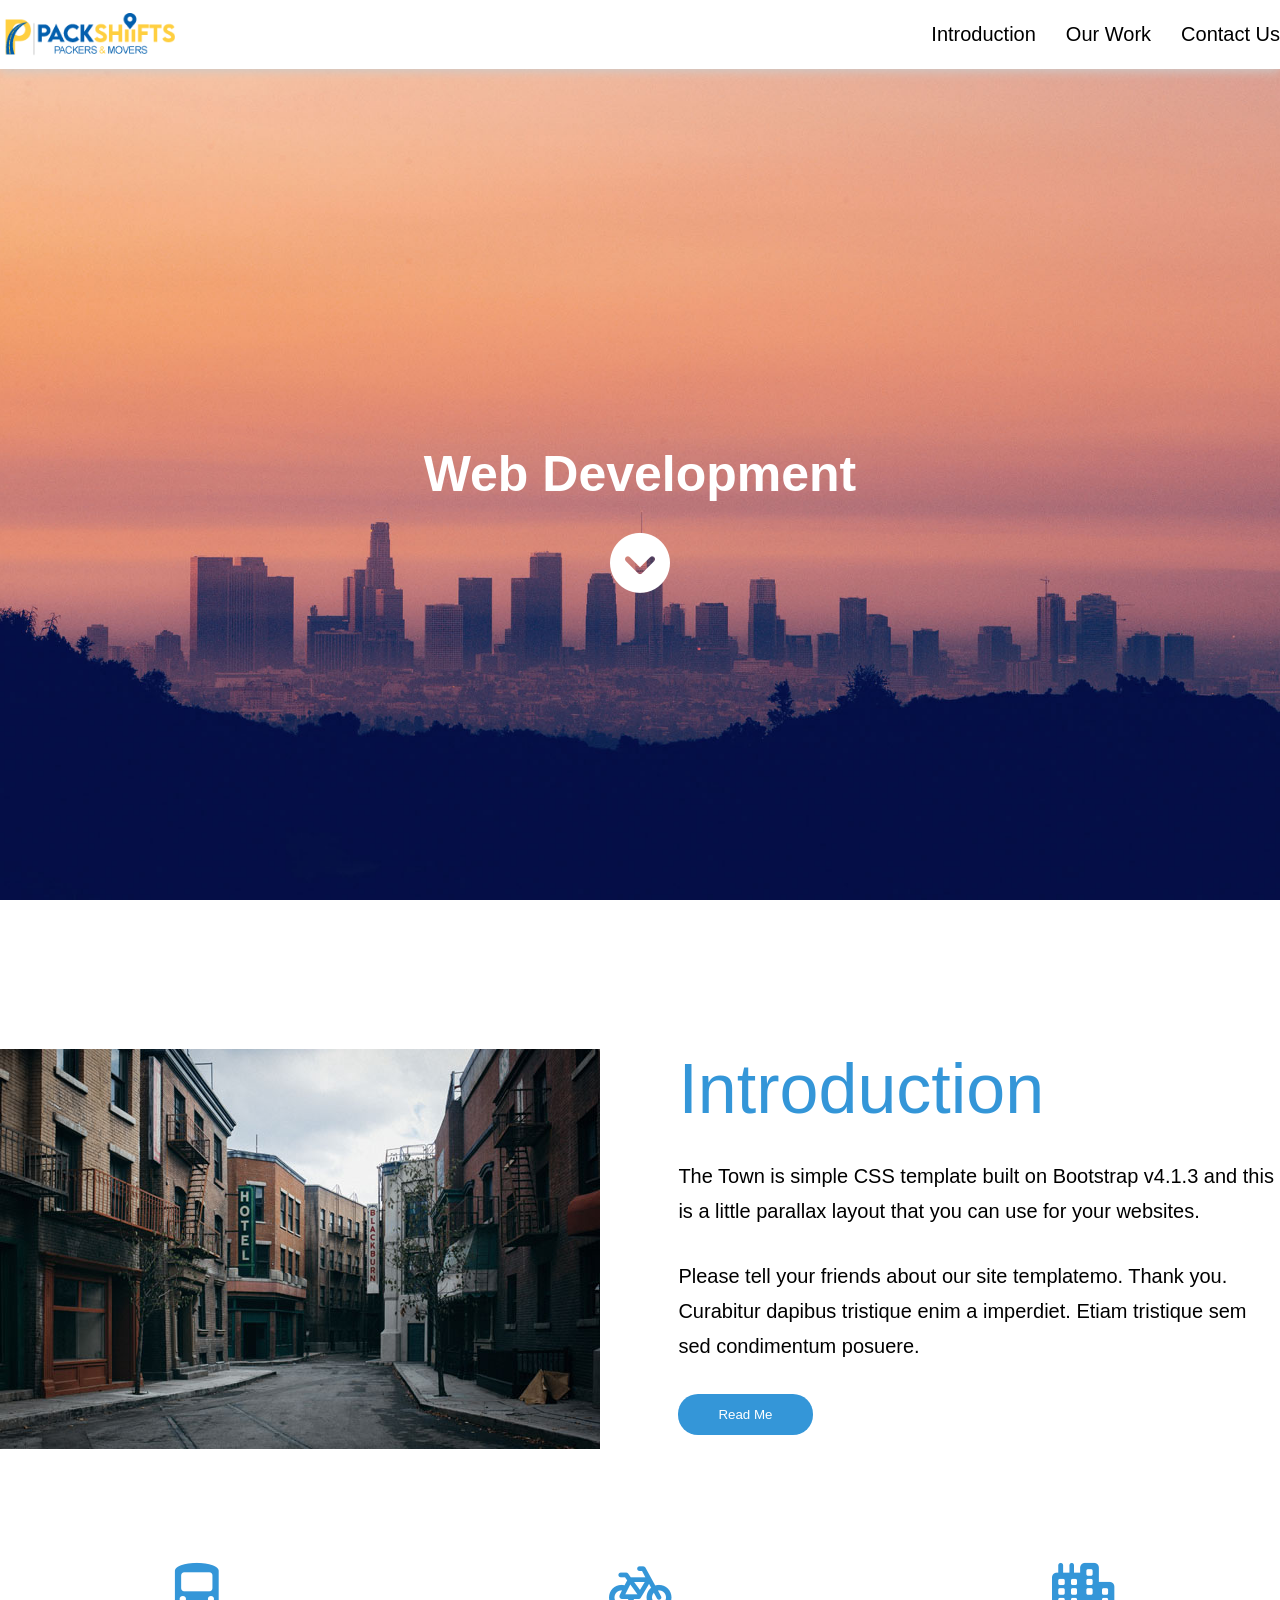
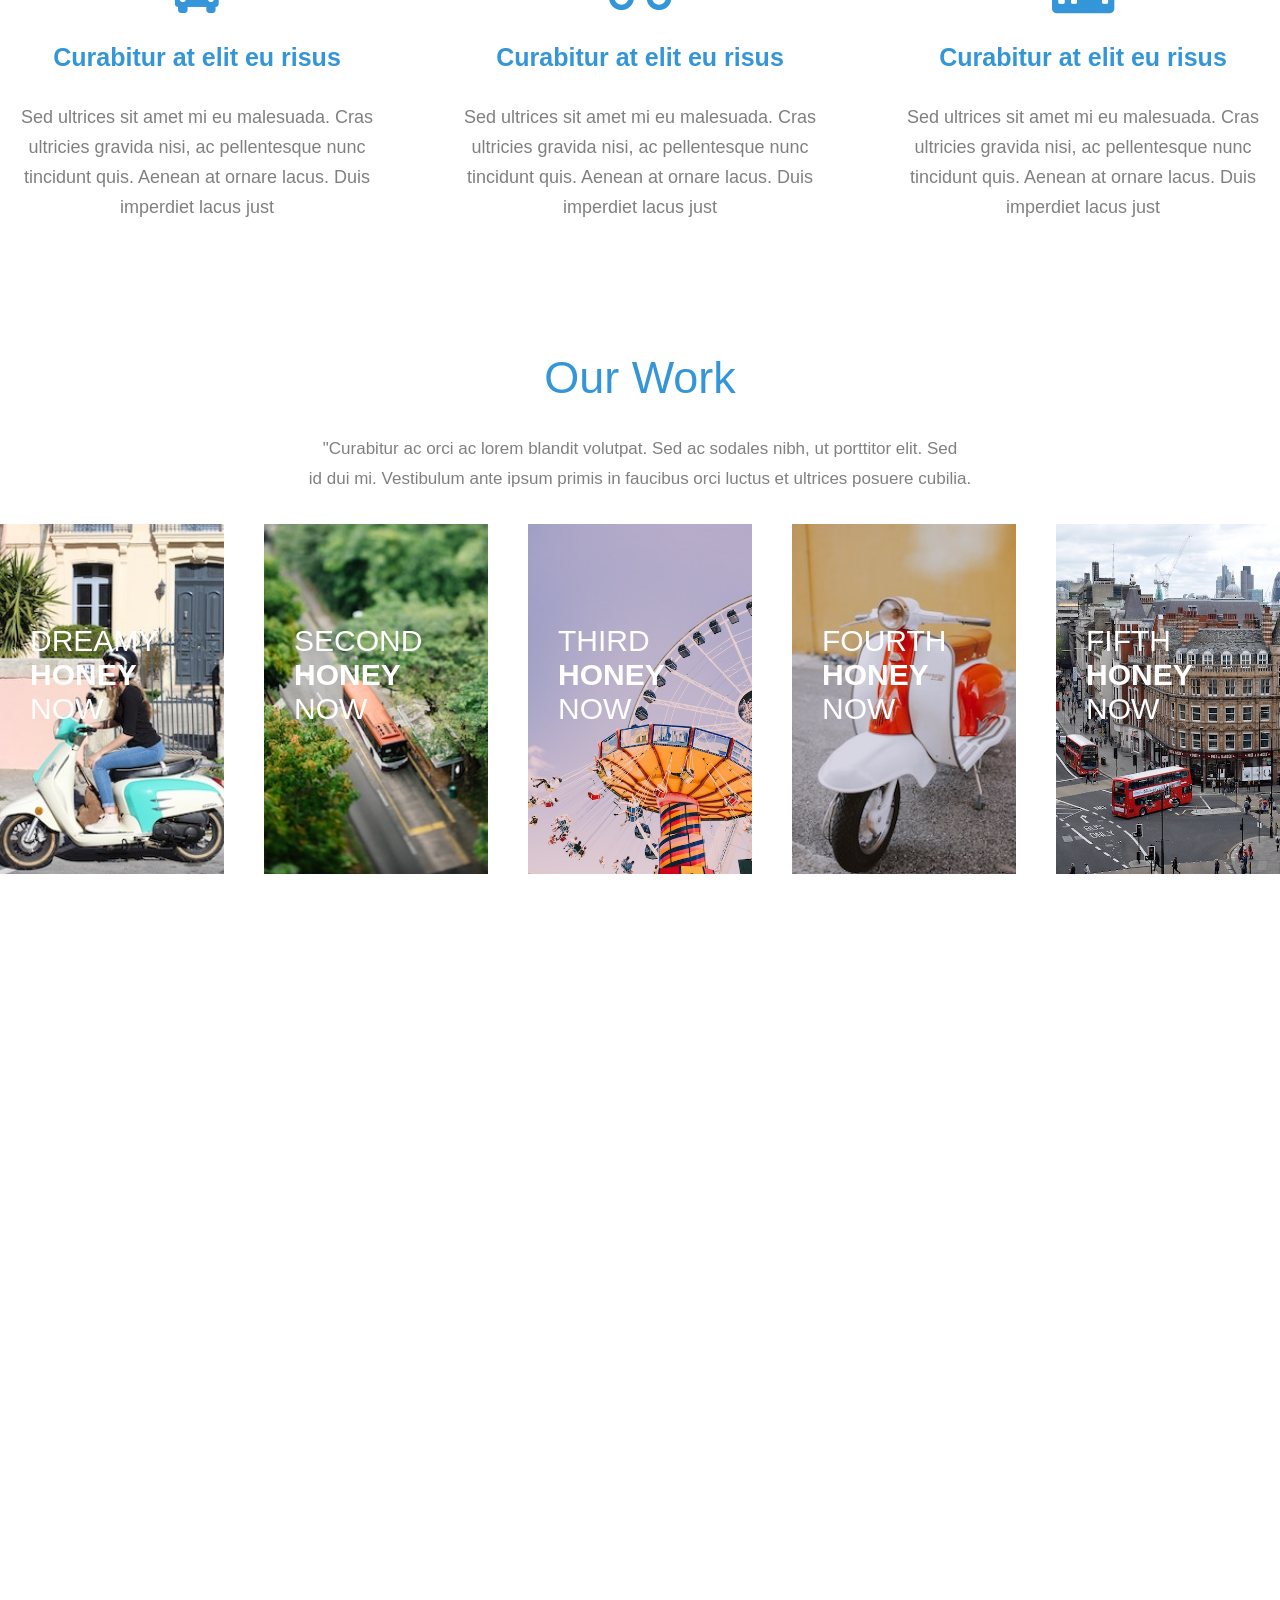
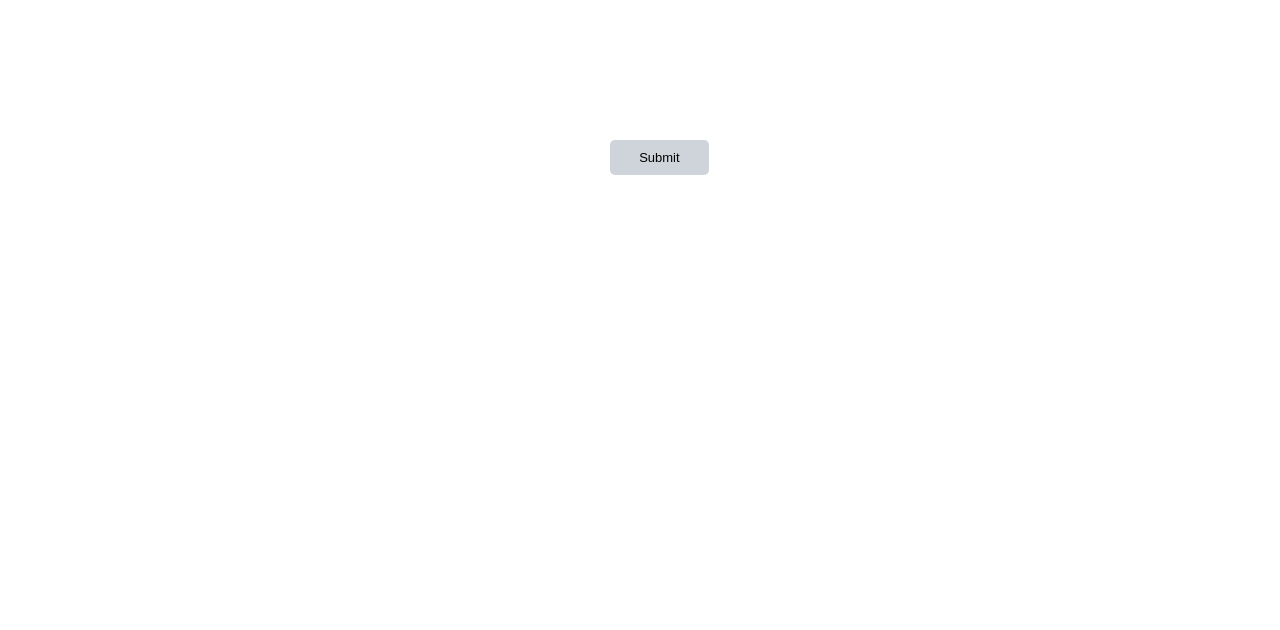
<file: index.html>
<!DOCTYPE html>
<html>
<head>
    <meta charset="UTF-8">
    <meta name="viewport" content="width=device-width, initial-scale=1.0">
    <title>OnePage</title>
    <link rel="stylesheet" href="css/style.css"/>
    <link rel="stylesheet" href="css/media.css"/>
    <link rel="stylesheet" href="https://cdnjs.cloudflare.com/ajax/libs/font-awesome/6.5.2/css/all.min.css">
  
</head>
<body>
    <div class="header">
        <div class="header-inner">
            <div class="logo">
                <img src="images/logo.png" width="180px"/>
            </div>
            <div class="menu">
                <ul>
                    <li><a href="#Introduction">Introduction</a></li>
                    <li><a href="#ourwork">Our Work</a></li>
                    <li><a href="#contact">Contact Us</a></li>
                </ul>
            </div>
        </div>
    </div>
    <div class="banner">
        <h1>Web Development</h1>
       <a href="#Introduction"><i class="fa-solid fa-circle-chevron-down"></i></a> 
    </div>
    <div class="Introduction" id="Introduction">
        <div class="Introduction-inner">
            <div class="introimg">
                <img src="images/the-town-01.jpg"/>
            </div>
            <div class="introcontent">
                <h2>Introduction</h2>
                <p>The Town is simple CSS template built on Bootstrap 
                    v4.1.3 and this is a little
                     parallax layout that you can use
                     for your websites.</p>
                 <p>Please tell your friends about our site templatemo. Thank you.
                     Curabitur dapibus tristique enim a imperdiet.
                      Etiam tristique sem sed condimentum posuere.</p>
                 <button>Read Me</button>
            </div>
        </div>
    </div>
    <div class="content">
        <div class="c1">
            <i class="fa-solid fa-bus-simple"></i>
            <h3>Curabitur at elit eu risus</h3>
            <p>Sed ultrices sit amet mi eu malesuada. Cras ultricies gravida nisi, ac pellentesque nunc tincidunt quis. Aenean at ornare lacus. Duis imperdiet lacus just
            </p>
        </div>
        <div class="c1">
            <i class="fa-solid fa-bicycle"></i>
            <h3>Curabitur at elit eu risus</h3>
            <p>Sed ultrices sit amet mi eu malesuada. Cras ultricies gravida nisi, ac pellentesque nunc tincidunt quis. Aenean at ornare lacus. Duis imperdiet lacus just
            </p>
        </div>
        <div class="c1" id="ourwork">
            <i class="fa-solid fa-city"></i>
            <h3>Curabitur at elit eu risus</h3>
            <p>Sed ultrices sit amet mi eu malesuada. 
                Cras ultricies gravida nisi, ac pellentesque nunc tincidunt quis.
                 Aenean at ornare lacus. Duis imperdiet lacus just
            </p>
        </div>
    </div>
    <div class="work">
        <h3>Our Work</h3>
        <p>
            "Curabitur ac orci ac lorem blandit volutpat. Sed ac sodales nibh, ut porttitor elit. Sed<br/> id dui
               mi. Vestibulum ante ipsum primis in faucibus orci luctus et ultrices posuere cubilia.
        </p>
        <div class="our-work-inner">
            <div class="s1">
               <h3>DREAMY<br/><B>HONEY</B><br/> NOW</h3> 
            </div>
            <div class="s2">
               <h3>SECOND<br/> <B>HONEY</B><br/> NOW</h3> 
            </div>
            <div class="s3">
                <h3>THIRD <br/><B>HONEY</B> <br/>NOW</h3>
            </div>
            <div class="s4">
               <h3>FOURTH<br/> <B>HONEY</B><br/> NOW</h3> 
            </div>
            <div class="s5">
                <h3>FIFTH <br/><B>HONEY</B><br/> NOW</h3>
            </div>
        </div>
    </div>
     <div class="footer">
        <h3>Contact Us</h3>
        <div class="border">
            <div class="dark"></div>
        </div>
        <p>
            Nullam tincidunt, lacus a suscipit luctus, elit turpis tincidunt dui, non tempus sem turpis vitae lorem. Maecenas eget odio in sapien ultrices viverra vitae vel leo. Curabitur at elit eu risus pharetra pellentesque at at velit.
        </p>
        <div class="contact" id="contact">
            <div class="r1">
                <div class="rc1">
                    <i class="fa-solid fa-phone-flip"></i>
                    <span>
                        010-020-0340
                    </span>
                </div>
                <div class="rc1">
                    <i class="fa-solid fa-location-dot"></i>
                    <span>Location on Maps</span>
                </div>
            </div>
            <div class="r1">
                <div class="rc1">
                    <i class="fa-solid fa-envelope"></i>
                    <span>
                         info@company.co
                    </span>
                </div>
                <div class="rc1">
                    <input type="text" placeholder="Subscribe Your Email">
                    <button class="butn">Submit</button>
                </div>
            </div>
        </div>
        <div class="copy">
            <p>Copyright © 2019 Company Name - Design: 
                <span>Template Mo</span>
            </p>
        </div>
     </div>
</body>
</html>
</file>
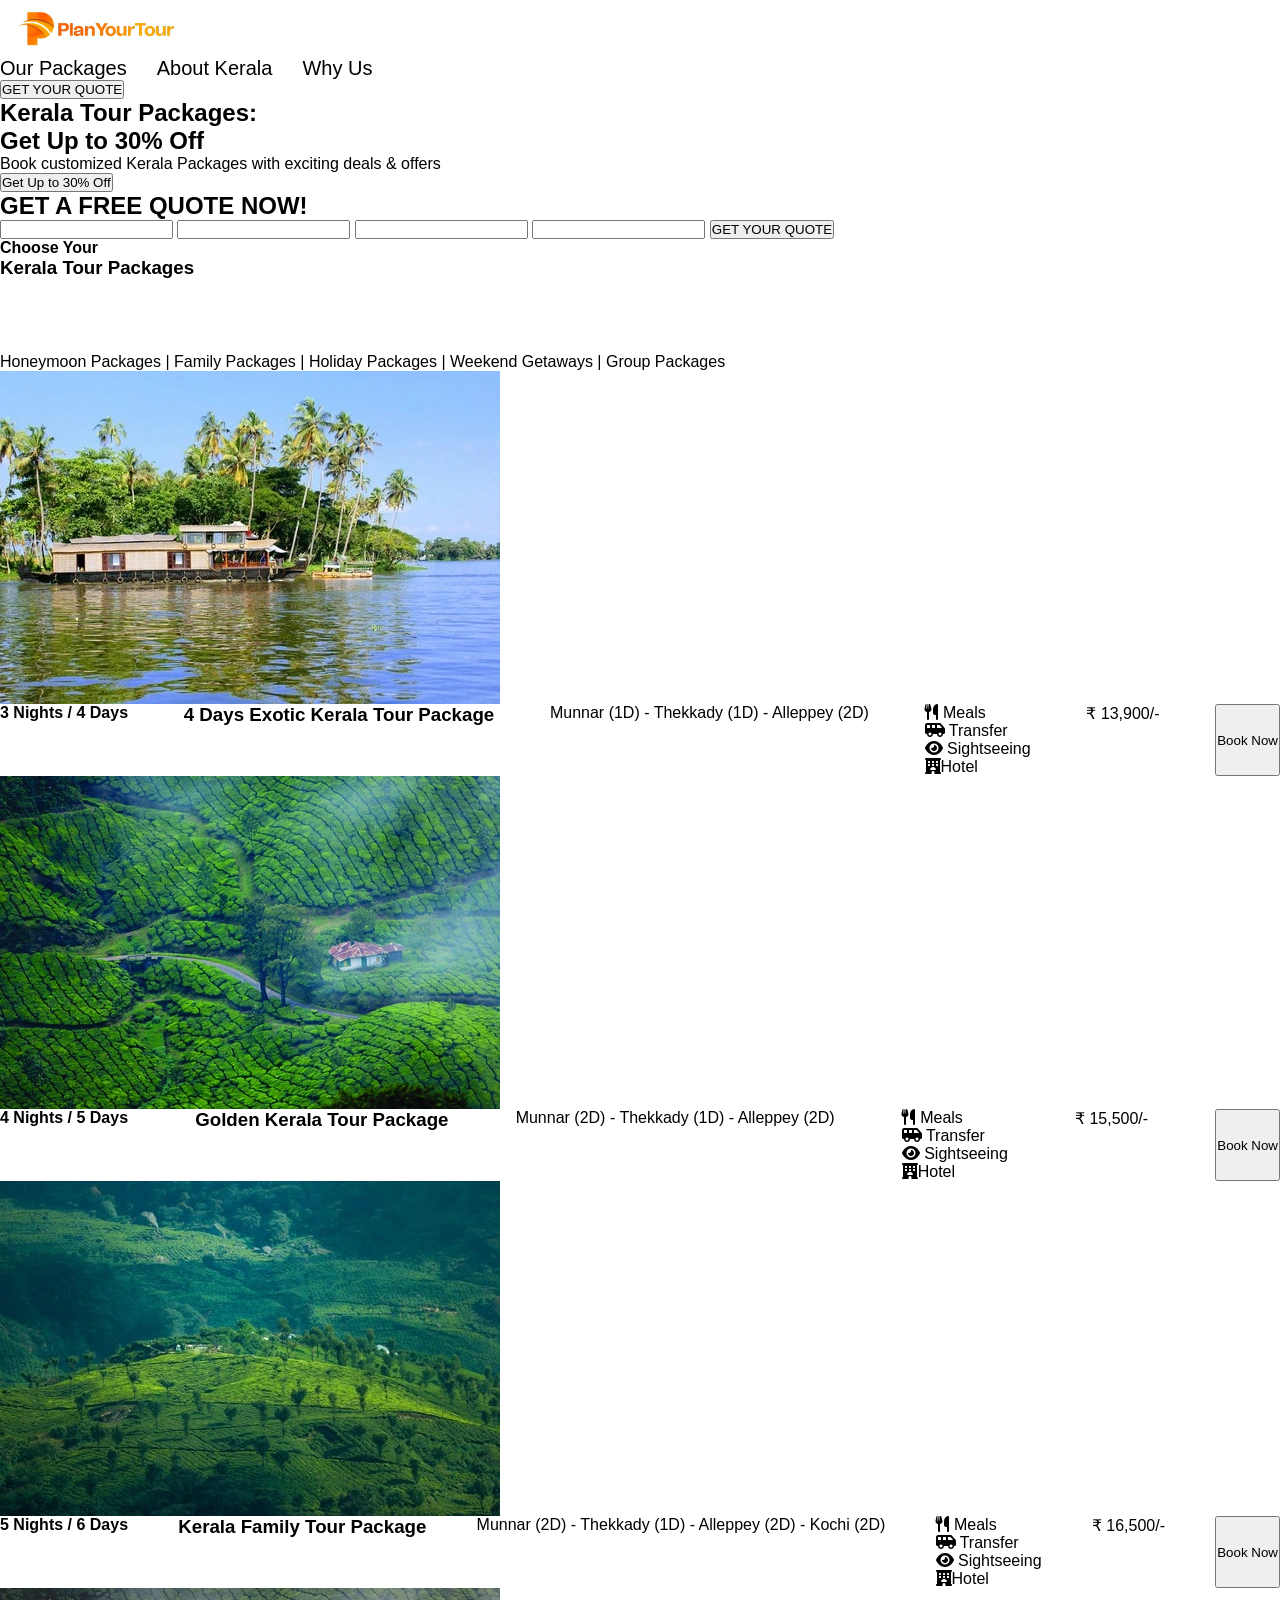
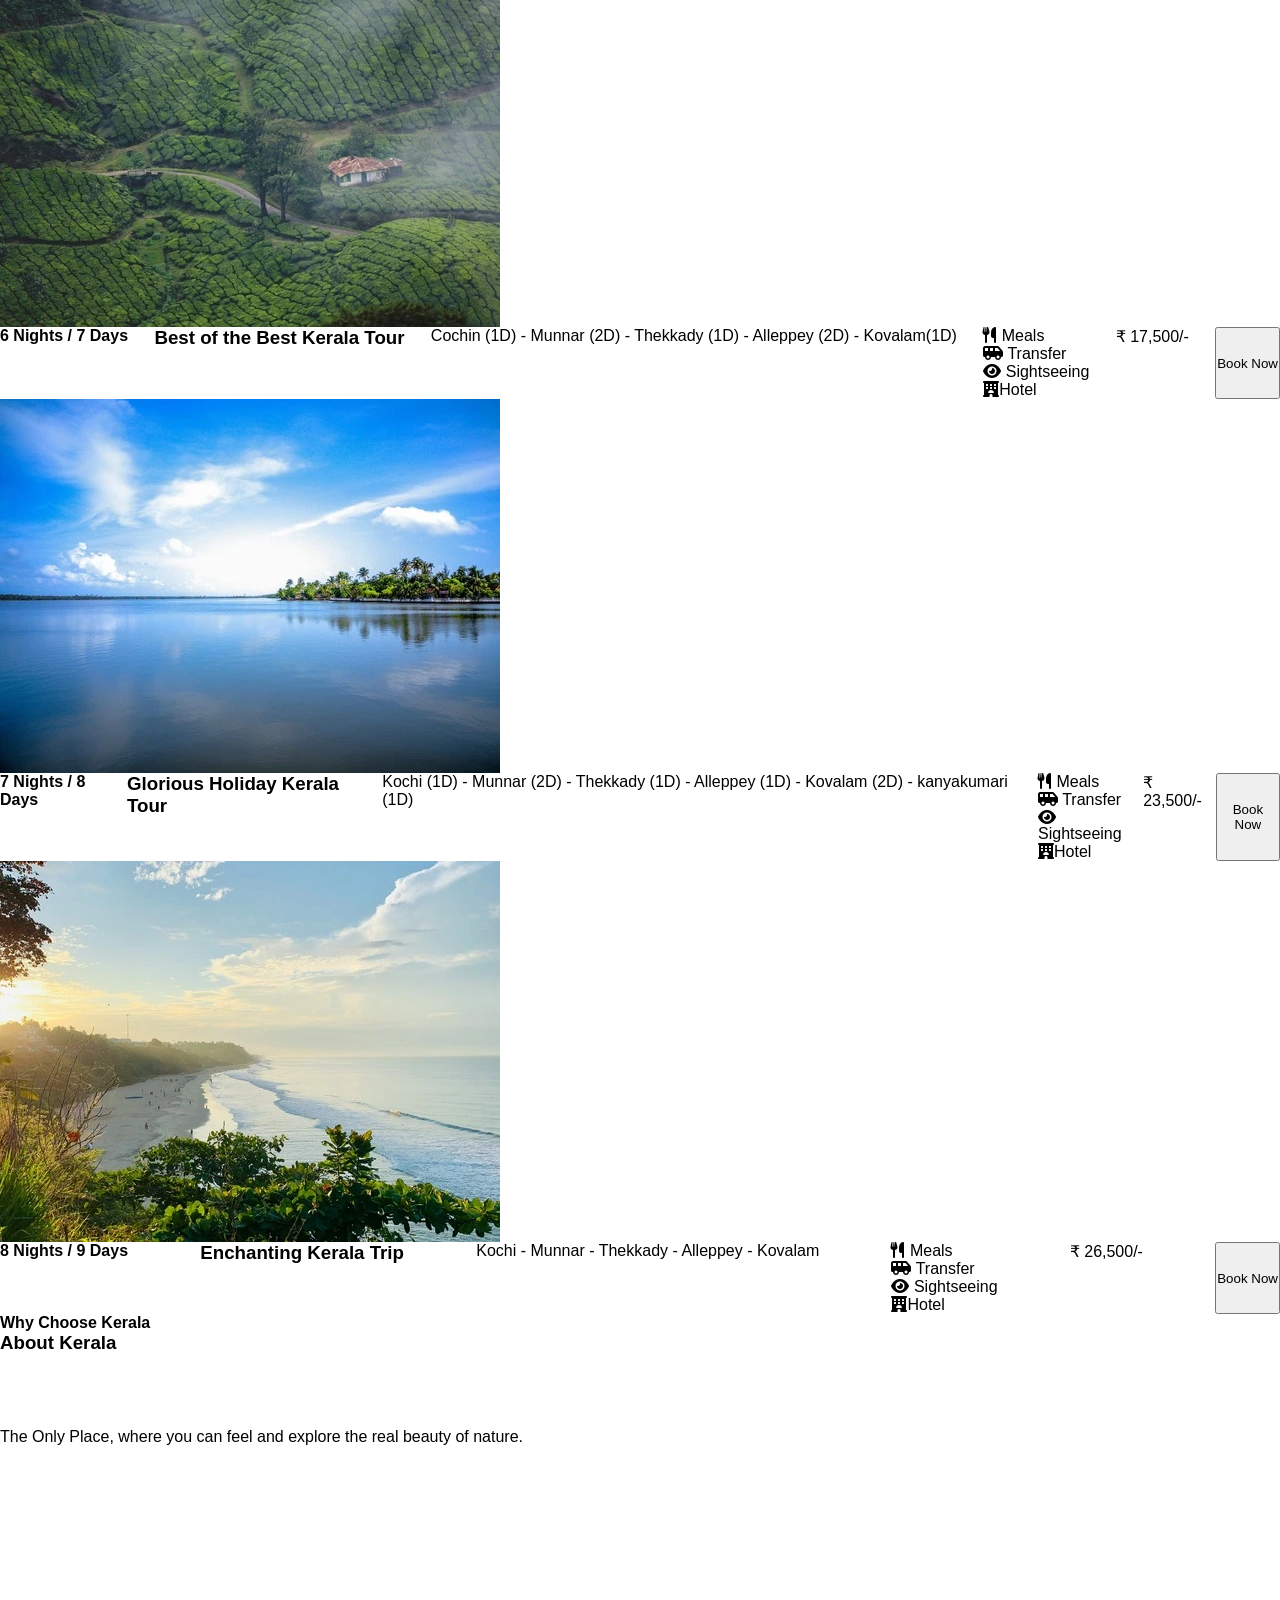
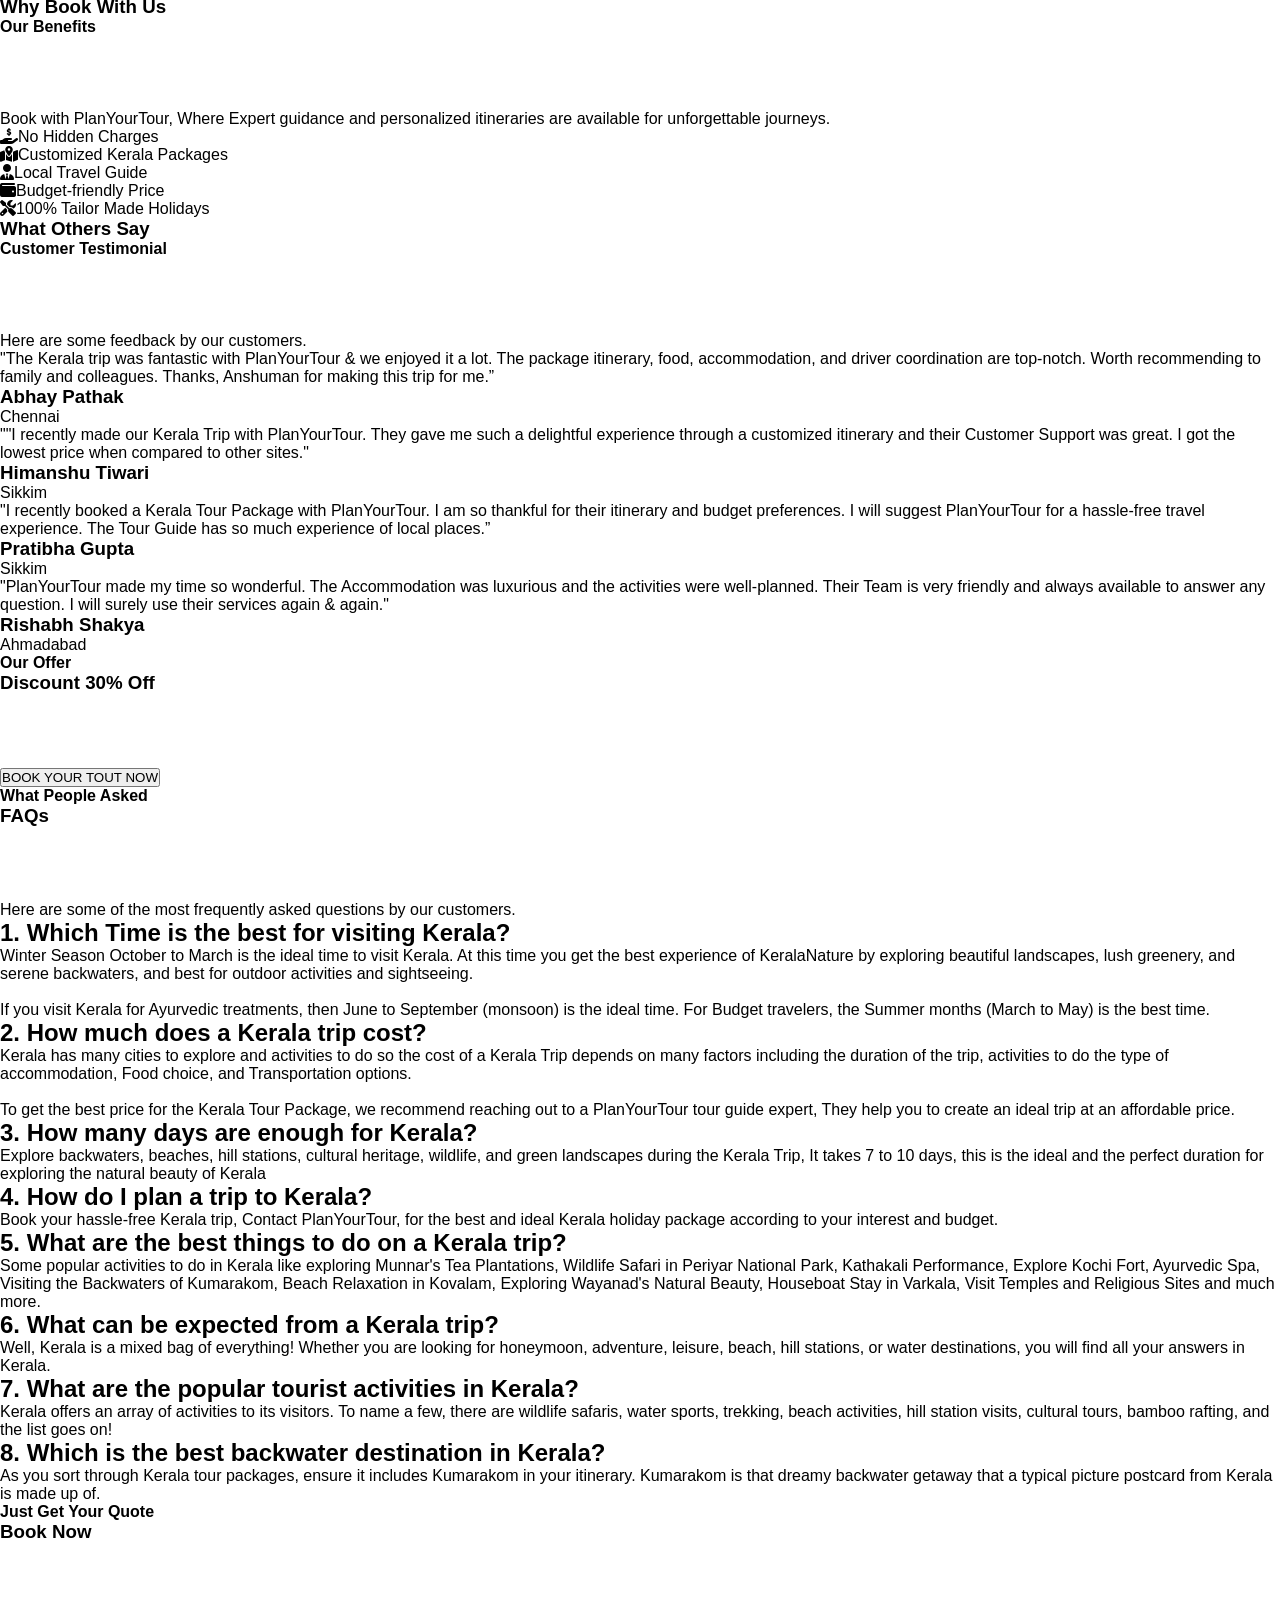
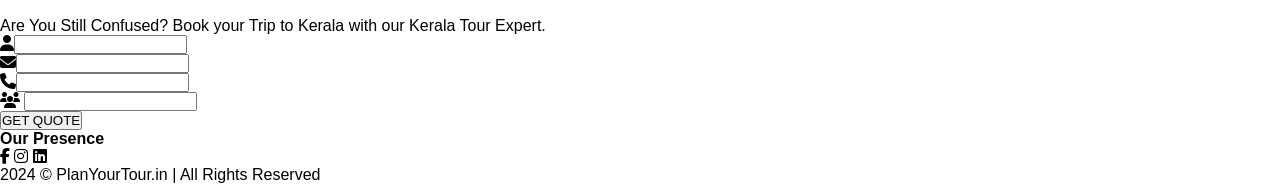
<file: Index.html>
<html>
<head>
    <title>Kerela Tour Package</title>
    <link rel="stylesheet" href="css/style.css">
    <link rel="stylesheet" href="https://cdnjs.cloudflare.com/ajax/libs/font-awesome/6.5.2/css/all.min.css">
    <link rel="preconnect" href="https://fonts.googleapis.com">
<link rel="preconnect" href="https://fonts.gstatic.com" crossorigin>
<link href="https://fonts.googleapis.com/css2?family=Assistant:wght@200..800&family=Kaushan+Script&family=Poppins:ital,wght@0,100;0,200;0,300;0,400;0,500;0,600;0,700;0,800;0,900;1,100;1,200;1,300;1,400;1,500;1,600;1,700;1,800;1,900&family=Roboto:ital,wght@0,100;0,300;0,400;0,500;0,700;0,900;1,100;1,300;1,400;1,500;1,700;1,900&display=swap" rel="stylesheet">
</head>
<body>
    <div class="header">
        <div class="header-inner">
            <div class="menu">
                <div class="logo">
                    <img src="images/logo.webp" width="200px">
                </div>
                <div class="content">
                    <ul>
                        <li><a href="#ourpackages">Our Packages</a></li>
                        <li><a href="#about">About Kerala</a></li>
                        <li><a href="#whyus">Why Us</a></li>
                    </ul>
                </div>
                 <button class="btn">
                    GET YOUR QUOTE
                  </button>
            </div>
        </div>
        <div class="package">
             <div class="bg">
                <div class="package-content">
                     <div class="content-left">
                         <h2>Kerala Tour Packages: <br/>Get Up to 30% Off</h2>
                         <p>Book customized Kerala Packages with exciting deals & offers</p>
                         <button class="btn">
                            Get Up to 30% Off
                          </button>
                     </div>
                     <div class="content-right">
                        <form class="form">
                            <h2>GET A FREE QUOTE NOW!</h2>
                            <input type="text" class="text" placeholder="Name"/>
                            <input type="email" class="text" placeholder="Email"/>
                            <input type="tel" class="text" placeholder="Contact Number"/>
                            <input type="number" class="text" placeholder="No.of Persons"/>
                            <button class="bttn">
                                GET YOUR QUOTE
                              </button>
                        </form>
                     </div>
               </div>
             </div>
        </div>
        <div class="package-option" id="ourpackages">
            <div class="option-content">
                <h4>Choose Your</h4>
                <h3>Kerala Tour Packages</h3>
                <h2 class="border"></h2>
                <p>Honeymoon Packages | Family Packages | Holiday Packages | Weekend Getaways | Group Packages</p>
            </div>
            <div class="book-now">
                <div class="book-row1">
                    <img src="images/package-1.webp" alt="card">
                    <div class="content">
                        <h4>3 Nights / 4 Days</h4>
                        <h3>4 Days Exotic Kerala Tour Package</h3>
                        <p class="contentp">Munnar (1D) - Thekkady (1D) - Alleppey (2D)</p>
                        <div class="icon-content">
                            <div class="icon">
                                <i class="fas fa-utensils"></i> Meals
                            </div>
                            <div class="icon">
                                <i class="fas fa-shuttle-van"></i> Transfer
                            </div>
                            <div class="icon">
                                <i class="fas fa-eye"></i> Sightseeing
                            </div>
                            <div class="icon">
                                <i class="fas fa-hotel"></i>Hotel
                            </div>
                        </div>
                        <p class="cost">₹ 13,900/-</p>
                        <button class="bttn">
                            Book Now
                          </button>
                    </div>
                </div>
                <div class="book-row1">
                    <img src="images/package-2.webp" alt="card">
                    <div class="content">
                        <h4>4 Nights / 5 Days</h4>
                        <h3>Golden Kerala Tour Package</h3>
                        <p class="contentp">Munnar (2D) - Thekkady (1D) - Alleppey (2D)</p>
                        <div class="icon-content">
                            <div class="icon">
                                <i class="fas fa-utensils"></i> Meals
                            </div>
                            <div class="icon">
                                <i class="fas fa-shuttle-van"></i> Transfer
                            </div>
                            <div class="icon">
                                <i class="fas fa-eye"></i> Sightseeing
                            </div>
                            <div class="icon">
                                <i class="fas fa-hotel"></i>Hotel
                            </div>
                        </div>
                        <p class="cost">₹ 15,500/-</p>
                        <button class="bttn">
                            Book Now
                          </button>
                    </div>
                </div>
                <div class="book-row1">
                    <img src="images/package-3.webp" alt="card">
                    <div class="content">
                        <h4>5 Nights / 6 Days</h4>
                        <h3>Kerala Family Tour Package</h3>
                        <p class="contentp">Munnar (2D) - Thekkady (1D) - Alleppey (2D) - Kochi (2D)</p>
                        <div class="icon-content">
                            <div class="icon">
                                <i class="fas fa-utensils"></i> Meals
                            </div>
                            <div class="icon">
                                <i class="fas fa-shuttle-van"></i> Transfer
                            </div>
                            <div class="icon">
                                <i class="fas fa-eye"></i> Sightseeing
                            </div>
                            <div class="icon">
                                <i class="fas fa-hotel"></i>Hotel
                            </div>
                        </div>
                        <p class="cost">₹ 16,500/-

                        </p>
                        <button class="bttn">
                            Book Now
                          </button>
                    </div>
                </div>
            </div>
            <div class="book-now">
                <div class="book-row1">
                    <img src="images/package-4.webp" alt="card">
                    <div class="content">
                        <h4>6 Nights / 7 Days</h4>
                        <h3>Best of the Best Kerala Tour</h3>
                        <p class="contentp">Cochin (1D) - Munnar (2D) - Thekkady (1D) - Alleppey (2D) - Kovalam(1D)</p>
                        <div class="icon-content">
                            <div class="icon">
                                <i class="fas fa-utensils"></i> Meals
                            </div>
                            <div class="icon">
                                <i class="fas fa-shuttle-van"></i> Transfer
                            </div>
                            <div class="icon">
                                <i class="fas fa-eye"></i> Sightseeing
                            </div>
                            <div class="icon">
                                <i class="fas fa-hotel"></i>Hotel
                            </div>
                        </div>
                        <p class="cost">₹ 17,500/-</p>
                        <button class="bttn">
                            Book Now
                          </button>
                    </div>
                </div>
                <div class="book-row1">
                    <img src="images/package-5.webp" alt="card">
                    <div class="content">
                        <h4>7 Nights / 8 Days</h4>
                        <h3>Glorious Holiday Kerala Tour</h3>
                        <p class="contentp">Kochi (1D) - Munnar (2D) - Thekkady (1D) - Alleppey (1D) - Kovalam (2D) - kanyakumari (1D)</p>
                        <div class="icon-content">
                            <div class="icon">
                                <i class="fas fa-utensils"></i> Meals
                            </div>
                            <div class="icon">
                                <i class="fas fa-shuttle-van"></i> Transfer
                            </div>
                            <div class="icon">
                                <i class="fas fa-eye"></i> Sightseeing
                            </div>
                            <div class="icon">
                                <i class="fas fa-hotel"></i>Hotel
                            </div>
                        </div>
                        <p class="cost">₹ 23,500/-</p>
                        <button class="bttn">
                            Book Now
                          </button>
                    </div>
                </div>
                <div class="book-row1">
                    <img src="images/package-6.webp" alt="card">
                    <div class="content">
                        <h4>8 Nights / 9 Days</h4>
                        <h3>Enchanting Kerala Trip</h3>
                        <p class="contentp">Kochi - Munnar - Thekkady - Alleppey - Kovalam</p>
                        <div class="icon-content">
                            <div class="icon">
                                <i class="fas fa-utensils"></i> Meals
                            </div>
                            <div class="icon">
                                <i class="fas fa-shuttle-van"></i> Transfer
                            </div>
                            <div class="icon">
                                <i class="fas fa-eye"></i> Sightseeing
                            </div>
                            <div class="icon">
                                <i class="fas fa-hotel"></i>Hotel
                            </div>
                        </div>
                        <p class="cost">₹ 26,500/-
                        </p>
                        <button class="bttn">
                            Book Now
                          </button>
                    </div>
                </div>
            </div>
            <div class="about-kerala" id="about">
                <div class="bg">
                    <div class="Kerala">
                        <h4>Why Choose Kerala</h4>
                        <h3>About Kerala</h3>
                        <h2 class="border"></h2>
                        <p>The Only Place, where you can feel and explore the real beauty of nature.</p>
                       <div class="video-content">
                           <video src="images/video.mp4"></video>
                       </div>
                       
                    </div>
                </div>
            </div>  
            <div class="book" id="whyus">
                <div class="book-content">
                    <h3>Why Book With Us</h3>
                    <h4>Our Benefits</h4>
                    <h2 class="border"></h2>
                    <p>Book with PlanYourTour, Where Expert guidance and personalized itineraries are available for unforgettable journeys.</p>
                </div>
                <div class="book-info">
                    <div class="info-content">
                        <i class="fas fa-hand-holding-usd"></i>No Hidden Charges
                    </div>
                    <div class="info-content">
                        <i class="fas fa-map-marked-alt"></i>Customized Kerala Packages
                    </div>
                    <div class="info-content">
                        <i class="fas fa-user-tie"></i>Local Travel Guide
                    </div>
                    <div class="info-row2">
                        <div class="info-content1">
                            <i class="fas fa-wallet"></i>Budget-friendly Price
                        </div>
                        <div class="info-content1">
                            <i class="fas fa-tools"></i>100% Tailor Made Holidays
                        </div>
                    </div>
                </div>
                <div class="feedback">
                    <div class="feedback-content">
                        <h3>What Others Say</h3>
                        <h4>Customer Testimonial</h4>
                        <h2 class="border"></h2>
                        <p>Here are some feedback by our customers.</p>
                    </div>
                    <div class="feedback-review">
                        <div class="review-row">
                            <p>"The Kerala trip was fantastic with PlanYourTour & we enjoyed it a lot. The package itinerary, food, accommodation, and driver coordination are top-notch. Worth recommending to family and colleagues. Thanks, Anshuman for making this trip for me.”
                            </p>
                            <h3>Abhay Pathak</h3>
                            <p>Chennai</p>
                        </div>
                        <div class="review-row">
                            <p>""I recently made our Kerala Trip with PlanYourTour. They gave me such a delightful experience through a customized itinerary and their Customer Support was great. I got the lowest price when compared to other sites."
                            </p>
                            <h3>Himanshu Tiwari</h3>
                            <p>Sikkim</p>
                        </div>
                        <div class="review-row">
                            <p>"I recently booked a Kerala Tour Package with PlanYourTour. I am so thankful for their itinerary and budget preferences. I will suggest PlanYourTour for a hassle-free travel experience. The Tour Guide has so much experience of local places.”
                            </p>
                            <h3>Pratibha Gupta</h3>
                            <p>Sikkim</p>
                        </div>
                        <div class="review-row">
                            <p>"PlanYourTour made my time so wonderful. The Accommodation was luxurious and the activities were well-planned. Their Team is very friendly and always available to answer any question. I will surely use their services again & again."
                            </p>
                            <h3>Rishabh Shakya</h3>
                            <p>Ahmadabad</p>
                        </div>
                    </div>
                </div>
            </div>
            <div class="offers">
                <div class="obg">
                    <div class="offers-content">
                        <h4>Our Offer</h4>
                        <h3>Discount 30% Off</h3>
                        <h2 class="border"></h2>
                        <button class="bttn">
                            BOOK YOUR TOUT NOW
                          </button>
                    </div>
                </div>
            </div>
            <div class="faq">
                <div class="faq-content">
                    <h4>What People Asked</h4>
                    <h3>FAQs</h3>
                    <h2 class="border"></h2>
                    <p>Here are some of the most frequently asked questions by our customers.</p>
                    <div class="faq-qna">
                        <div class="qna-content">
                            <h2>1. Which Time is the best for visiting Kerala?</h2>
                            <p>Winter Season October to March is the ideal time to visit Kerala. At this time you get the best experience of KeralaNature by exploring beautiful landscapes, lush greenery, and serene backwaters, and best for outdoor activities and sightseeing.<br/>
                               <br/> If you visit Kerala for Ayurvedic treatments, then June to September (monsoon) is the ideal time. For Budget travelers, the Summer months (March to May) is the best time.
                            </p>
                        </div>
                        <div class="qna-content">
                            <h2>2. How much does a Kerala trip cost?</h2>
                            <p>Kerala has many cities to explore and activities to do so the cost of a Kerala Trip depends on many factors including the duration of the trip, activities to do the type of accommodation, Food choice, and Transportation options.<br/>
                               <br/> To get the best price for the Kerala Tour Package, we recommend reaching out to a PlanYourTour tour guide expert, They help you to create an ideal trip at an affordable price.
                            </p>
                        </div>
                        <div class="qna-content">
                            <h2>3. How many days are enough for Kerala?</h2>
                            <p>
                                Explore backwaters, beaches, hill stations, cultural heritage, wildlife, and green landscapes during the Kerala Trip, It takes 7 to 10 days, this is the ideal and the perfect duration for exploring the natural beauty of Kerala<br/>
                            </p>
                        </div>
                        <div class="qna-content">
                            <h2>4. How do I plan a trip to Kerala?</h2>
                            <p>
                                Book your hassle-free Kerala trip, Contact PlanYourTour, for the best and ideal Kerala holiday package according to your interest and budget.<br/>
                            </p>
                        </div>
                        <div class="qna-content">
                            <h2>5. What are the best things to do on a Kerala trip?</h2>
                            <p>
                                Some popular activities to do in Kerala like exploring Munnar's Tea Plantations, Wildlife Safari in Periyar National Park, Kathakali Performance, Explore Kochi Fort, Ayurvedic Spa, Visiting the Backwaters of Kumarakom, Beach Relaxation in Kovalam, Exploring Wayanad's Natural Beauty, Houseboat Stay in Varkala, Visit Temples and Religious Sites and much more.<br/>
                            </p>
                        </div>
                        <div class="qna-content">
                            <h2>6. What can be expected from a Kerala trip?</h2>
                            <p>
                                Well, Kerala is a mixed bag of everything! Whether you are looking for honeymoon, adventure, leisure, beach, hill stations, or water destinations, you will find all your answers in Kerala.<br/>
                            </p>
                        </div>
                        <div class="qna-content">
                            <h2>7. What are the popular tourist activities in Kerala?</h2>
                            <p>
                                Kerala offers an array of activities to its visitors. To name a few, there are wildlife safaris, water sports, trekking, beach activities, hill station visits, cultural tours, bamboo rafting, and the list goes on!
                            </p>
                        </div>
                        <div class="qna-content">
                            <h2>8. Which is the best backwater destination in Kerala?</h2>
                            <p>
                                As you sort through Kerala tour packages, ensure it includes Kumarakom in your itinerary. Kumarakom is that dreamy backwater getaway that a typical picture postcard from Kerala is made up of.
                            </p>
                        </div>
                    </div>
                </div>
            </div>
            <div class="last">
                <div class="last-content">
                    <h4>Just Get Your Quote</h4>
                    <h3>Book Now</h3>
                    <h2 class="border"></h2>
                    <p>Are You Still Confused? Book your Trip to Kerala with our Kerala Tour Expert.</p>
                   <div class="last">
                    <form class="last-form">
                        <div class="frow">
                             <i class="fas fa-user"><input type="texts" class="texts" placeholder="Name"/></i>
                        </div>
                        <div class="frow">
                            <i class="fas fa-envelope"><input type="email" class="texts" placeholder="Email"/></i>
                        </div>
                        <div class="frow">
                            <i class="fas fa-phone"><input type="tel" class="texts" placeholder="Contact Number"/></i>
                        </div>
                        <div class="frow">
                            <i class="fas fa-users">  <input type="number" class="texts" placeholder="No.of Persons"/></i>
                        </div>
                        <button class="bttns">
                            GET QUOTE
                          </button>
                    </form>
                   </div>
                </div>
            </div>
            <div class="final">
                <div class="final-content">
                    <h4>Our Presence</h4>
                    <div class="online">
                        <i class="fa-brands fa-facebook-f"></i>
                        <i class="fa-brands fa-instagram"></i>
                        <i class="fa-brands fa-linkedin"></i>
                    </div>
                    <p>2024 © PlanYourTour.in | All Rights Reserved</p>
                </div>
            </div>
        </div>
    </div>
</body>
</file>
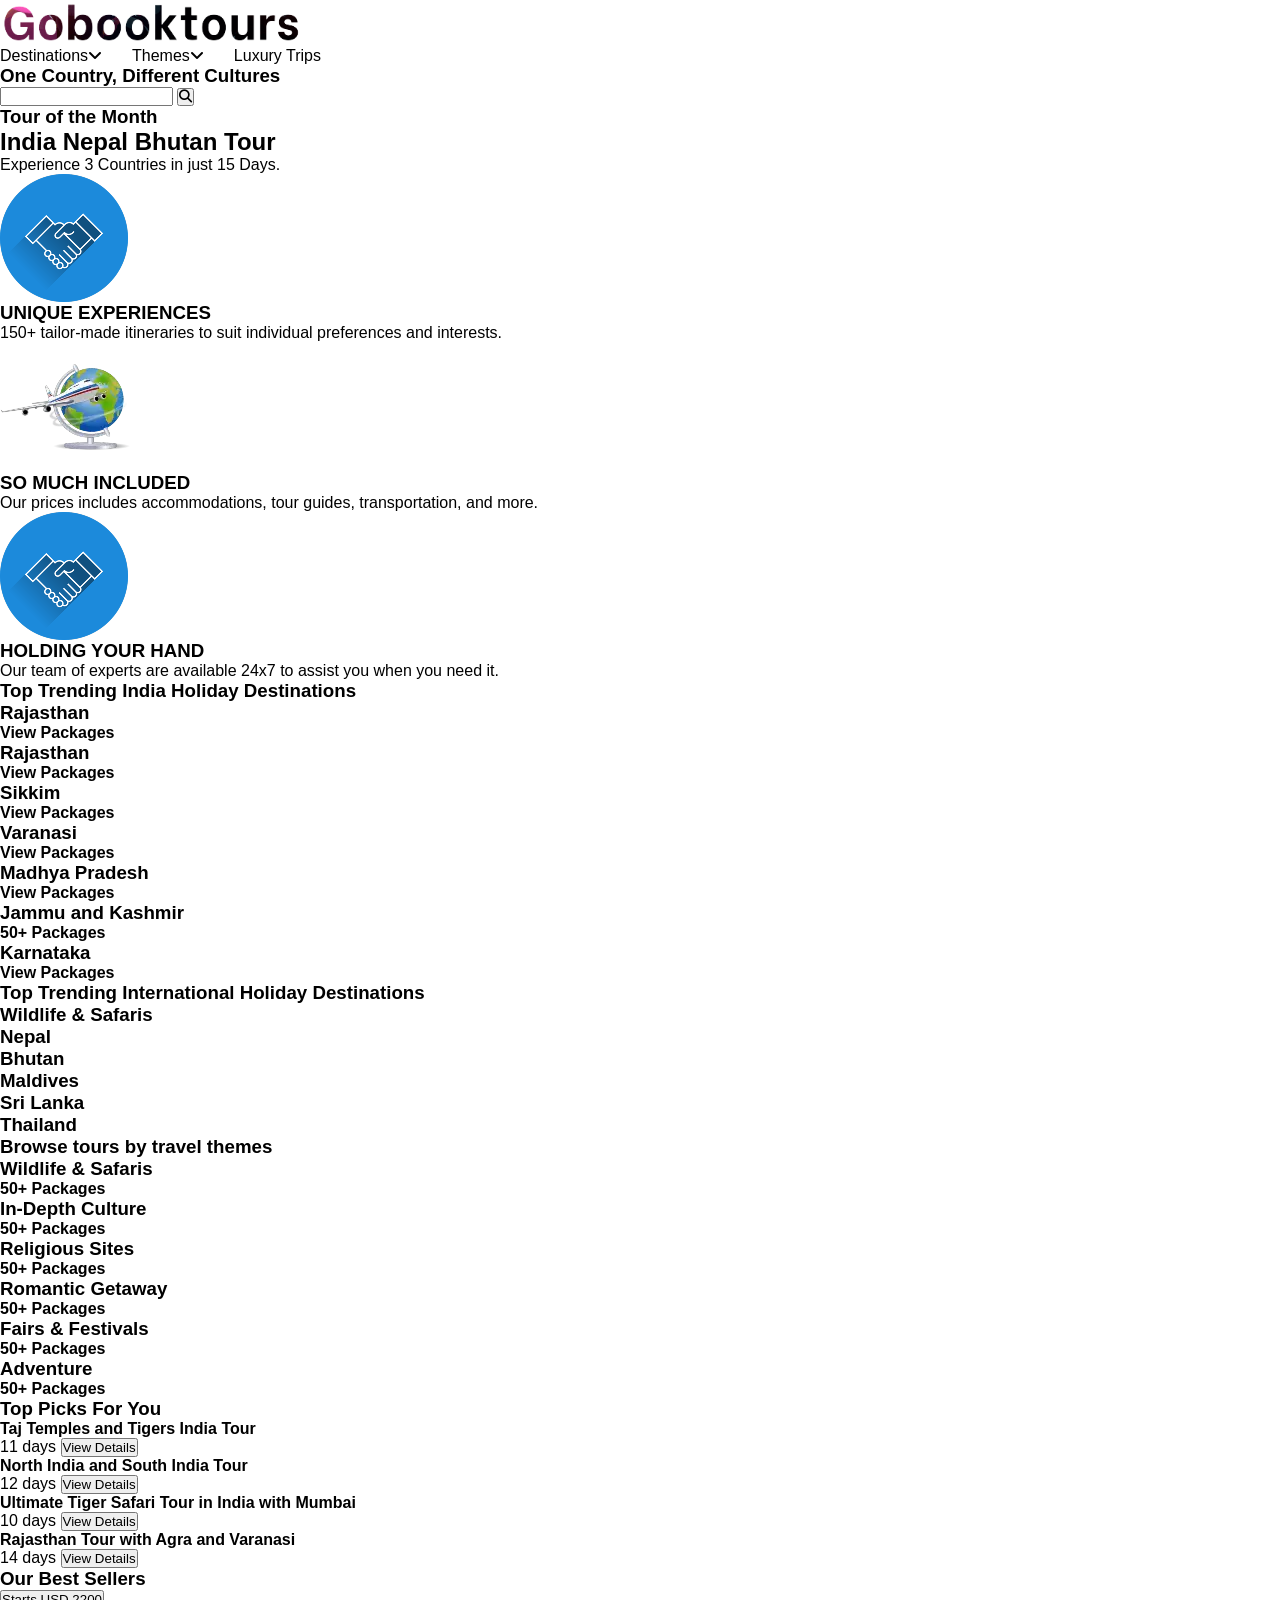
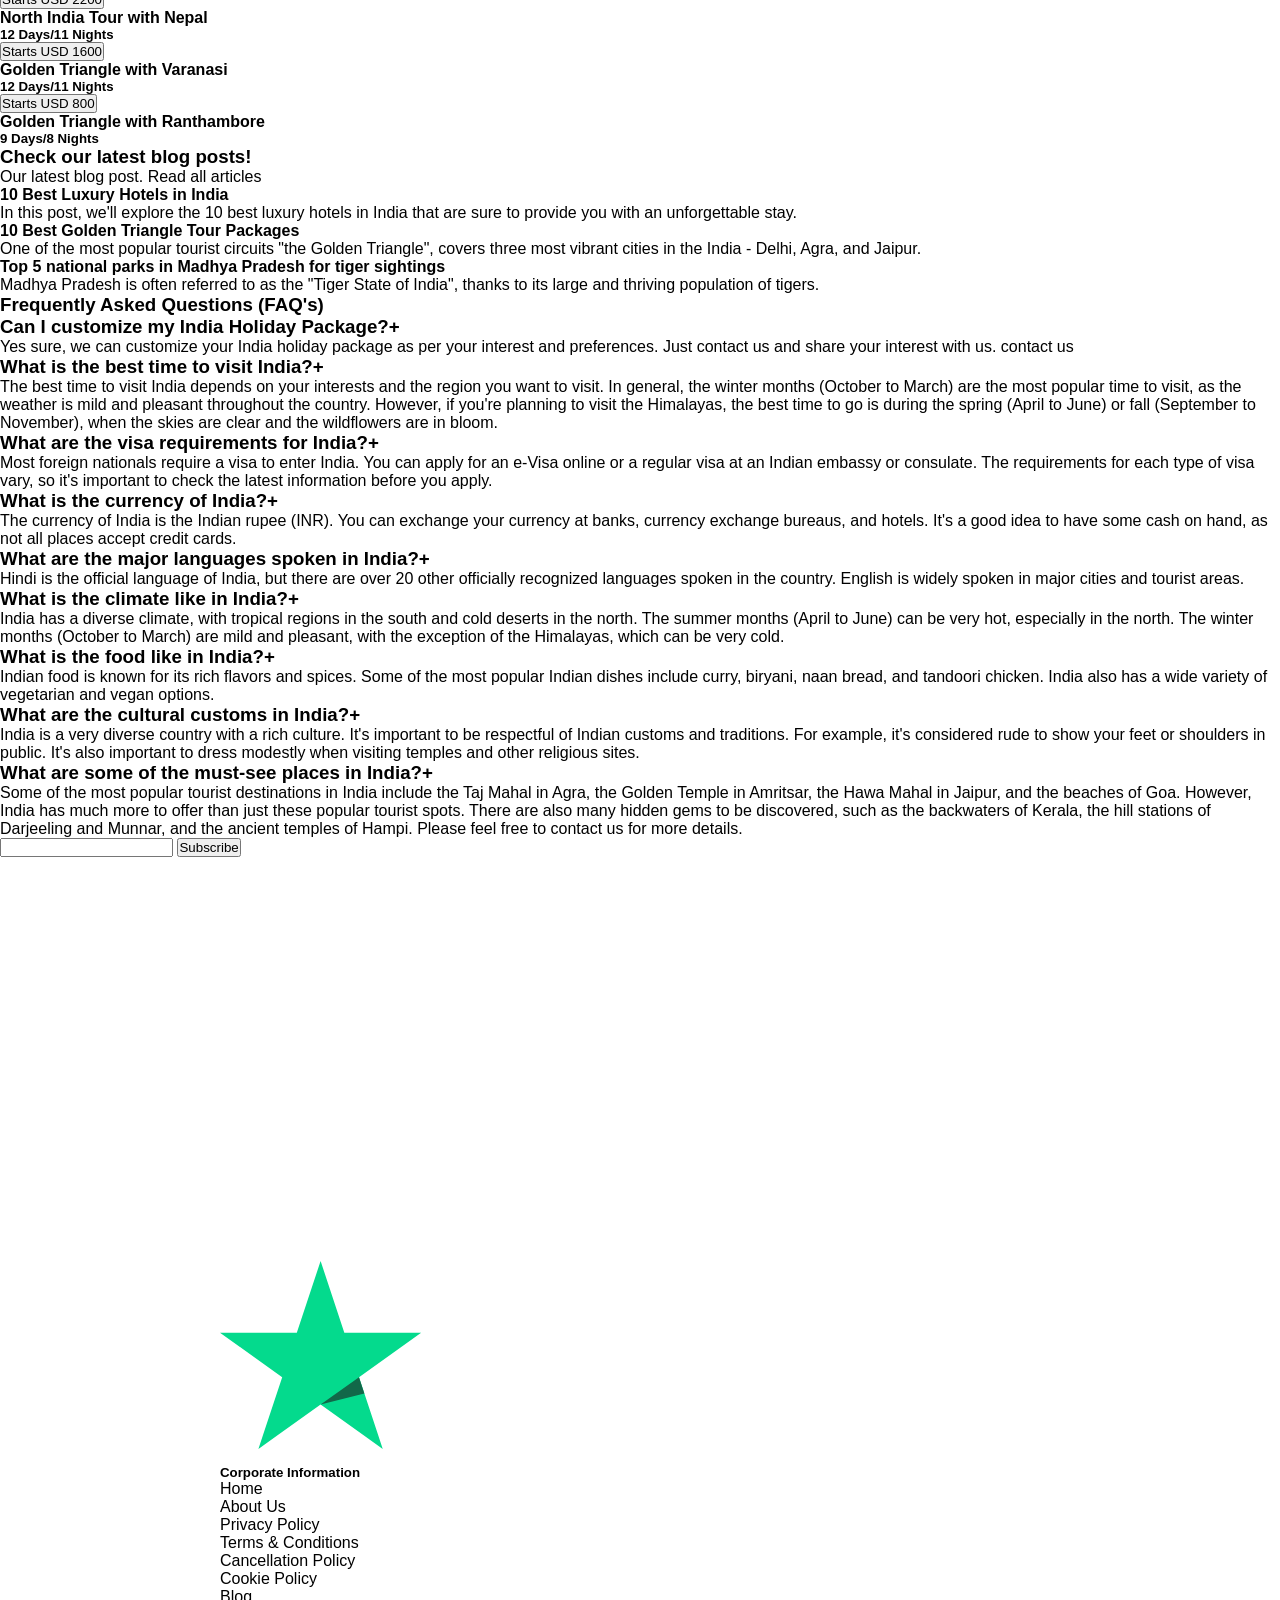
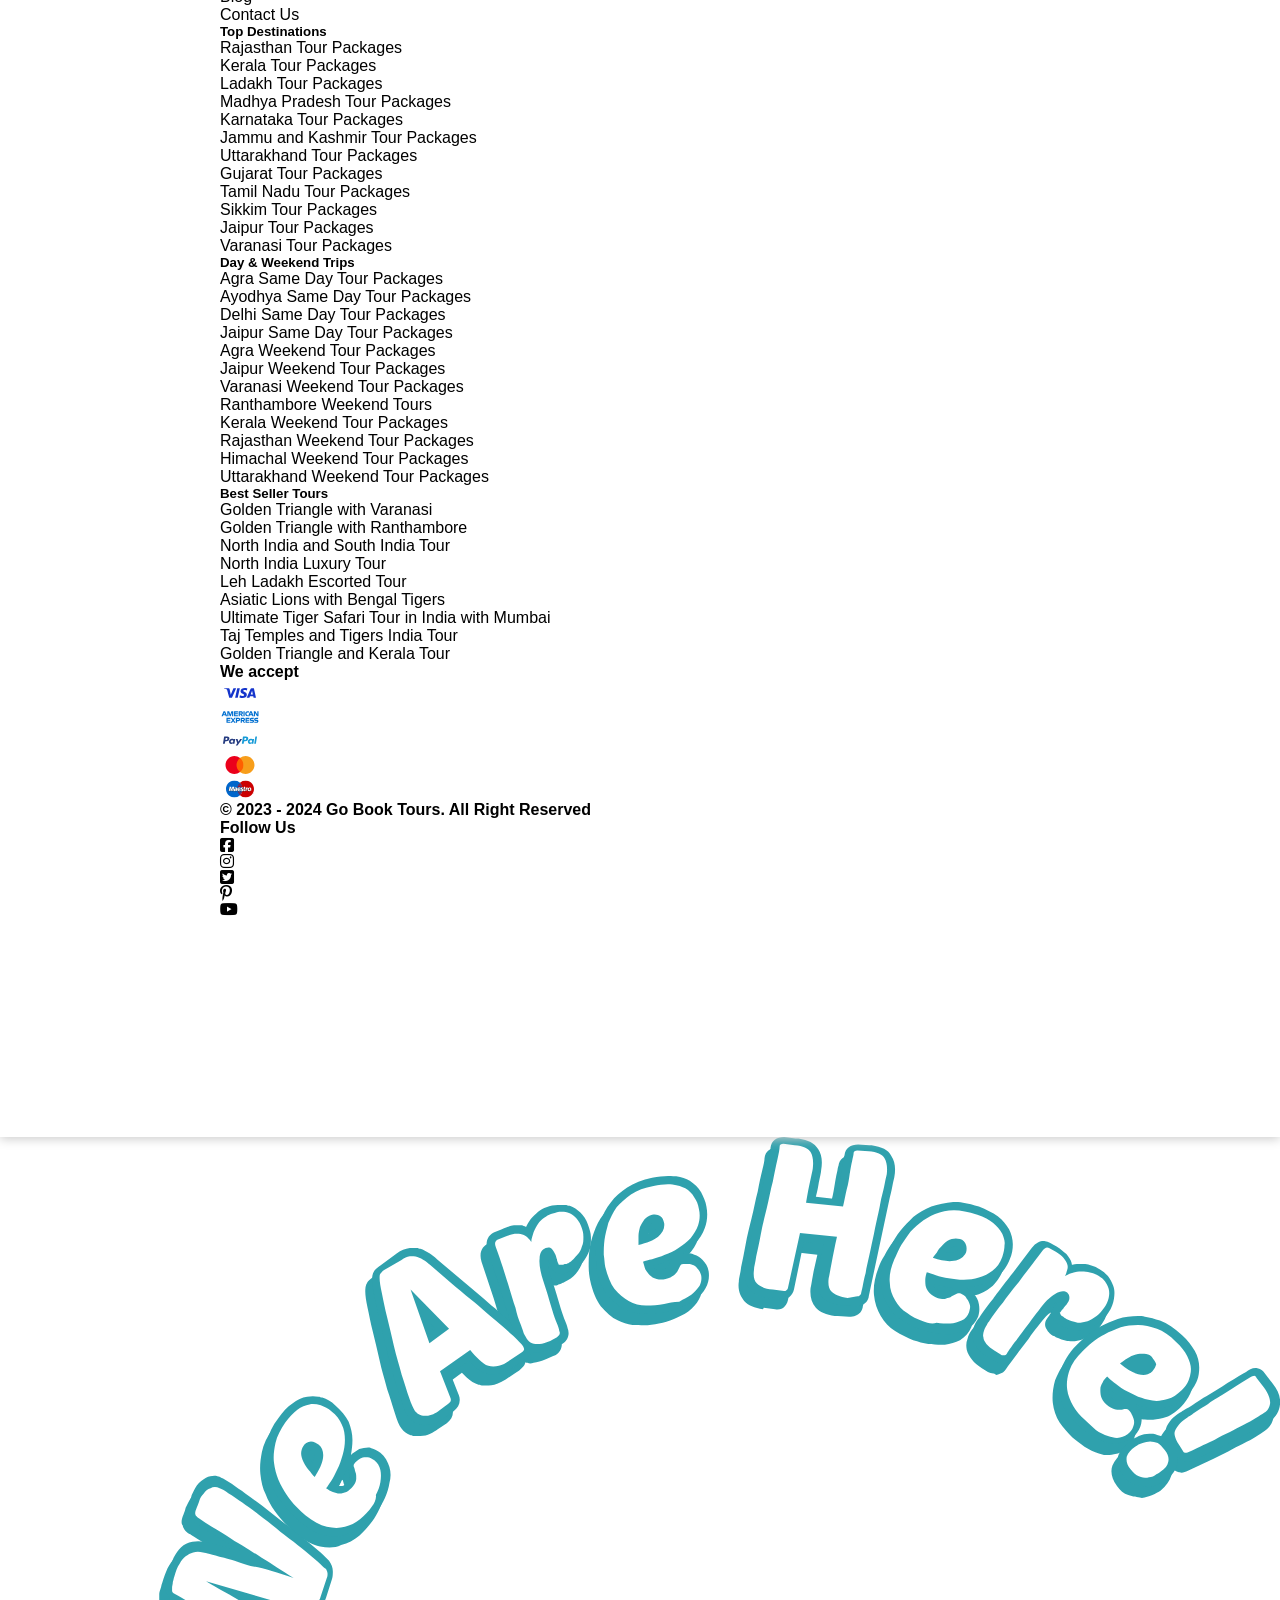
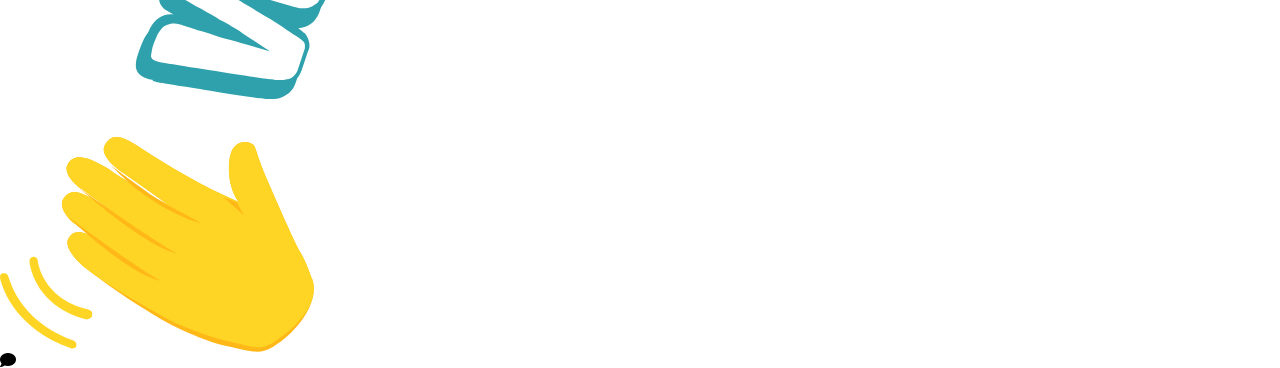
<file: gobooktour.html>
<html>
<head>
    <title>gobooktour</title>
    <link rel="stylesheet" href="css/style.css">
    <link rel="stylesheet" href="https://cdnjs.cloudflare.com/ajax/libs/font-awesome/6.5.2/css/all.min.css">
    <link rel="preconnect" href="https://fonts.googleapis.com">
    <link rel="preconnect" href="https://fonts.gstatic.com" crossorigin>
    <link href="https://fonts.googleapis.com/css2?family=Assistant:wght@200..800&family=Kaushan+Script&family=Poppins:ital,wght@0,100;0,200;0,300;0,400;0,500;0,600;0,700;0,800;0,900;1,100;1,200;1,300;1,400;1,500;1,600;1,700;1,800;1,900&family=Roboto:ital,wght@0,100;0,300;0,400;0,500;0,700;0,900;1,100;1,300;1,400;1,500;1,700;1,900&display=swap" rel="stylesheet">
</head>
<body>
    <div class="header">
        <div class="header-inner">
            <div class="menu">
                <div class="logo"><img src="images/gobooktours-logo.png" width="75%"></div>
                <div class="menu-content">
                    <ul>
                        <li>Destinations<i class="fa fa-angle-down"></i></li>
                        <li>Themes<i class="fa fa-angle-down"></i></li>
                        <li>Luxury Trips</li>
                    </ul>
                </div>
            </div>
        </div>
        <div class="search-bar">
             <div class="center-row">
                <div class="left-img">
                    <h3>One Country, Different Cultures</h3>
                    <form class="left-form">
                         <input type="text" class="search" placeholder="Type Your Favoriter destination, or Tour....">
                         <button type="submit" class="btn"><i class="fa fa-search"></i></button>
                    </form>
                </div>
                <div class="right-img">
                    <div class="rightback">
                        <div class="right-content">
                            <h3>Tour of the Month</h3>
                            <h2>India Nepal Bhutan Tour</h2>
                            <p>Experience 3 Countries in just 15 Days.</p>
                        </div>
                    </div>
                </div>
             </div>
        </div>
        <div class="about">
            <div class="about-content">
                <div class="first-content">
                    <img src="images/peace-of-mind.png">
                    <div class="words">
                        <h3>UNIQUE EXPERIENCES </h3>
                        <p>150+ tailor-made itineraries to suit individual preferences and interests.</p>
                    </div>
                </div>
                <div class="first-content">
                    <img src="images/tour-includes.webp">
                    <div class="words">
                        <h3>SO MUCH INCLUDED </h3>
                        <p>Our prices includes accommodations, tour guides, transportation, and more.</p>
                    </div>
                </div>
                <div class="first-content">
                    <img src="images/peace-of-mind.png">
                    <div class="words">
                        <h3>HOLDING YOUR HAND </h3>
                        <p>Our team of experts are available 24x7 to assist you when you need it.</p>
                    </div>
                </div>
            </div>
        </div>
        <div class="desti">
            <div class="desti-content">
                <h3>Top Trending India Holiday Destinations</h3>
            </div>
            <div class="disti-img">
                <div class="disti-img1">
                    <div class="image1colour">
                        <div class="img1-content">
                            <h3>Rajasthan</h3>
                            <h4>View Packages</h4>
                        </div>
                    </div>
                </div>
                <div class="disti-img2">
                    <div class="distiimg2-row1">
                        <div class="img2-1">
                            <div class="image2colour">
                                <div class="img1-content">
                                    <h3>Rajasthan</h3>
                                    <h4>View Packages</h4>
                                </div>
                            </div>
                        </div>
                        <div class="img2-2">
                            <div class="image2colour">
                                <div class="img1-content">
                                    <h3>Sikkim</h3>
                                    <h4>View Packages</h4>
                                </div>
                            </div>
                        </div>
                        <div class="img2-3">
                            <div class="image2colour">
                                <div class="img1-content">
                                    <h3>Varanasi</h3>
                                    <h4>View Packages</h4>
                                </div>
                            </div>
                        </div>
                    </div>
                    <div class="distiimg2-row1">
                        <div class="img2-4">
                            <div class="image2colour">
                                <div class="img1-content">
                                    <h3>Madhya Pradesh</h3>
                                    <h4>View Packages</h4>
                                </div>
                            </div>
                        </div>
                        <div class="img2-5">
                            <div class="image2colour">
                                <div class="img1-content">
                                    <h3>Jammu and Kashmir</h3>
                                    <h4>50+ Packages</h4>
                                </div>
                            </div>
                        </div>
                        <div class="img2-6">
                            <div class="image2colour">
                                <div class="img1-content">
                                    <h3>Karnataka</h3>
                                    <h4>View Packages</h4>
                                </div>
                            </div>
                        </div>
                    </div>
                </div>
            </div>
        </div>
        <div class="desti">
            <div class="desti-content">
                <h3>Top Trending International Holiday Destinations</h3>
            </div>
            <div class="inter">
                <div class="inter-row1">
                    <div class="intr1-c1">
                       <div class="image3colour">
                            <div class="c1-content">
                                <h3>Wildlife & Safaris</h3>
                            </div>
                       </div>
                    </div>
                    <div class="intr1-c2">
                       <div class="image3colour">
                            <div class="c1-content">
                                <h3>Nepal</h3>
                            </div>
                       </div>
                    </div>
                    <div class="intr1-c3">
                       <div class="image3colour">
                            <div class="c1-content">
                                <h3>Bhutan</h3>
                            </div>
                       </div>
                    </div>
                </div>
                <div class="inter-row1">
                    <div class="intr1-c4">
                       <div class="image3colour">
                            <div class="c1-content">
                                <h3>Maldives</h3>
                            </div>
                       </div>
                    </div>
                    <div class="intr1-c5">
                       <div class="image3colour">
                            <div class="c1-content">
                                <h3>Sri Lanka</h3>
                            </div>
                       </div>
                    </div>
                    <div class="intr1-c6">
                       <div class="image3colour">
                            <div class="c1-content">
                                <h3>Thailand</h3>
                            </div>
                       </div>
                    </div>
                </div>
            </div>
        </div> 
        <div class="them-bck">
            <div class="bck-cntent">
                <h3>Browse tours by travel themes</h3>
            </div>
            <div class="inter">
                <div class="inter-row1">
                    <div class="intr1-c7">
                       <div class="image3colour">
                            <div class="them-color">
                                <h3>Wildlife & Safaris</h3>
                                <h4>50+ Packages</h4>
                            </div>
                       </div>
                    </div>
                    <div class="intr1-c8">
                       <div class="image3colour">
                        <div class="them-color">
                            <h3>In-Depth Culture</h3>
                            <h4>50+ Packages</h4>
                        </div>
                       </div>
                    </div>
                    <div class="intr1-c9">
                       <div class="image3colour">
                        <div class="them-color">
                            <h3>Religious Sites</h3>
                            <h4>50+ Packages</h4>
                        </div>
                       </div>
                    </div>
                </div>
                <div class="inter-row1">
                    <div class="intr1-c10">
                       <div class="image3colour">
                        <div class="them-color">
                            <h3>Romantic Getaway</h3>
                            <h4>50+ Packages</h4>
                        </div>
                       </div>
                    </div>
                    <div class="intr1-c11">
                       <div class="image3colour">
                        <div class="them-color">
                            <h3>Fairs & Festivals</h3>
                            <h4>50+ Packages</h4>
                        </div>
                       </div>
                    </div>
                    <div class="intr1-c12">
                       <div class="image3colour">
                        <div class="them-color">
                            <h3>Adventure</h3>
                            <h4>50+ Packages</h4>
                        </div>
                       </div>
                    </div>
                </div>
            </div>
        </div>      
        <div class="picksback">
            <div class="bck-cntent">
                <h3>Top Picks For You</h3>
                <div class="pick-container">
                    <div class="pick-box">
                         <div class="picks1"></div>
                         <div class="picks-content">
                            <h4>Taj Temples and Tigers India Tour</h4>
                            <div class="bd"></div>
                            <div class="last-cont">
                                <span>11 days</span>
                                <button type="button">View Details</button>
                            </div>
                         </div>
                    </div>
                    <div class="pick-box">
                         <div class="picks2"></div>
                         <div class="picks-content">
                            <h4>North India and South India Tour</h4>
                            <div class="bd"></div>
                            <div class="last-cont">
                                <span>12 days</span>
                                <button type="button">View Details</button>
                            </div>
                         </div>
                    </div>
                    <div class="pick-box">
                         <div class="picks3"></div>
                         <div class="picks-content">
                            <h4> Ultimate Tiger Safari Tour in India with Mumbai</h4>
                            <div class="bd"></div>
                            <div class="last-cont">
                                <span>10 days</span>
                                <button type="button">View Details</button>
                            </div>
                         </div>
                    </div>
                    <div class="pick-box">
                         <div class="picks4"></div>
                         <div class="picks-content">
                            <h4>Rajasthan Tour with Agra and Varanasi</h4>
                            <div class="bd"></div>
                            <div class="last-cont">
                                <span>14 days</span>
                                <button type="button">View Details</button>
                            </div>
                         </div>
                    </div>
                </div>
            </div>
        </div>  
        <div class="best-seller">
            <div class="best-middle">
                <h3>Our Best Sellers</h3>
                <div class="middle-row">
                    <div class="middle-colum1">
                        <div class="image3colour">
                            <button type="button" class="btnn">Starts USD 2200</button>
                            <div class="colun-content">
                                <h4>North India Tour with Nepal</h4>
                                <h5>12 Days/11 Nights</h5>
                            </div>
                        </div>
                    </div>
                    <div class="middle-colum2">
                        <div class="image3colour">
                            <button type="button" class="btnn">Starts USD 1600</button>
                            <div class="colun-content">
                                <h4>Golden Triangle with Varanasi</h4>
                                <h5>12 Days/11 Nights</h5>
                            </div>
                        </div>
                    </div>
                    <div class="middle-colum3">
                        <div class="image3colour">
                            <button type="button" class="btnn">Starts USD 800</button>
                            <div class="colun-content">
                                <h4>Golden Triangle with Ranthambore</h4>
                                <h5>9 Days/8 Nights</h5>
                            </div>
                        </div>
                    </div>
                </div>
            </div>
        </div> 
        <div class="blogback">
            <div class="blog-cont">
                <h3>Check our latest blog posts!</h3>
                <p>Our latest blog post. Read all articles </p>
                <div class="pick-container">
                    <div class="pick-box">
                         <div class="blog1"></div>
                         <div class="blog-content">
                            <h4>10 Best Luxury Hotels in India</h4>
                            <p>In this post, we'll explore the 10 best luxury hotels in India that are sure to provide you with an unforgettable stay.</p>
                         </div>
                    </div>
                    <div class="pick-box">
                         <div class="blog2"></div>
                         <div class="blog-content">
                            <h4>10 Best Golden Triangle Tour Packages</h4>
                            <p>One of the most popular tourist circuits "the Golden Triangle", covers three most vibrant cities in the India - Delhi, Agra, and Jaipur.</p>
                         </div>
                    </div>
                    <div class="pick-box">
                         <div class="blog3"></div>
                         <div class="blog-content">
                            <h4>Top 5 national parks in Madhya Pradesh for tiger sightings</h4>
                            <p>Madhya Pradesh is often referred to as the "Tiger State of India", thanks to its large and thriving population of tigers.</p>
                         </div>
                    </div>
                </div>
            </div>
        </div>   
        <div class="faq">
            <div class="faq-middle">
                <h3>Frequently Asked Questions (FAQ's)</h3>
                <div class="faq-head">
                    <div class="content1">
                        <div class="heading">
                            <h3>Can I customize my India Holiday Package?<span>+</span></h3>
                            <p>Yes sure, we can customize your India holiday package as per your interest and preferences. Just contact us and share your interest with us. contact us</p>
                        </div>
                        <div class="heading">
                            <h3>What is the best time to visit India?<span>+</span></h3>
                            <p>The best time to visit India depends on your interests and the region you want to visit. In general, the winter months (October to March) are the most popular time to visit, as the weather is mild and pleasant throughout the country. However, if you're planning to visit the Himalayas, the best time to go is during the spring (April to June) or fall (September to November), when the skies are clear and the wildflowers are in bloom.</p>
                        </div>
                        <div class="heading">
                            <h3>What are the visa requirements for India?<span>+</span></h3>
                            <p>Most foreign nationals require a visa to enter India. You can apply for an e-Visa online or a regular visa at an Indian embassy or consulate. The requirements for each type of visa vary, so it's important to check the latest information before you apply.</p>
                        </div>
                        <div class="heading">
                            <h3>What is the currency of India?<span>+</span></h3>
                            <p>The currency of India is the Indian rupee (INR). You can exchange your currency at banks, currency exchange bureaus, and hotels. It's a good idea to have some cash on hand, as not all places accept credit cards.</p>
                        </div>
                        <div class="heading">
                            <h3>What are the major languages spoken in India?<span>+</span></h3>
                            <p>Hindi is the official language of India, but there are over 20 other officially recognized languages spoken in the country. English is widely spoken in major cities and tourist areas.</p>
                        </div>
                        <div class="heading">
                            <h3>What is the climate like in India?<span>+</span></h3>
                            <p>India has a diverse climate, with tropical regions in the south and cold deserts in the north. The summer months (April to June) can be very hot, especially in the north. The winter months (October to March) are mild and pleasant, with the exception of the Himalayas, which can be very cold.</p>
                        </div>
                        <div class="heading">
                            <h3>What is the food like in India?<span>+</span></h3>
                            <p>Indian food is known for its rich flavors and spices. Some of the most popular Indian dishes include curry, biryani, naan bread, and tandoori chicken. India also has a wide variety of vegetarian and vegan options.</p>
                        </div>
                        <div class="heading">
                            <h3>What are the cultural customs in India?<span>+</span></h3>
                            <p>India is a very diverse country with a rich culture. It's important to be respectful of Indian customs and traditions. For example, it's considered rude to show your feet or shoulders in public. It's also important to dress modestly when visiting temples and other religious sites.</p>
                        </div>
                        <div class="heading">
                            <h3>What are some of the must-see places in India?<span>+</span></h3>
                            <p>Some of the most popular tourist destinations in India include the Taj Mahal in Agra, the Golden Temple in Amritsar, the Hawa Mahal in Jaipur, and the beaches of Goa. However, India has much more to offer than just these popular tourist spots. There are also many hidden gems to be discovered, such as the backwaters of Kerala, the hill stations of Darjeeling and Munnar, and the ancient temples of Hampi. Please feel free to contact us for more details.</p>
                        </div>
                    </div>
                </div>
            </div>
        </div>  
        <div class="secondlast">
            <form>
                <input type="text" class="textbox" placeholder="Subscribe to our Newsletter">
                <button type="button" class="final-button">Subscribe</button>
            </form>
        </div>
        <div class="footer">
            <div class="footer-middle">
                <div class="mid-content">
                    <h3>Check our reviews on trustpilot</h3>
                    <h4><img src="images/trustpilot.svg"/></h4>
                </div>
            </div>
            <div class="footer-last">
                <div class="footer-row">
                    <h5>Corporate Information</h5>
                    <ul>
                        <li>Home</li>
                        <li>About Us</li>
                        <li>Privacy Policy</li>
                        <li>Terms & Conditions</li>
                        <li>Cancellation Policy</li>
                        <li>Cookie Policy</li>
                        <li>Blog</li>
                        <li>Contact Us</li>
                    </ul>
                </div>
                <div class="footer-row">
                    <h5>Top Destinations</h5>
                    <ul>
                        <li>Rajasthan Tour Packages</li>
                        <li> Kerala Tour Packages</li>
                        <li>Ladakh Tour Packages</li>
                        <li>Madhya Pradesh Tour Packages</li>
                        <li>Karnataka Tour Packages</li>
                        <li>Jammu and Kashmir Tour Packages</li>
                        <li>Uttarakhand Tour Packages</li>
                        <li>Gujarat Tour Packages</li>
                        <li>Tamil Nadu Tour Packages</li>
                        <li>Sikkim Tour Packages</li>
                        <li>Jaipur Tour Packages</li>
                        <li>Varanasi Tour Packages</li>
                    </ul>
                </div>
                <div class="footer-row">
                    <h5>Day & Weekend Trips</h5>
                    <ul>
                        <li>Agra Same Day Tour Packages</li>
                        <li>Ayodhya Same Day Tour Packages</li>
                        <li>Delhi Same Day Tour Packages</li>
                        <li>Jaipur Same Day Tour Packages</li>
                        <li>Agra Weekend Tour Packages</li>
                        <li>Jaipur Weekend Tour Packages</li>
                        <li>Varanasi Weekend Tour Packages</li>
                        <li>Ranthambore Weekend Tours</li>
                        <li>Kerala Weekend Tour Packages</li>
                        <li>Rajasthan Weekend Tour Packages</li>
                        <li>Himachal Weekend Tour Packages</li>
                        <li>Uttarakhand Weekend Tour Packages</li>
                    </ul>
                </div>
                <div class="footer-row">
                    <h5>Best Seller Tours</h5>
                    <ul>
                        <li>Golden Triangle with Varanasi</li>
                        <li>Golden Triangle with Ranthambore </li>
                        <li>North India and South India Tour</li>
                        <li>North India Luxury Tour</li>
                        <li>Leh Ladakh Escorted Tour</li>
                        <li>Asiatic Lions with Bengal Tigers</li>
                        <li>Ultimate Tiger Safari Tour in India with Mumbai</li>
                        <li>Taj Temples and Tigers India Tour</li>
                        <li>Golden Triangle and Kerala Tour</li>
                    </ul>
                </div>
            </div>
            <div class="last-section"></div>
            <div class="section-content">
                <div class="section-rows">
                    <h4>We accept</h4>
                    <div class="last-img">
                        <img src="images/visa.svg"/>
                    </div>
                    <div class="last-img">
                        <img src="images/american-express.svg"/>
                    </div>
                    <div class="last-img">
                        <img src="images/paypal.svg"/>
                    </div>
                    <div class="last-img">
                        <img src="images/mastercard.svg"/>
                    </div>
                    <div class="last-img">
                        <img src="images/mastero.svg"/>
                    </div>
                </div>
                <div class="section-rows">
                    <div class="last-img">
                        <h4>© 2023 - 2024 Go Book Tours. All Right Reserved</h4>
                    </div>
                </div>
                <div class="section-rows">
                    <h4>Follow Us</h4>
                    <div class="last-img">
                        <i class="fa-brands fa-square-facebook"></i>
                    </div>
                    <div class="last-img">
                        <i class="fa-brands fa-instagram"></i>
                    </div>
                    <div class="last-img">
                        <i class="fa-brands fa-square-twitter"></i>
                    </div>
                    <div class="last-img">
                        <i class="fa-brands fa-pinterest-p"></i>
                    </div>
                    <div class="last-img">
                        <i class="fa-brands fa-youtube"></i>
                    </div>
                </div>
            </div>
        </div>
    </div>
    <div class="float-img">
        <img src="images/here we are.svg">
    </div>
    <div class="float-img2">
        <i class="fa-solid fa-comment"></i>
    </div>
</body>
<script src="js/script.js"></script>
</html>
</file>
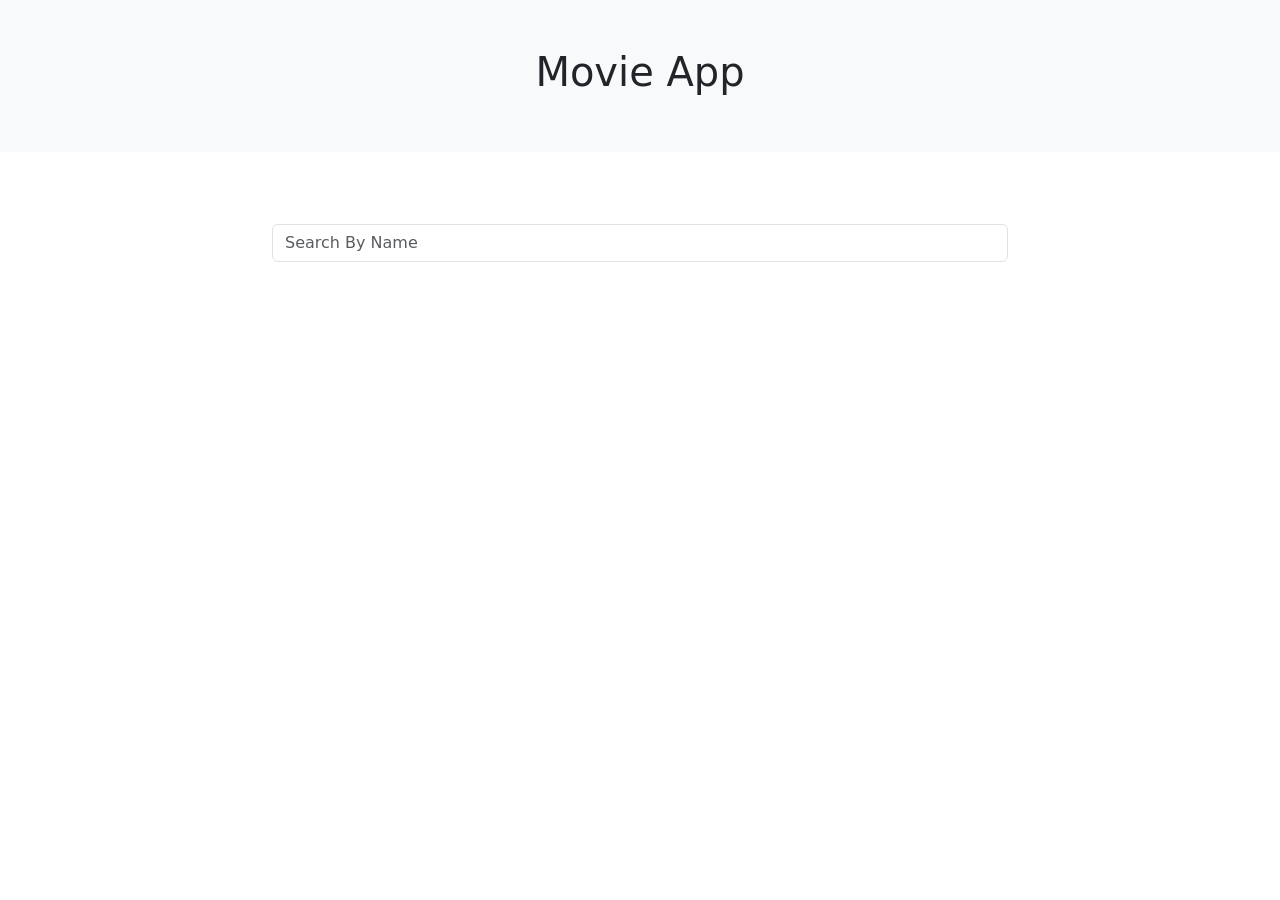
<file: home.html>
<!DOCTYPE html>
<html lang="en">
<head>
    <meta charset="UTF-8">
    <meta name="viewport" content="width=device-width, initial-scale=1.0">
    <title>movies</title>
    <link rel="stylesheet" href="https://cdn.jsdelivr.net/npm/bootstrap@5.3.3/dist/css/bootstrap.min.css">

</head>
<body>
    <header class="container-fluid text-center bg-light py-5">
        <h1>Movie App</h1>
    </header>
    <section class="container-fluid py-5">
        <div class="container">
            <div class="row justify-content-center my-4">
                <div class="col-lg-8">
                    <input type="text" onkeyup="getMovie(this.value)" class="form-control" placeholder="Search By Name">
                </div>
            </div>
            <div class="row gy-4" id="respons">
            </div>
        </div>
    </section>
</body>
<script src="https://cdn.jsdelivr.net/npm/bootstrap@5.3.3/dist/js/bootstrap.bundle.min.js"></script>
<script src="js/script.js"></script>
</html>
</file>
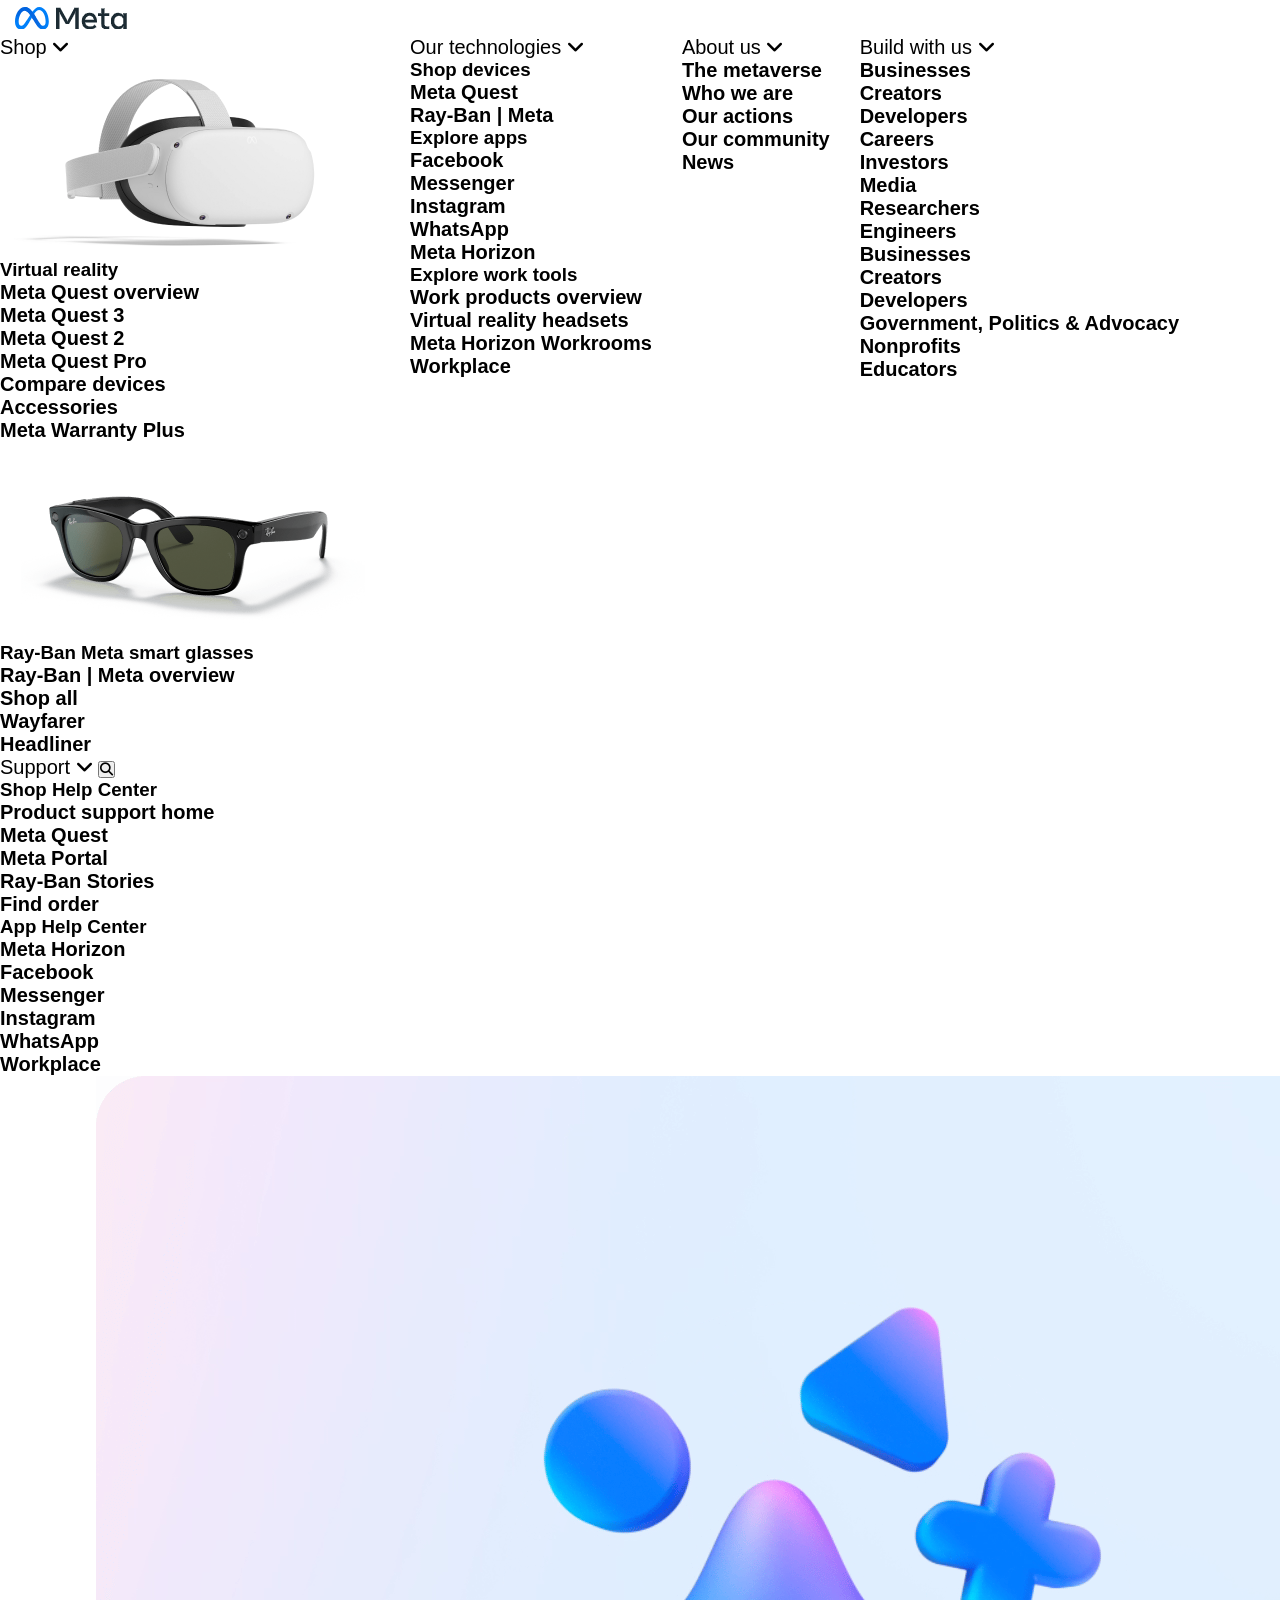
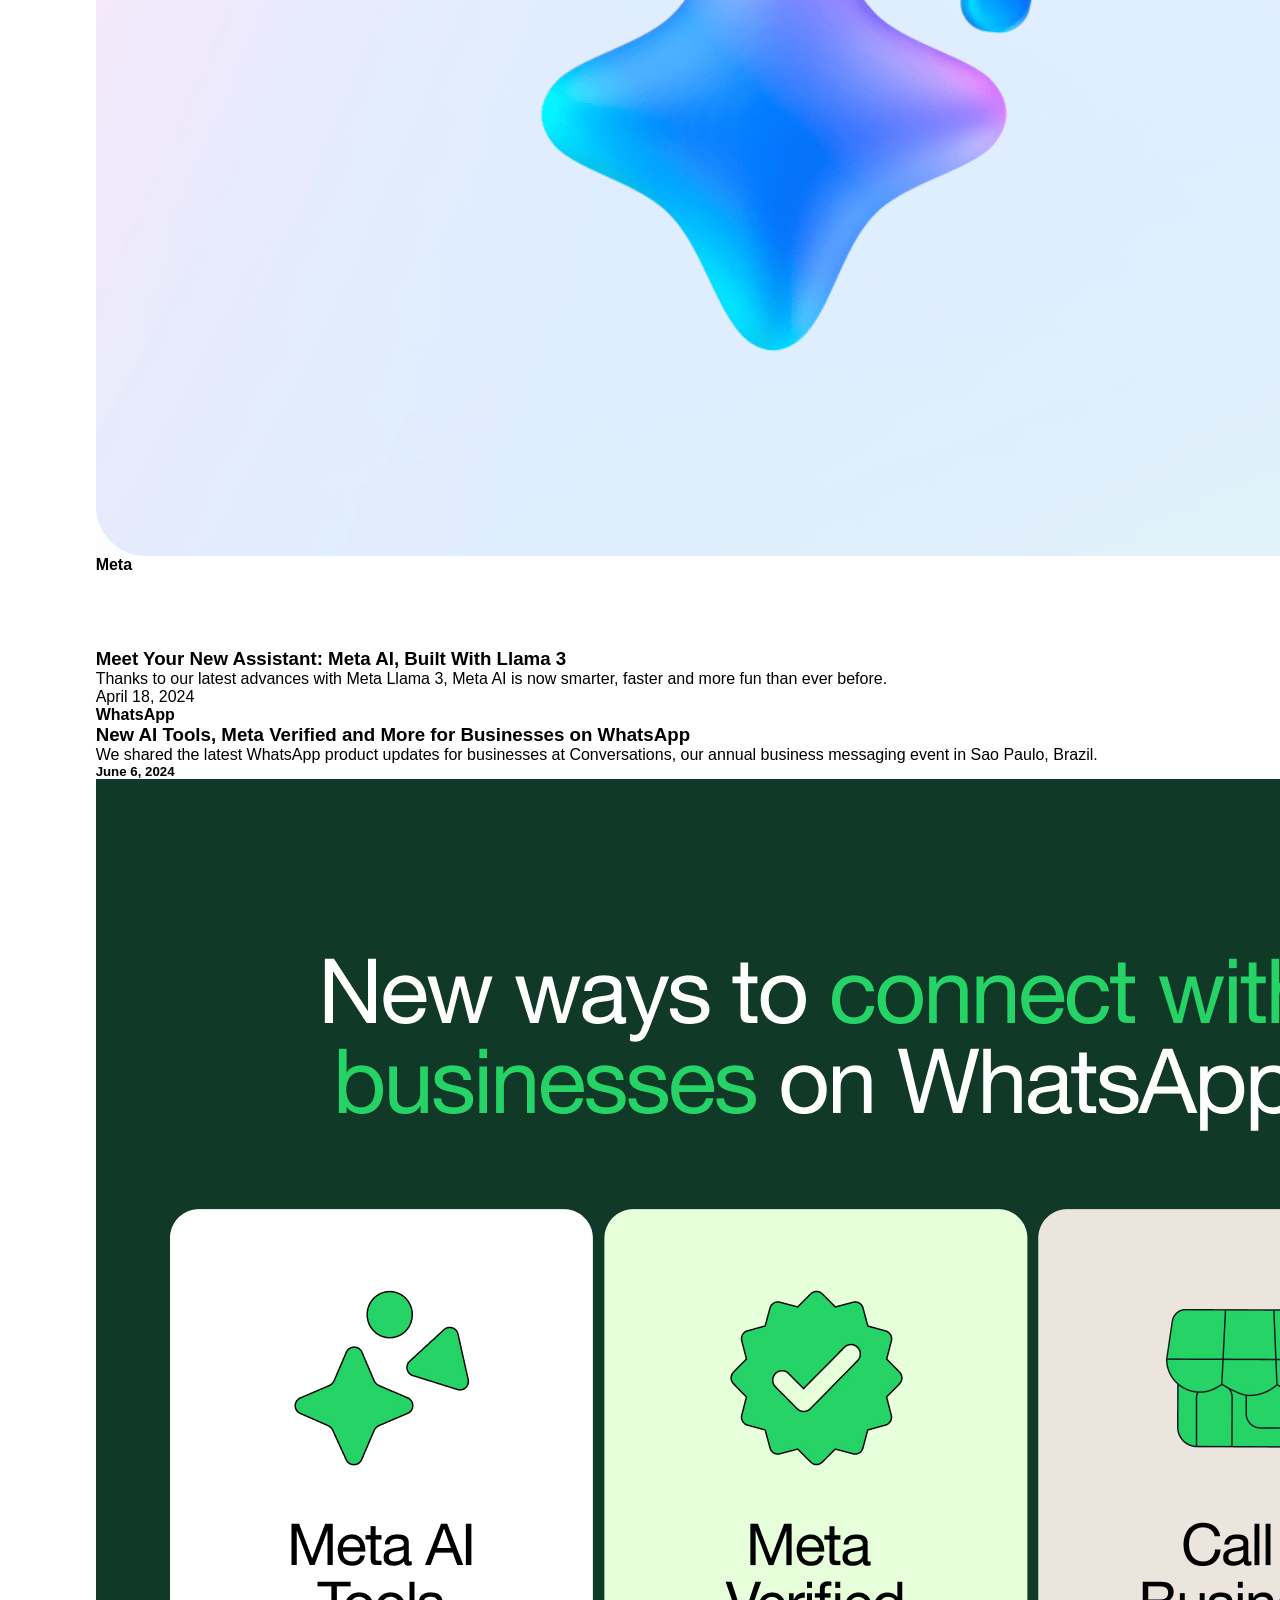
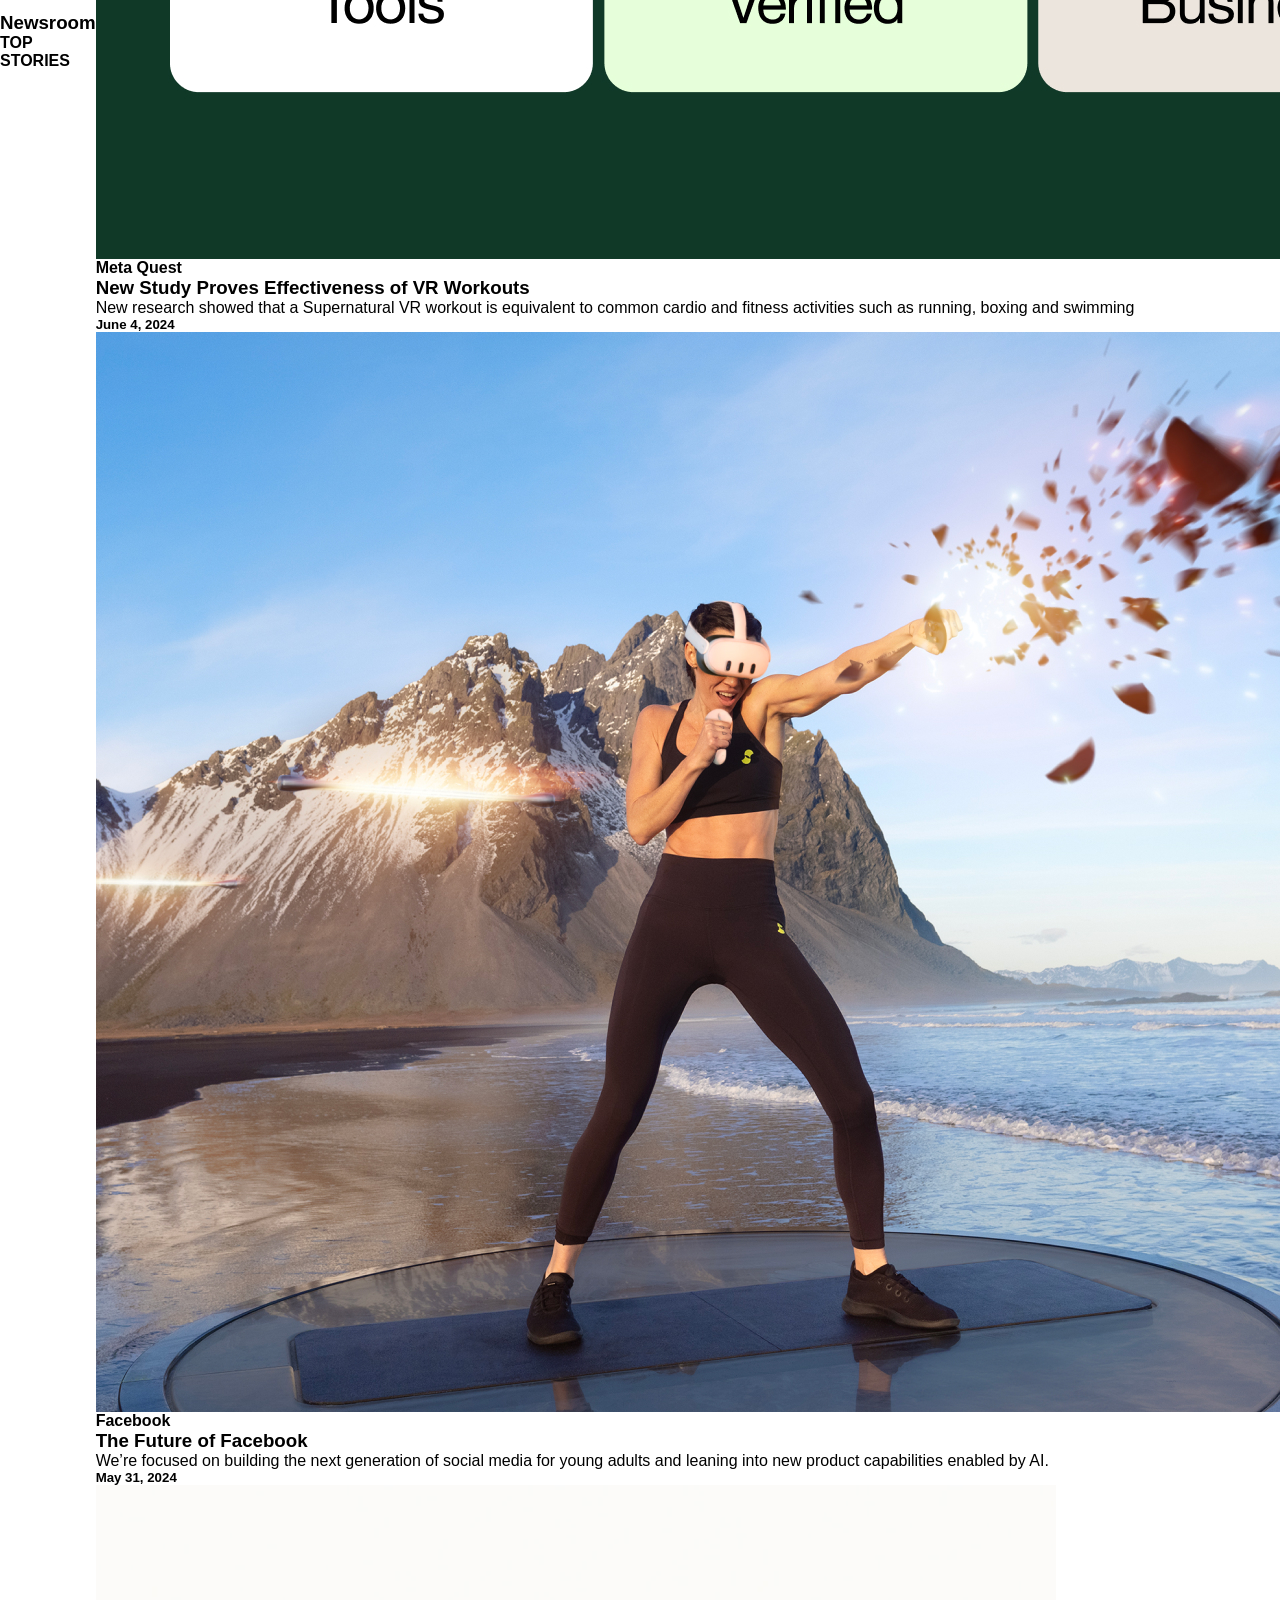
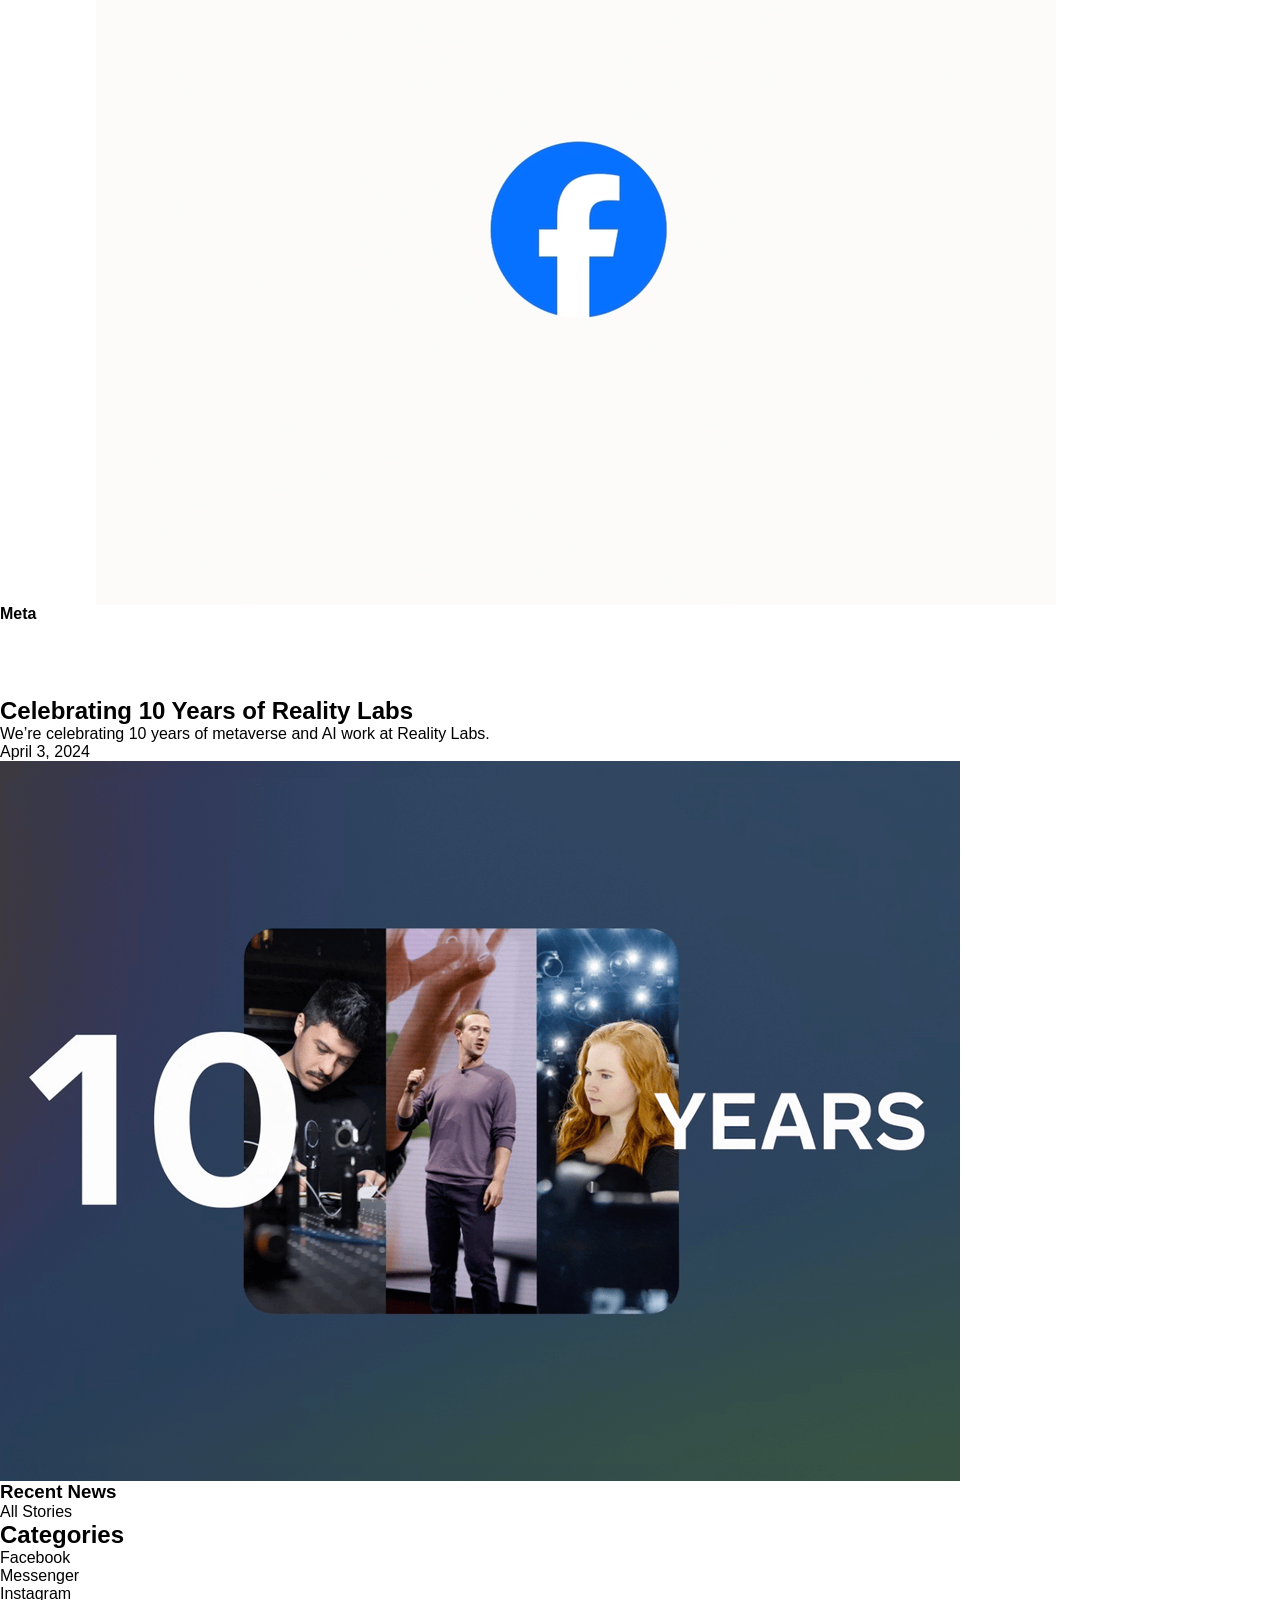
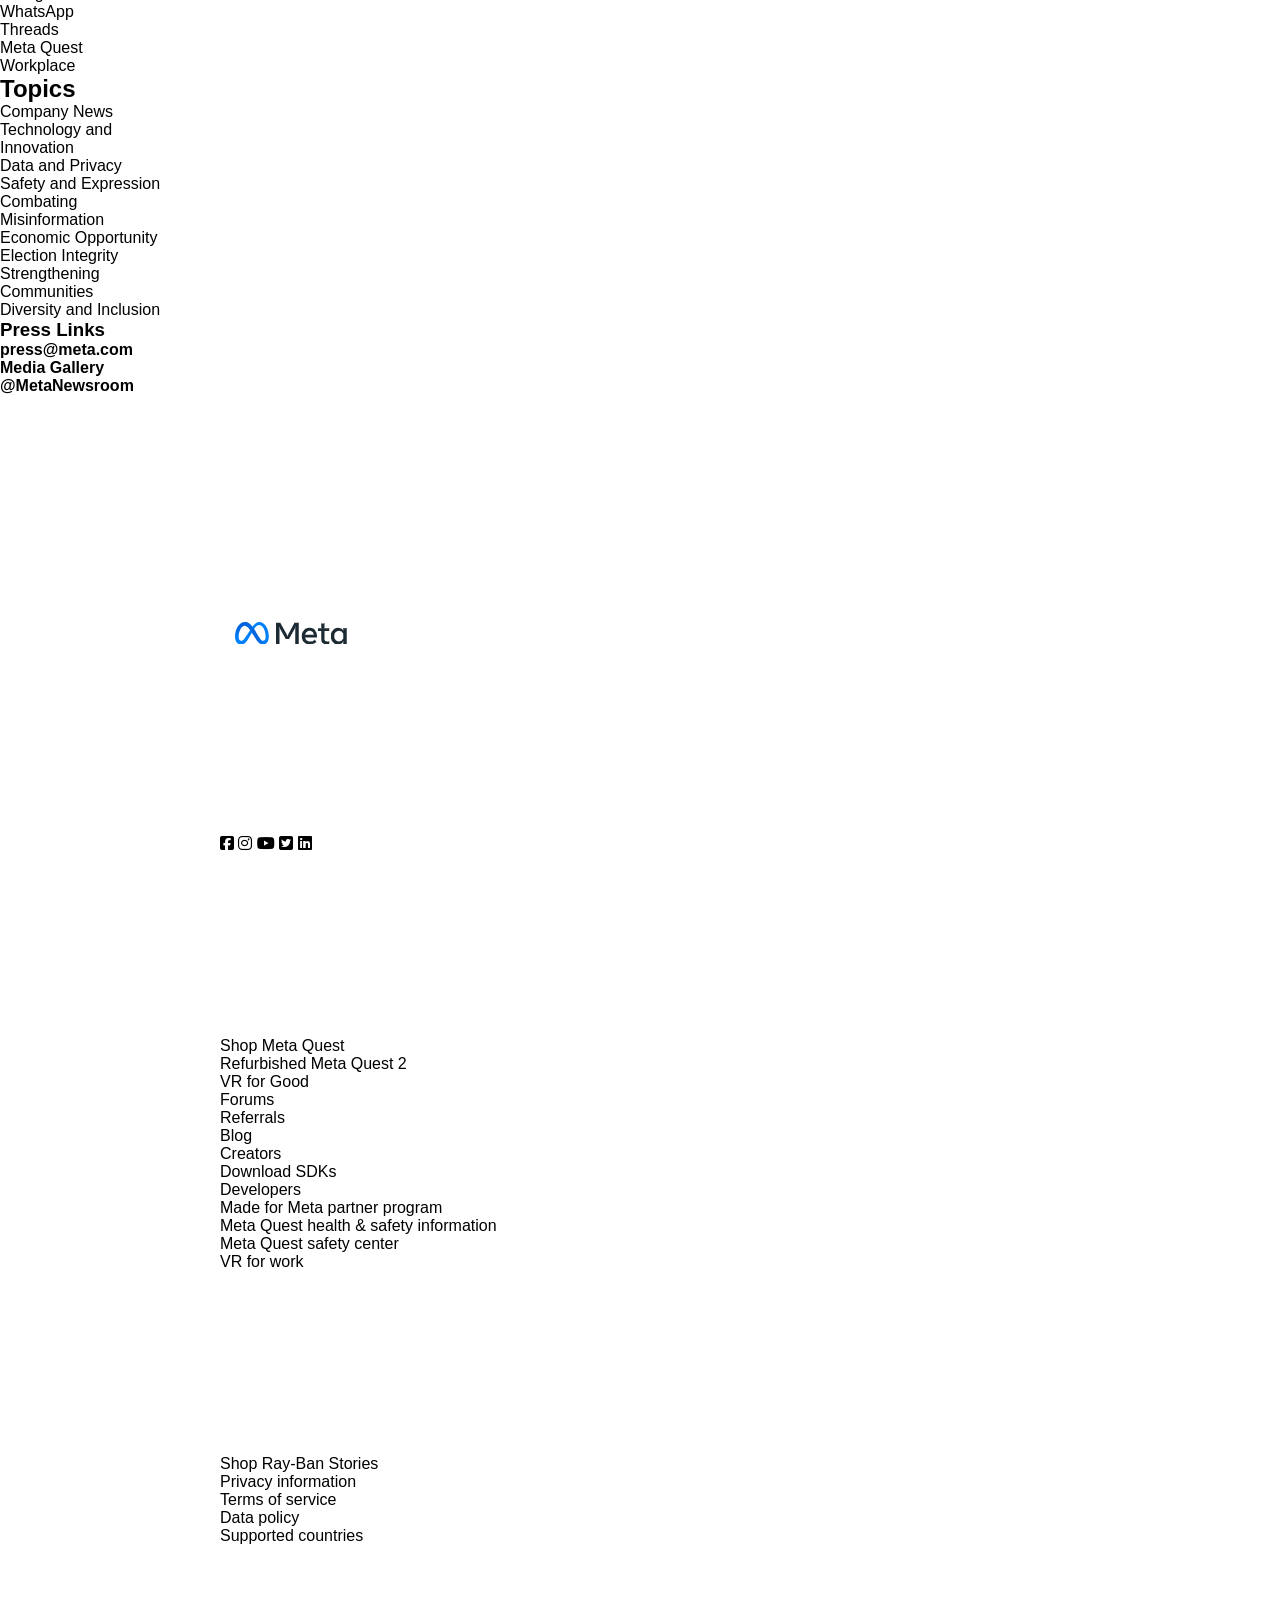
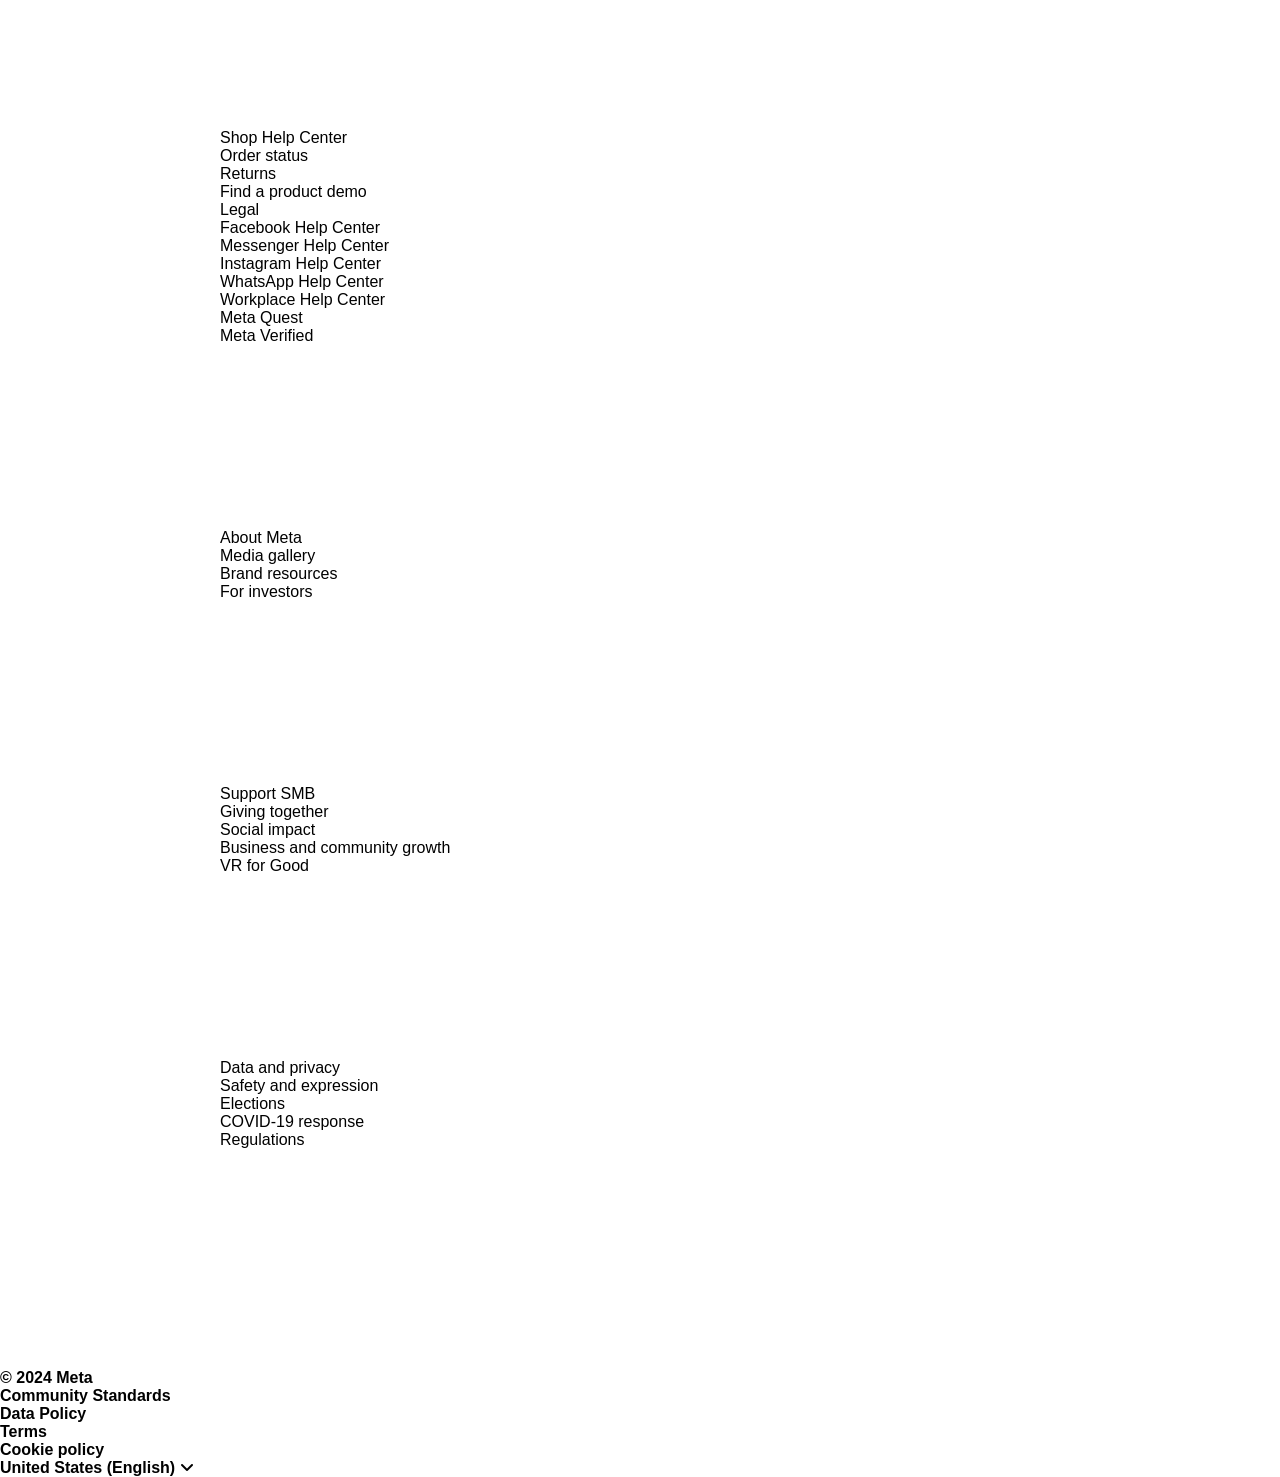
<file: meta.html>
<html>
<head>
    <meta charset="UTF-8">
    <meta name="viewport" content="width=device-width, initial-scale=1.0">
    <title>Newsroom</title>
    <link rel="stylesheet" href="css/style.css">
    <link rel="stylesheet" href="css/media.css">
    <link rel="stylesheet" href="https://cdnjs.cloudflare.com/ajax/libs/font-awesome/6.5.2/css/all.min.css">
</head>
<body>
    <header>
        <div class="main">
            <div class="menu">
                <div class="menu-content">
                       <div class="logo"><img src="images/metalogo.png"/></div>
                    <ul>
                        <li><a href="">Shop <i class="fa-solid fa-angle-down"></i></a>  
                            <div class="megamenu">
                                <div class="mega-content">
                                    <div class="mcontent">
                                        <img src="images/vrimg.png"/>
                                        <h3>Virtual reality</h3>
                                       <h4><a href="">Meta Quest overview</a></h4>
                                        <h4><a href=""> Meta Quest 3</a></h4>
                                        <h4><a href="">Meta Quest 2</a></h4>
                                        <h4> <a href="">Meta Quest Pro</a></h4>
                                        <h4><a href="">Compare devices</a></h4>
                                        <h4><a href="">Accessories</a></h4>
                                        <h4><a href="">Meta Warranty Plus</a></h4>
                                    </div>
                                    <div class="mcontent">
                                        <img src="images/sgimg.png"/>
                                        <h3>Ray-Ban Meta smart glasses</h3>
                                        <h4><a href="">Ray-Ban | Meta overview</a></h4>
                                        <h4><a href="">Shop all</a></h4>
                                        <h4><a href="">Wayfarer</a></h4>
                                        <h4><a href="">Headliner</a></h4>
                                    </div>
                                </div>
                            </div>
                        </li>
                        <li><a href="">Our technologies <i class="fa-solid fa-angle-down"></i></a> 
                            <div class="megamenu">
                                <div class="mega-content">
                                    <div class="mcontent">
                                        <h3>Shop devices</h3>
                                        <h4><a href=""> Meta Quest</a> </h4>
                                        <h4><a href="">Ray-Ban | Meta</a> </h4>
                                    </div>
                                    <div class="mcontent">
                                        <h3>Explore apps</h3>
                                        <h4><a href="">Facebook</a></h4>
                                        <h4><a href="">Messenger</a></h4>
                                        <h4><a href="">Instagram</a></h4>
                                        <h4><a href="">WhatsApp</a></h4>
                                        <h4><a href="">Meta Horizon</a> </h4>                                      
                                    </div>
                                    <div class="mcontent">
                                        <h3>Explore work tools</h3>
                                        <h4><a href="">Work products overview</a></h4>
                                        <h4><a href="">Virtual reality headsets</a> </h4>      
                                        <h4><a href="">Meta Horizon Workrooms</a></h4>
                                        <h4><a href="">Workplace</a></h4>
                                    </div>
                                </div>
                            </div>
                        </li>
                        <li><a href="">About us <i class="fa-solid fa-angle-down"></i></a>
                            <div class="megamenu">
                                <div class="mega-content">
                                    <div class="mcontent">
                                        <h4><a href="">The metaverse</a></h4>
                                        <h4><a href="">Who we are</a></h4>
                                    </div>
                                    <div class="mcontent">
                                       <h4><a href="">Our actions</a></h4>
                                       <h4><a href="">Our community</a></h4>
                                    </div>
                                    <div class="mcontent">
                                       <h4><a href="">News</a></h4>
                                    </div>
                                </div>
                            </div>
                         </li>
                        <li><a href="">Build with us <i class="fa-solid fa-angle-down"></i></a> 
                            <div class="megamenu">
                                <div class="mega-content">
                                    <div class="mcontent">
                                        <h4><a href="">Businesses</a></h4>                                                                              
                                        <h4><a href="">Creators</a></h4>
                                        <h4><a href="">Developers</a></h4>    
                                    </div>
                                    <div class="mcontent">
                                        <h4><a href="">Careers</a></h4>   
                                        <h4><a href="">Investors</a></h4>    
                                        <h4><a href="">Media</a></h4>    
                                        <h4><a href="">Researchers</a></h4> 
                                        <h4><a href="">Engineers</a></h4>                                             
                                    </div>
                                    <div class="mcontent">
                                        <h4><a href="">Businesses</a></h4>                                                                              
                                        <h4><a href="">Creators</a></h4>
                                        <h4><a href="">Developers</a></h4>    
                                    </div>
                                    <div class="mcontent">
                                        <h4><a href="">Government, Politics & Advocacy</a></h4>                                                                             
                                        <h4><a href="">Nonprofits</a></h4>
                                        <h4><a href="">Educators</a></h4>
                                </div>
                            </div>
                        </li>
                    </ul>
                </div>
                <div class="menu-content2"> 
                    <ul>
                        <li><a href="">Support <i class="fa-solid fa-angle-down"></i></a> <button><i class="fa fa-search"></i></button>
                            <div class="megamenu">
                                <div class="mega-content2">
                                    <div class="mcontent2">
                                        <h3>Shop Help Center</h3>
                                        <h4><a href="">Product support home</a></h4>                                                                                                                                                       
                                        <h4><a href="">Meta Quest</a></h4>
                                        <h4><a href="">Meta Portal</a></h4>
                                        <h4><a href="">Ray-Ban Stories</a></h4>
                                        <h4><a href="">Find order</a></h4>                                                                         
                                    </div>
                                    <div class="mcontent2">
                                        <h3>App Help Center</h3>
                                        <h4><a href="">Meta Horizon</a></h4>    
                                        <h4><a href="">Facebook</a></h4>
                                        <h4><a href="">Messenger</a></h4>
                                        <h4><a href="">Instagram</a></h4>
                                        <h4><a href="">WhatsApp</a></h4>
                                        <h4><a href="">Workplace</a></h4>                                                                  
                                    </div>
                                </div>
                            </div>
                         </li>                     
                        
                    </ul>
                </div>
                 
            </div>
        </div>
    </header>
        <div class="header-inner">
            <div class="inner">
                <h3>Newsroom</h3>
                <h4>TOP STORIES</h4>
            </div>
            <div class="inner-img">
                <div class="inner-left">
                    <div class="image"><img src="images/Meta-AI-Expasion_Thumbnail-1.gif"></div>
                    <div class="left-content">
                         <h4>Meta</h4>
                         <div class="border"></div>
                         <h3>Meet Your New Assistant: Meta AI, Built With Llama 3</h3>
                         <p class="para">Thanks to our latest advances with Meta Llama 3, Meta AI is now smarter, faster and more fun than ever before.
                         </p>
                          <p>April 18, 2024</p>
                    </div>
                </div>
                <div class="inner-right">
                    <div class="whatsapp">
                        <div class="what-content">
                            <h4>WhatsApp</h4>
                            <div class="borders"></div>
                            <h3>New AI Tools, Meta Verified and More for Businesses on WhatsApp</h3>
                            <p class="para">We shared the latest WhatsApp product updates for businesses at Conversations, our annual business messaging event in Sao Paulo, Brazil.
                            </p>
                            <h5>June 6, 2024</h5>
                        </div>
                        <div class="what-img">
                            <img src="images/Conversations-2024_Thumbnail.jpg" />
                        </div>
                    </div>
                    <div class="whatsapps">
                        <div class="what-content">
                            <h4>Meta Quest</h4>
                            <div class="borders"></div>
                            <h3>New Study Proves Effectiveness of VR Workouts</h3>
                            <p class="para">New research showed that a Supernatural VR workout is equivalent to common cardio and fitness activities such as running, boxing and swimming
                            </p>
                            <h5>June 4, 2024</h5>
                        </div>
                        <div class="what-img">
                            <img src="images/Supernatural-Efficacy_Thumbnail.jpg" />
                        </div>
                    </div>
                    <div class="whatsapps">
                        <div class="what-content">
                            <h4>Facebook</h4>
                            <div class="borders"></div>
                            <h3>The Future of Facebook</h3>
                            <p class="para">We’re focused on building the next generation of social media for young adults and leaning into new product capabilities enabled by AI.
                            </p>
                            <h5 class="fb">May 31, 2024</h5>
                        </div>
                        <div class="what-img">
                            <img src="images/Future-of-FB_Thumbnail.gif" />
                        </div>
                    </div>
                </div>
            </div>
       </div>
       <div class="middle">
             <div class="middle-left">
                <h4>Meta</h4>
                <div class="border"></div>
                <h2>Celebrating 10 Years of Reality Labs</h2>
                <p class="para">We’re celebrating 10 years of metaverse and AI work at Reality Labs.</p>
                <p>April 3, 2024</p>
             </div>
             <div class="middle-right">
                <img src="images/10-Years-of-Reality-Labs_Thumbnail.gif">
             </div>
       </div>
       <div class="second-last">
             <div class="sl-left">
                <h3>Recent News</h3>
                <div class="hidden">
                    <p>All Stories</p>
                <h2 class="head">Categories</h2>
                <ul>
                    <li>Facebook</li>
                    <li>Messenger</li>
                    <li>Instagram</li>
                    <li>WhatsApp</li>
                    <li>Threads</li>
                    <li>Meta Quest</li>
                    <li>Workplace</li>
                </ul>
                <h2 class="last">Topics</h2>
                <ul>
                    <li>Company News</li>
                    <li>Technology and <br> Innovation</li>
                    <li>Data and Privacy</li>
                    <li>Safety and Expression</li>
                    <li>Combating <br> Misinformation</li>
                    <li>Economic Opportunity</li>
                    <li>Election Integrity</li>
                    <li>Strengthening <br>Communities</li>
                    <li>Diversity and Inclusion </li>
                </ul>
                </div>
            </div>
            <div class="lasst-footer">
                <div class="last-seccontent">
                    <h3>Press Links</h3>
                    <h4>press@meta.com</h4>
                    <h4>Media Gallery</h4>
                    <h4>@MetaNewsroom</h4>
                </div>
            </div>
            <div class="footer">
                <div class="footer-content">
                    <div class="foot-row">
                        <div class="logo2"><img src="images/metalogo.png"/></div>
                        <h3>Follow us</h3>
                        <div class="footer-icons">
                            <i class="fa-brands fa-square-facebook"></i>
                            <i class="fa-brands fa-instagram"></i>
                            <i class="fa-brands fa-youtube"></i>
                            <i class="fa-brands fa-square-twitter"></i>
                            <i class="fa-brands fa-linkedin"></i>
                        </div>
                    </div>
                    <div class="footerrows">
                        <h3>Virtual reality</h3>
                        <ul>
                            <li>Shop Meta Quest</li>
                            <li>Refurbished Meta Quest 2</li>
                            <li>VR for Good</li>
                            <li>Forums</li>
                            <li>Referrals</li>
                            <li>Blog</li>
                            <li>Creators</li>
                            <li>Download SDKs</li>
                            <li>Developers</li>
                            <li>Made for Meta partner program</li>
                            <li>Meta Quest health & safety information</li>
                            <li>Meta Quest safety center</li>
                            <li>VR for work</li>                            
                        </ul>
                    </div>
                    <div class="footerrows">
                        <h3>Smart glasses</h3>
                        <ul>
                           <li>Shop Ray-Ban Stories</li>
                           <li>Privacy information</li>
                           <li>Terms of service</li>
                           <li>Data policy</li>
                           <li>Supported countries</li>
                        </ul>
                        <h3>Support</h3>
                        <ul>
                           <li>Shop Help Center</li>
                           <li>Order status</li>
                           <li>Returns</li>
                           <li>Find a product demo</li>
                           <li>Legal</li>
                           <li>Facebook Help Center</li>
                           <li>Messenger Help Center</li>
                           <li>Instagram Help Center</li>
                           <li>WhatsApp Help Center</li>
                           <li>Workplace Help Center</li>
                           <li>Meta Quest</li>
                           <li>Meta Verified</li>
                        </ul>
                    </div>
                    <div class="footerrows">
                        <h3>About us</h3>
                        <ul>
                           <li>About Meta</li>
                           <li>Media gallery</li>
                           <li>Brand resources</li>
                           <li>For investors</li>
                        </ul>
                        <h3>Our community</h3>
                        <ul>
                           <li>Support SMB</li>
                           <li>Giving together</li>
                           <li>Social impact</li>
                           <li>Business and community growth </li>                       
                           <li>VR for Good</li>
                        </ul>
                        <h3>Our actions</h3>
                        <ul>
                           <li>Data and privacy</li>
                           <li>Safety and expression</li>
                           <li>Elections</li>
                           <li>COVID-19 response</li>                       
                           <li>Regulations</li>
                        </ul>
                    </div>
                </div>
            </div>
            <div class="lastmeta">
                <div class="metacontent">
                    <h4>© 2024 Meta</h4>       
                    <h4>Community Standards</h4>                    
                    <h4>Data Policy</h4>                   
                    <h4>Terms</h4>                  
                    <h4>Cookie policy</h4>                    
                </div>
                <div class="metaleft">
                    <h4>United States (English)  <i class="fa-solid fa-angle-down"></i></h4>                       
                </div>
            </div>
       </div>
</body>
</html>
</file>
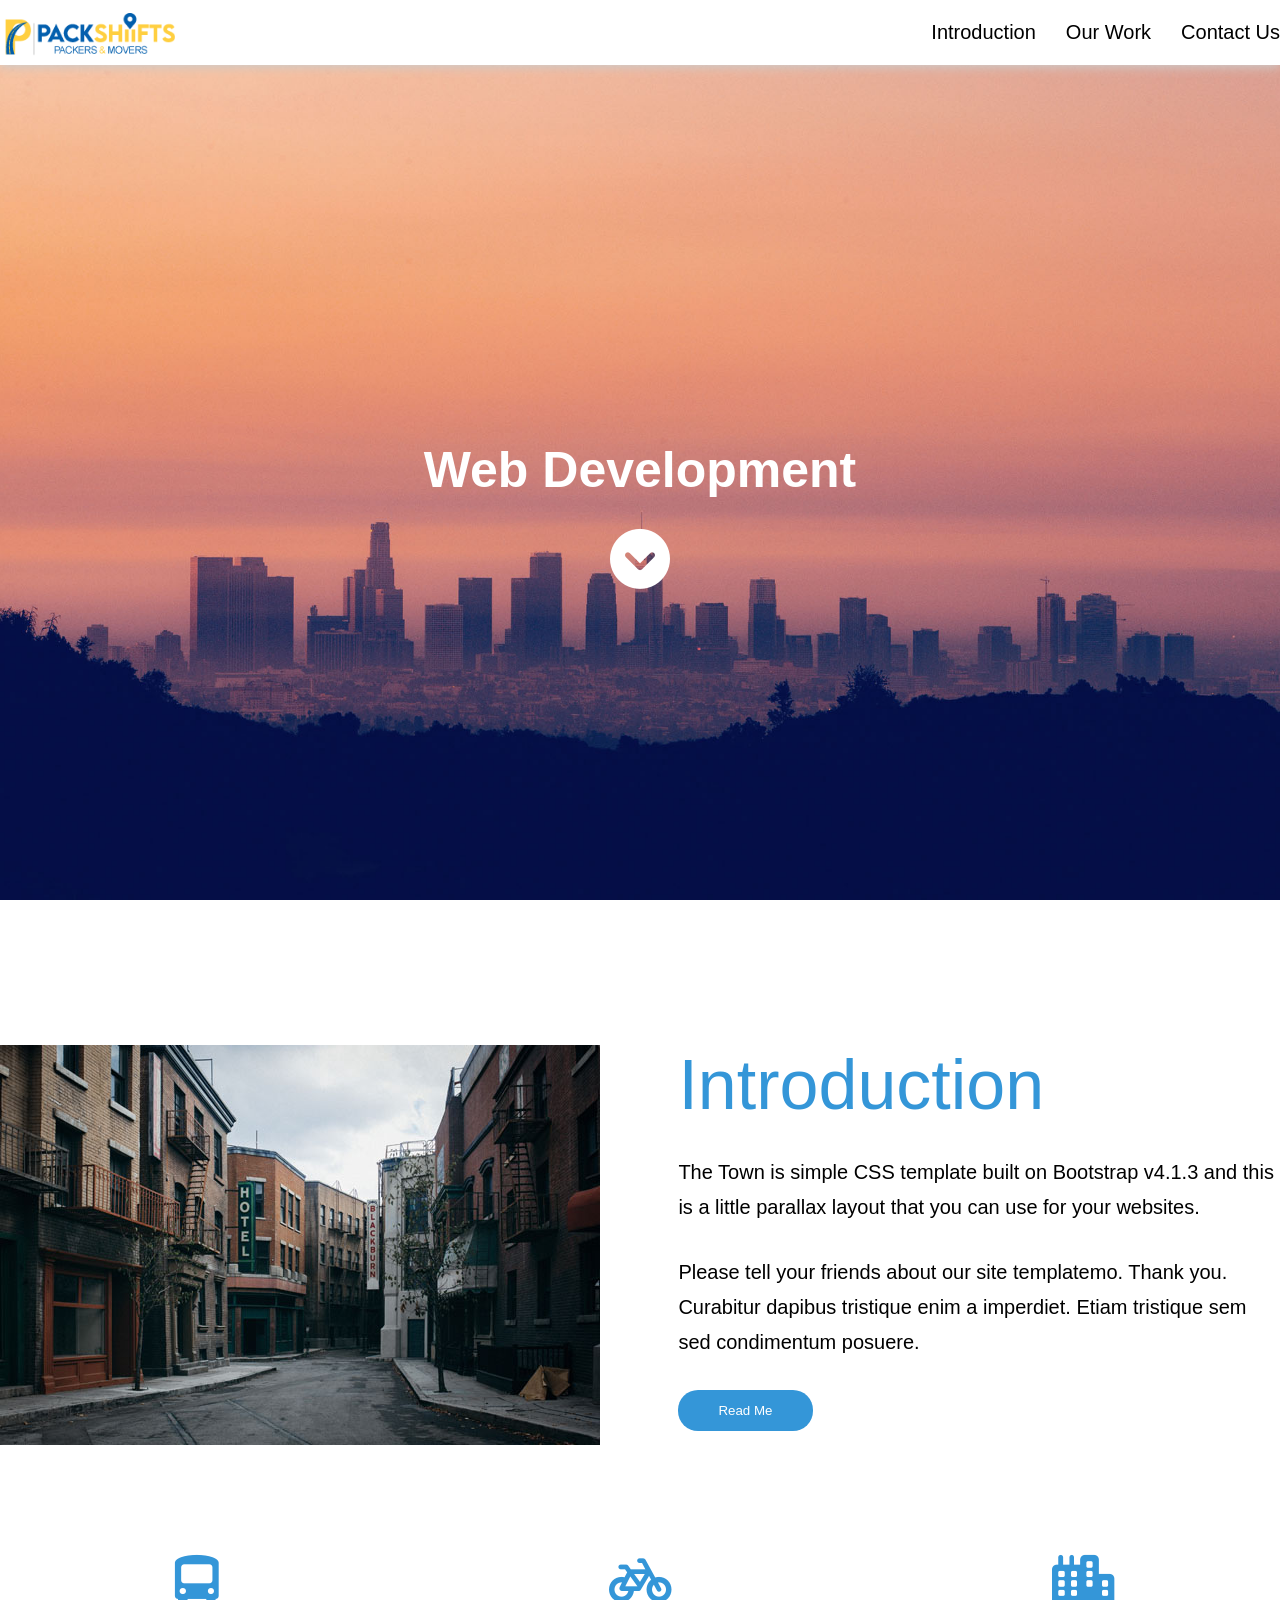
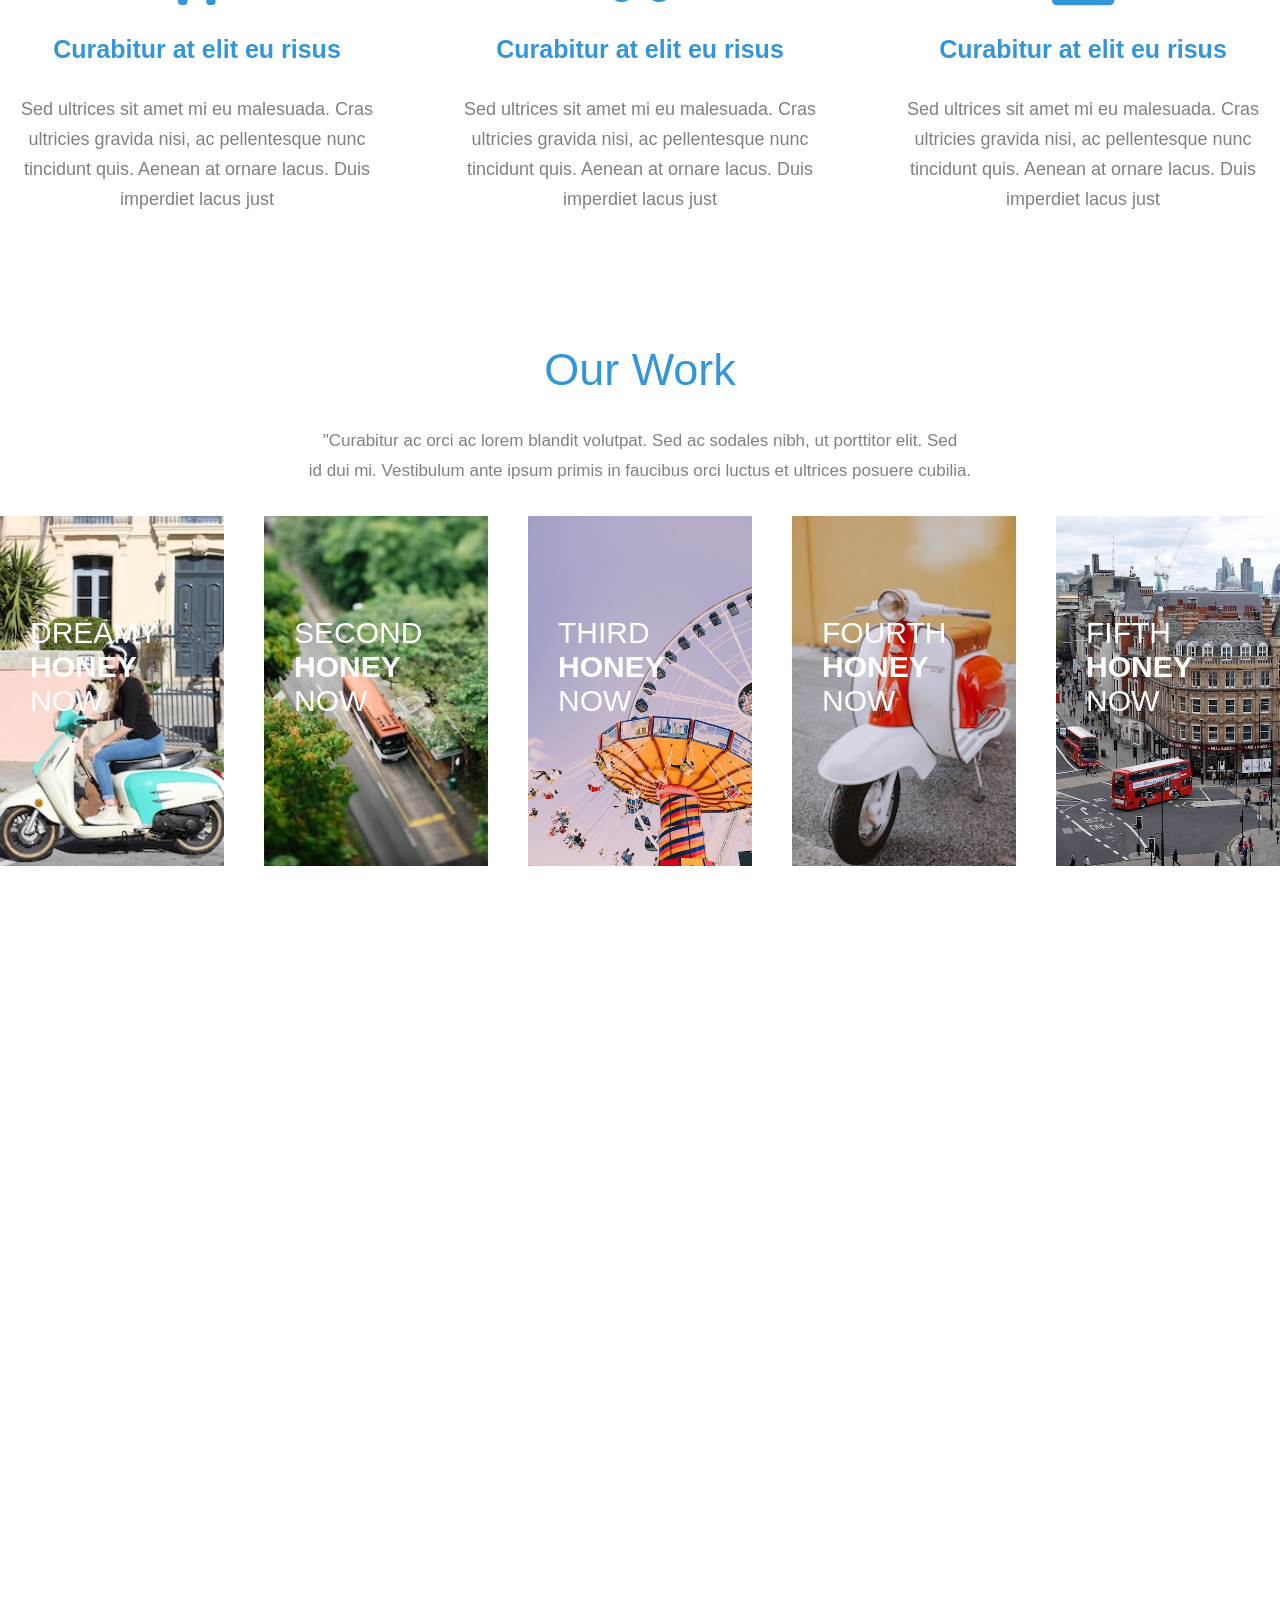
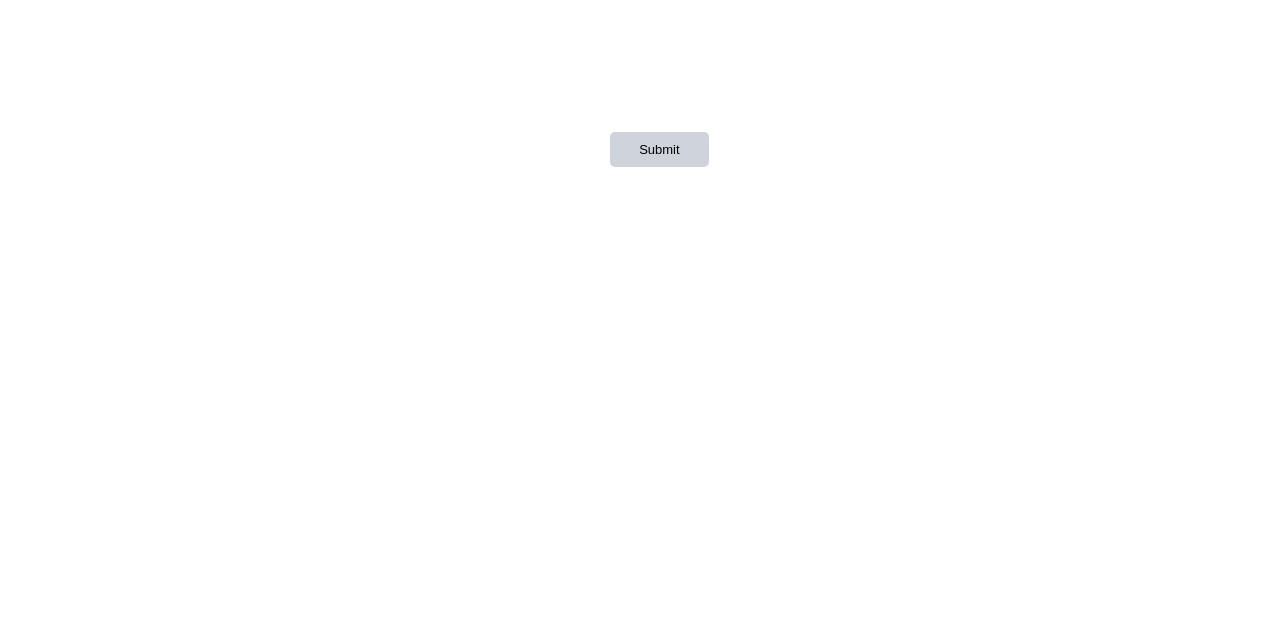
<file: onepage.html>
<html>
<head>
    <title>OnePage</title>
    <link rel="stylesheet" href="css/style.css"/>
    <link rel="stylesheet" href="https://cdnjs.cloudflare.com/ajax/libs/font-awesome/6.5.2/css/all.min.css">
</head>
<body>
    <div class="header">
        <div class="header-inner">
            <div class="logo">
                <img src="images/logo.png" width="180px"/>
            </div>
            <div class="menu">
                <ul>
                    <li><a href="#Introduction">Introduction</a></li>
                    <li><a href="#ourwork">Our Work</a></li>
                    <li><a href="#contact">Contact Us</a></li>
                </ul>
            </div>
        </div>
    </div>
    <div class="banner">
        <h1>Web Development</h1>
       <a href="#Introduction"><i class="fa-solid fa-circle-chevron-down"></i></a> 
    </div>
    <div class="Introduction" id="Introduction">
        <div class="Introduction-inner">
            <div class="introimg">
                <img src="images/the-town-01.jpg"/>
            </div>
            <div class="introcontent">
                <h2>Introduction</h2>
                <p>The Town is simple CSS template built on Bootstrap 
                    v4.1.3 and this is a little
                     parallax layout that you can use
                     for your websites.</p>
                 <p>Please tell your friends about our site templatemo. Thank you.
                     Curabitur dapibus tristique enim a imperdiet.
                      Etiam tristique sem sed condimentum posuere.</p>
                 <button>Read Me</button>
            </div>
        </div>
    </div>
    <div class="content">
        <div class="c1">
            <i class="fa-solid fa-bus-simple"></i>
            <h3>Curabitur at elit eu risus</h3>
            <p>Sed ultrices sit amet mi eu malesuada. Cras ultricies gravida nisi, ac pellentesque nunc tincidunt quis. Aenean at ornare lacus. Duis imperdiet lacus just
            </p>
        </div>
        <div class="c1">
            <i class="fa-solid fa-bicycle"></i>
            <h3>Curabitur at elit eu risus</h3>
            <p>Sed ultrices sit amet mi eu malesuada. Cras ultricies gravida nisi, ac pellentesque nunc tincidunt quis. Aenean at ornare lacus. Duis imperdiet lacus just
            </p>
        </div>
        <div class="c1" id="ourwork">
            <i class="fa-solid fa-city"></i>
            <h3>Curabitur at elit eu risus</h3>
            <p>Sed ultrices sit amet mi eu malesuada. 
                Cras ultricies gravida nisi, ac pellentesque nunc tincidunt quis.
                 Aenean at ornare lacus. Duis imperdiet lacus just
            </p>
        </div>
    </div>
    <div class="work">
        <h3>Our Work</h3>
        <p>
            "Curabitur ac orci ac lorem blandit volutpat. Sed ac sodales nibh, ut porttitor elit. Sed<br/> id dui
               mi. Vestibulum ante ipsum primis in faucibus orci luctus et ultrices posuere cubilia.
        </p>
        <div class="our-work-inner">
            <div class="s1">
               <h3>DREAMY<br/><B>HONEY</B><br/> NOW</h3> 
            </div>
            <div class="s2">
               <h3>SECOND<br/> <B>HONEY</B><br/> NOW</h3> 
            </div>
            <div class="s3">
                <h3>THIRD <br/><B>HONEY</B> <br/>NOW</h3>
            </div>
            <div class="s4">
               <h3>FOURTH<br/> <B>HONEY</B><br/> NOW</h3> 
            </div>
            <div class="s5">
                <h3>FIFTH <br/><B>HONEY</B><br/> NOW</h3>
            </div>
        </div>
    </div>
     <div class="footer">
        <h3>Contact Us</h3>
        <div class="border">
            <div class="dark"></div>
        </div>
        <p>
            Nullam tincidunt, lacus a suscipit luctus, elit turpis tincidunt dui, non tempus sem turpis vitae lorem. Maecenas eget odio in sapien ultrices viverra vitae vel leo. Curabitur at elit eu risus pharetra pellentesque at at velit.
        </p>
        <div class="contact" id="contact">
            <div class="r1">
                <div class="rc1">
                    <i class="fa-solid fa-phone-flip"></i>
                    <span>
                        010-020-0340
                    </span>
                </div>
                <div class="rc1">
                    <i class="fa-solid fa-location-dot"></i>
                    <span>Location on Maps</span>
                </div>
            </div>
            <div class="r1">
                <div class="rc1">
                    <i class="fa-solid fa-envelope"></i>
                    <span>
                         info@company.co
                    </span>
                </div>
                <div class="rc1">
                    <input type="text" placeholder="Subscribe Your Email">
                    <button class="butn">Submit</button>
                </div>
            </div>
        </div>
        <div class="copy">
            <p>Copyright © 2019 Company Name - Design: 
                <span>Template Mo</span>
            </p>
        </div>
     </div>
</body>
</html>
</file>
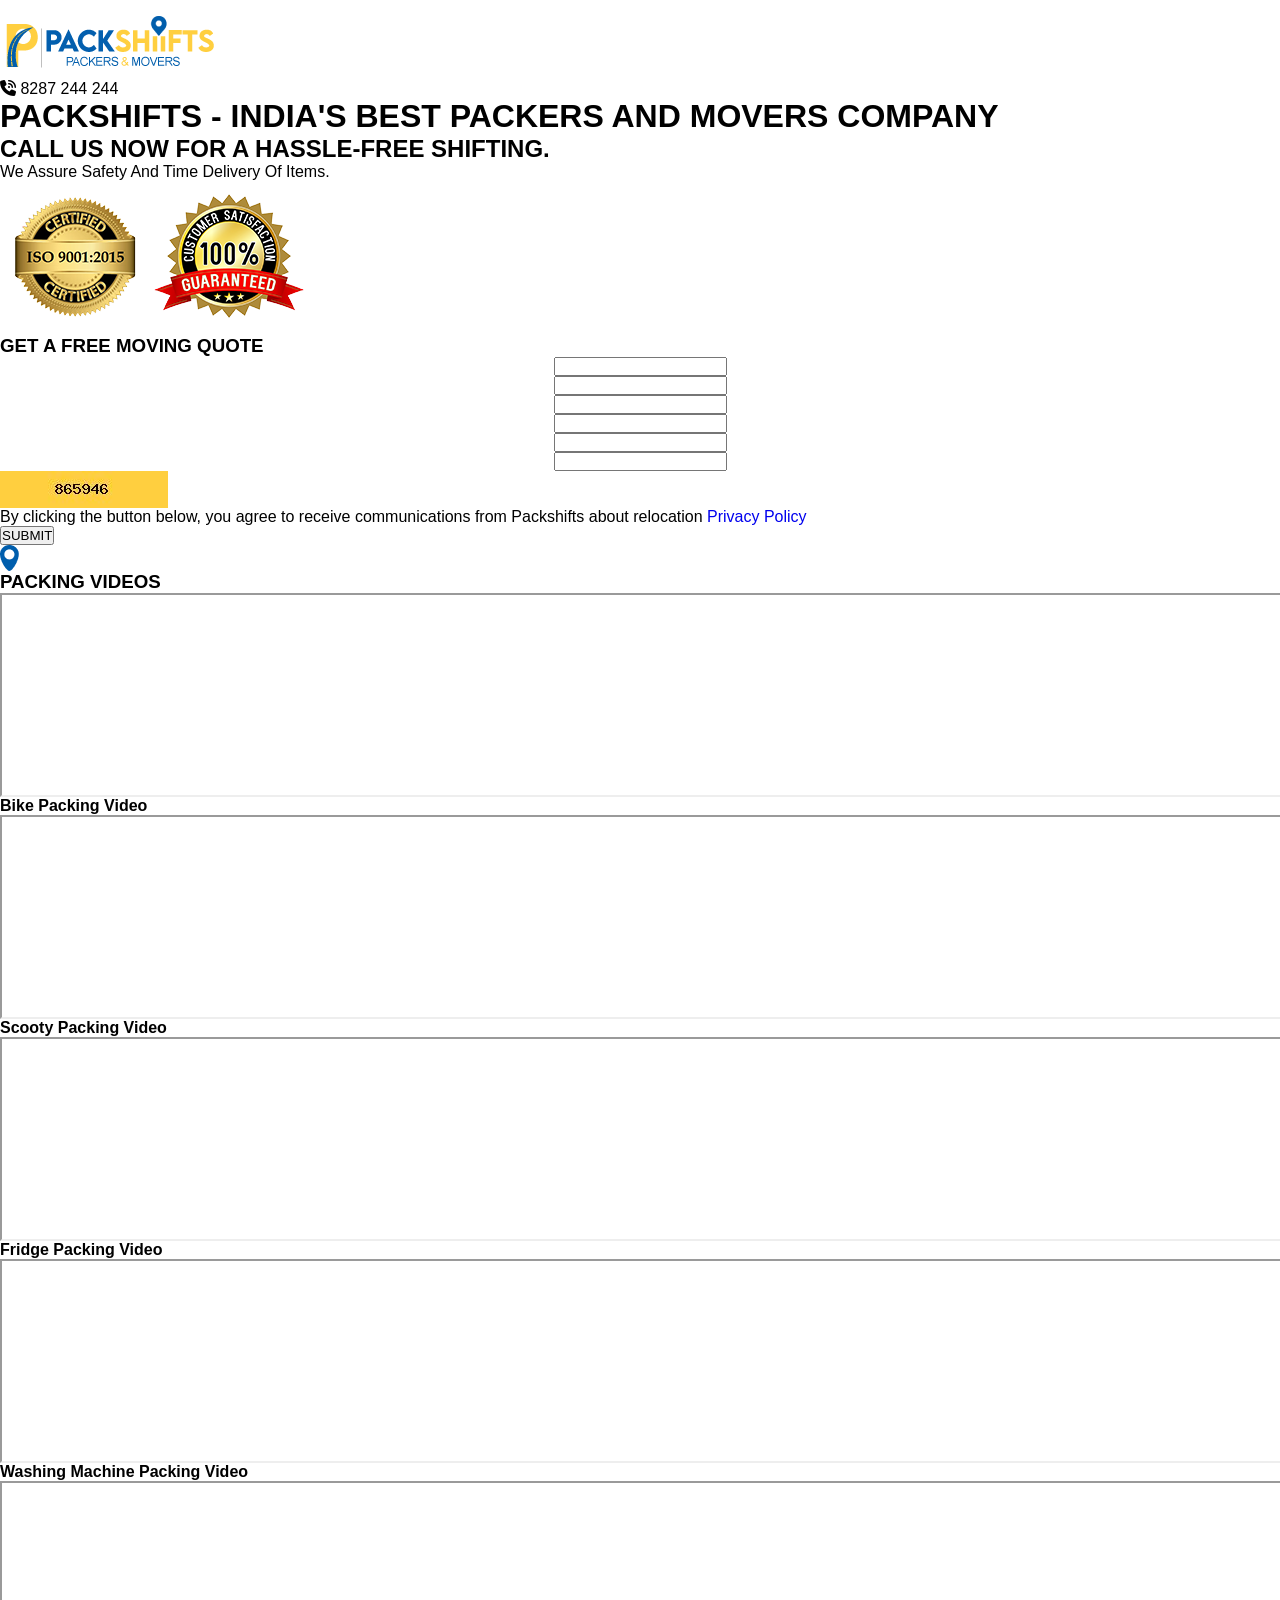
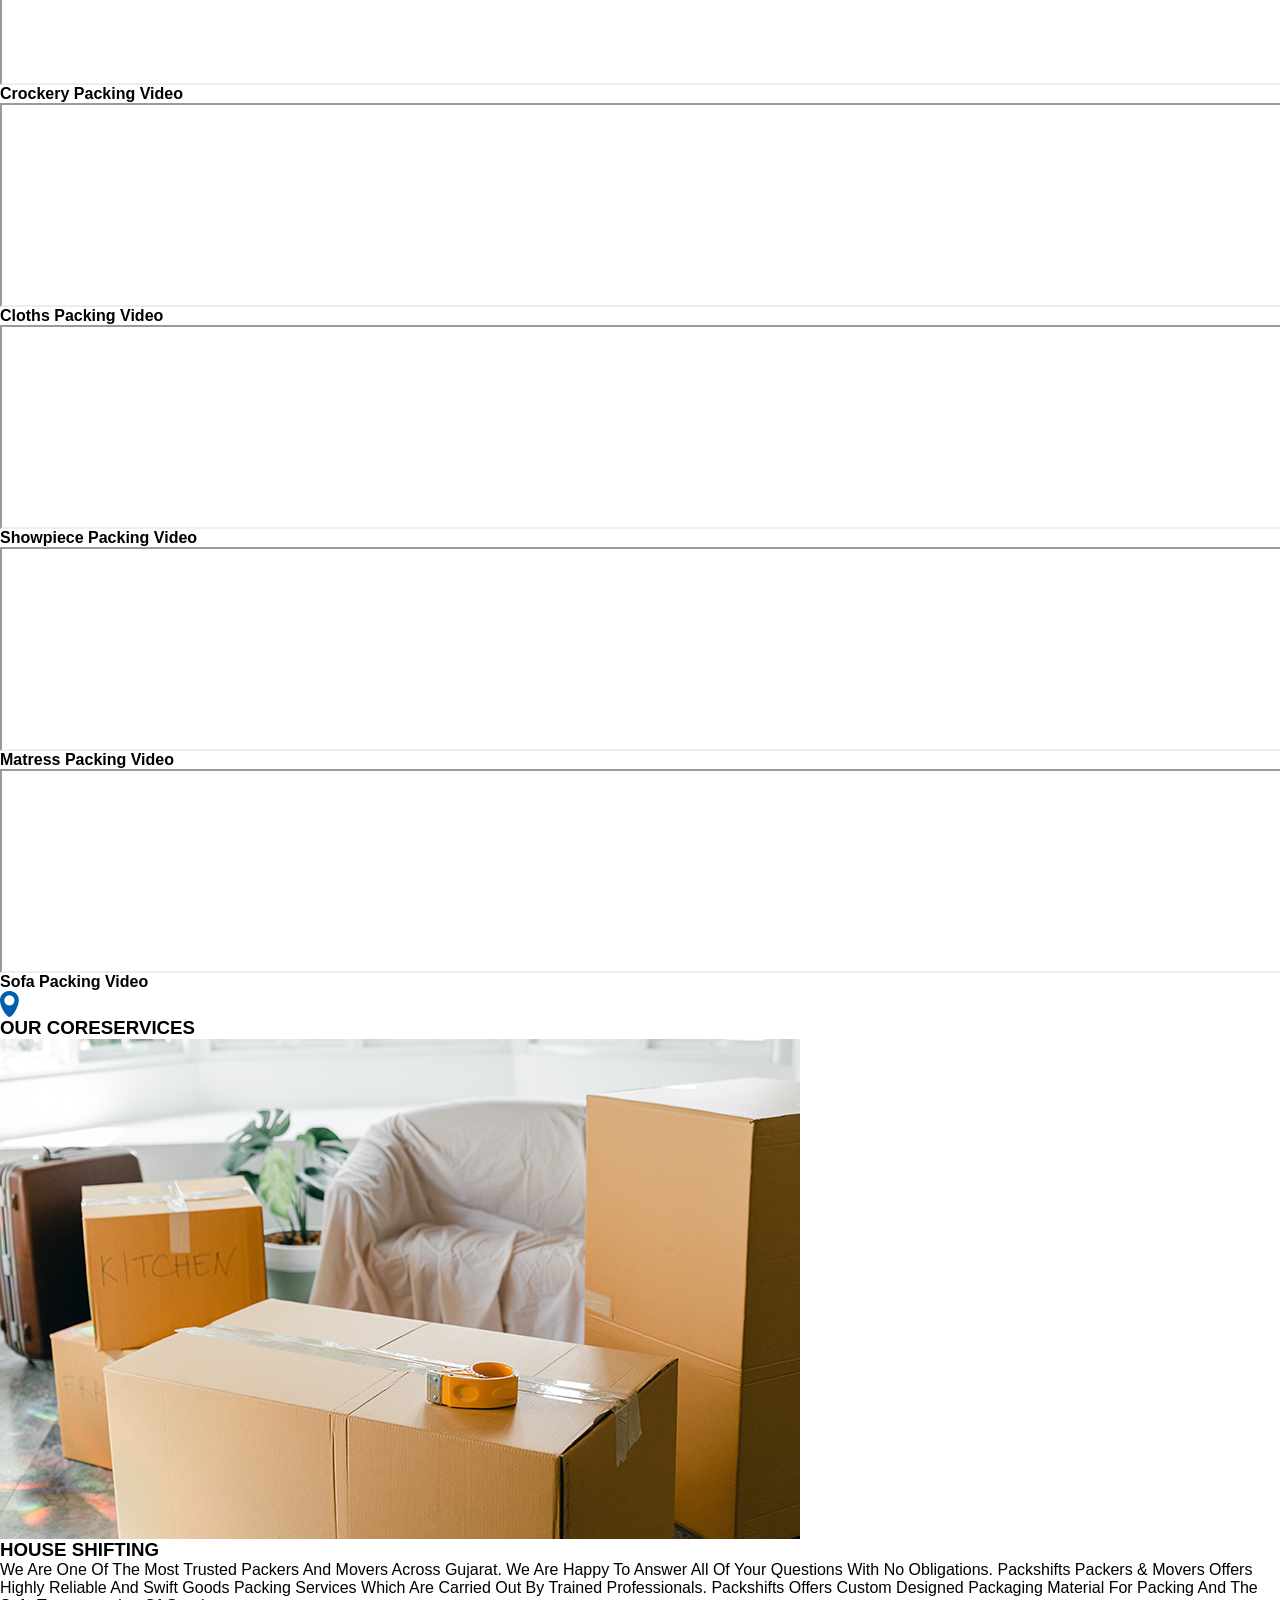
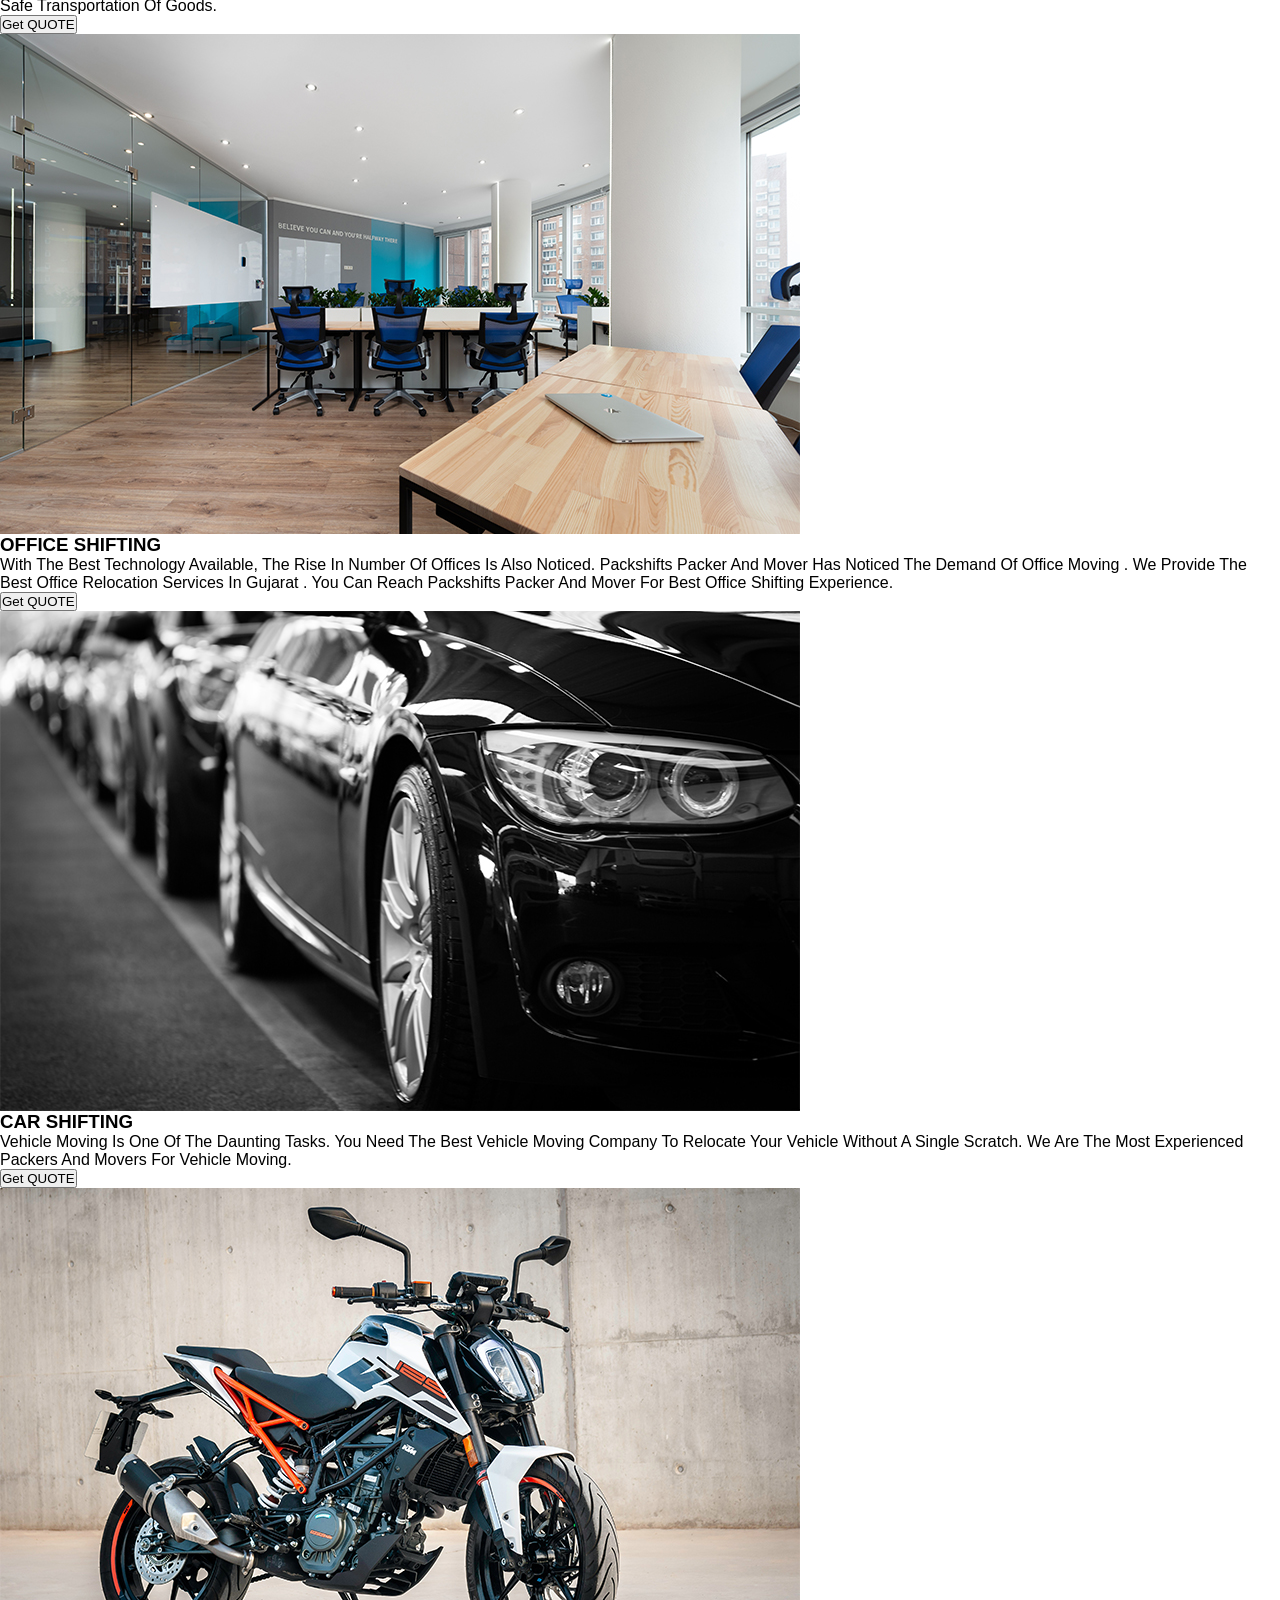
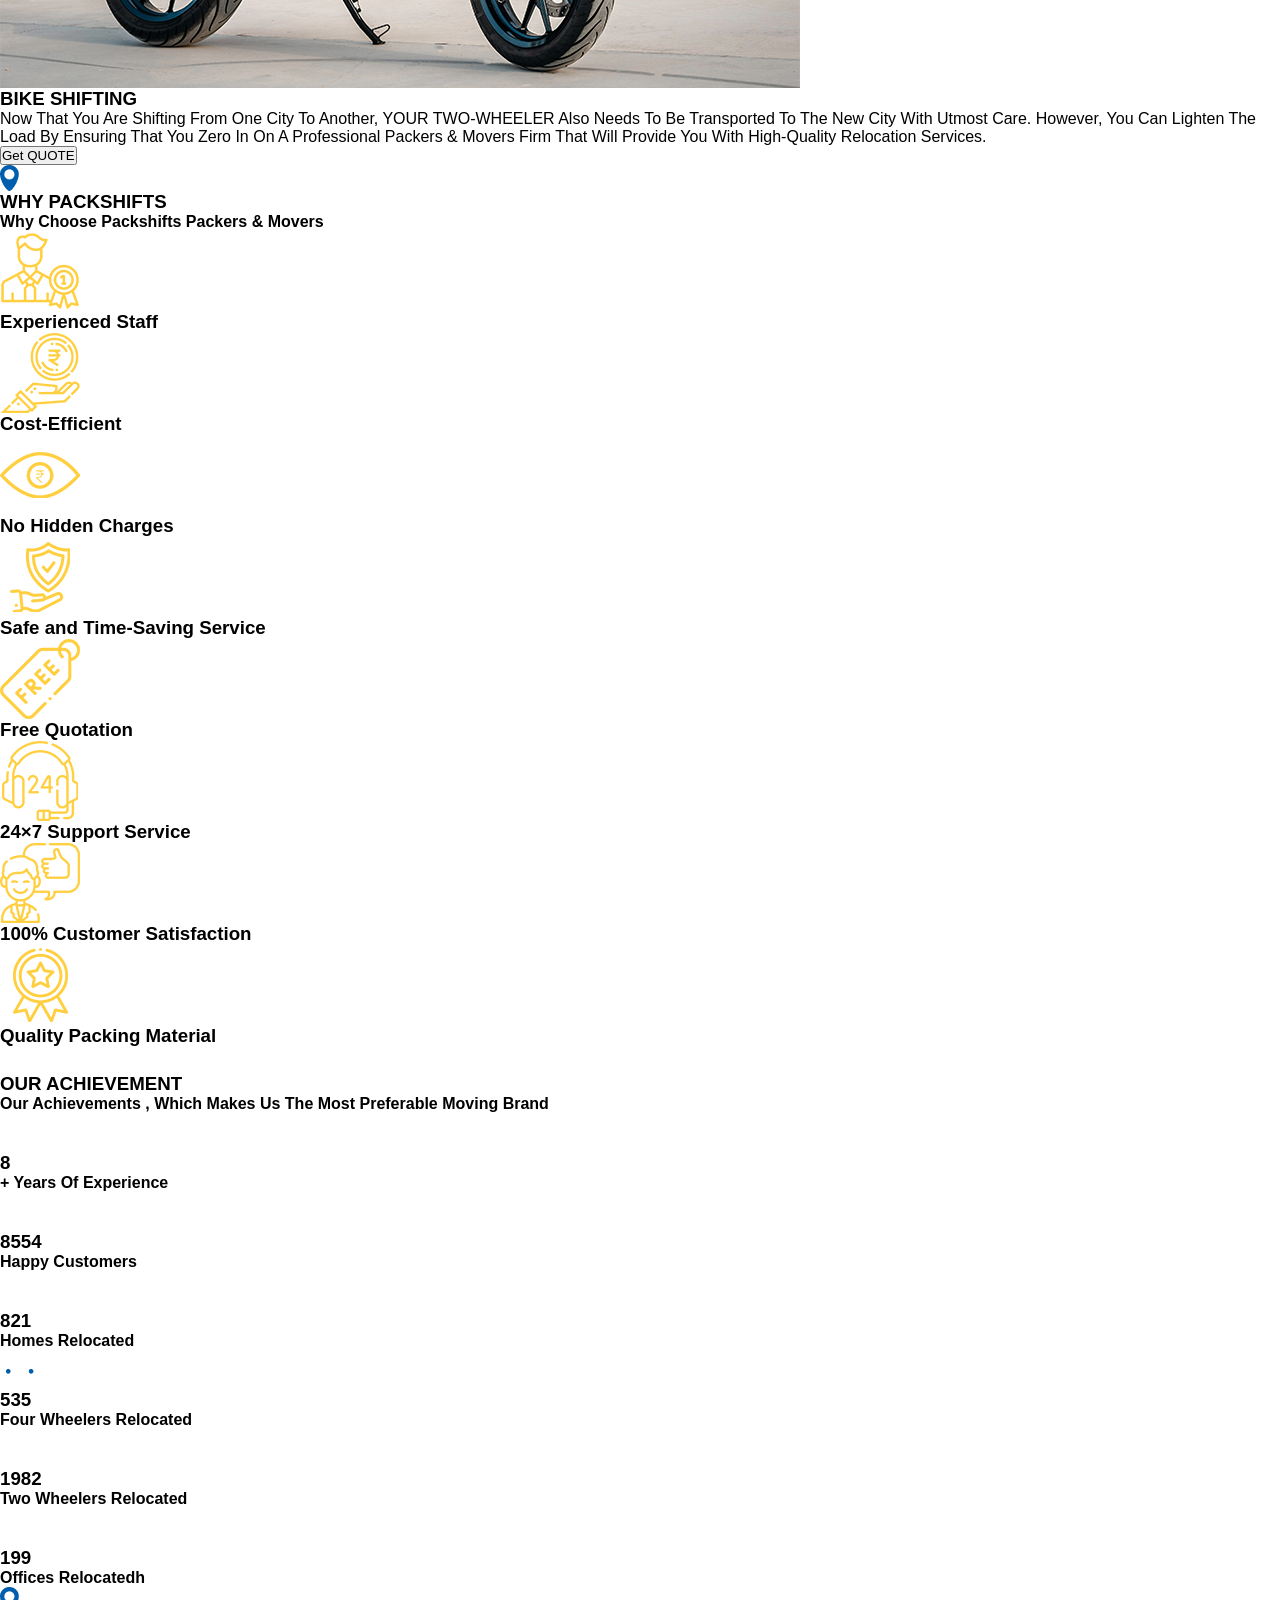
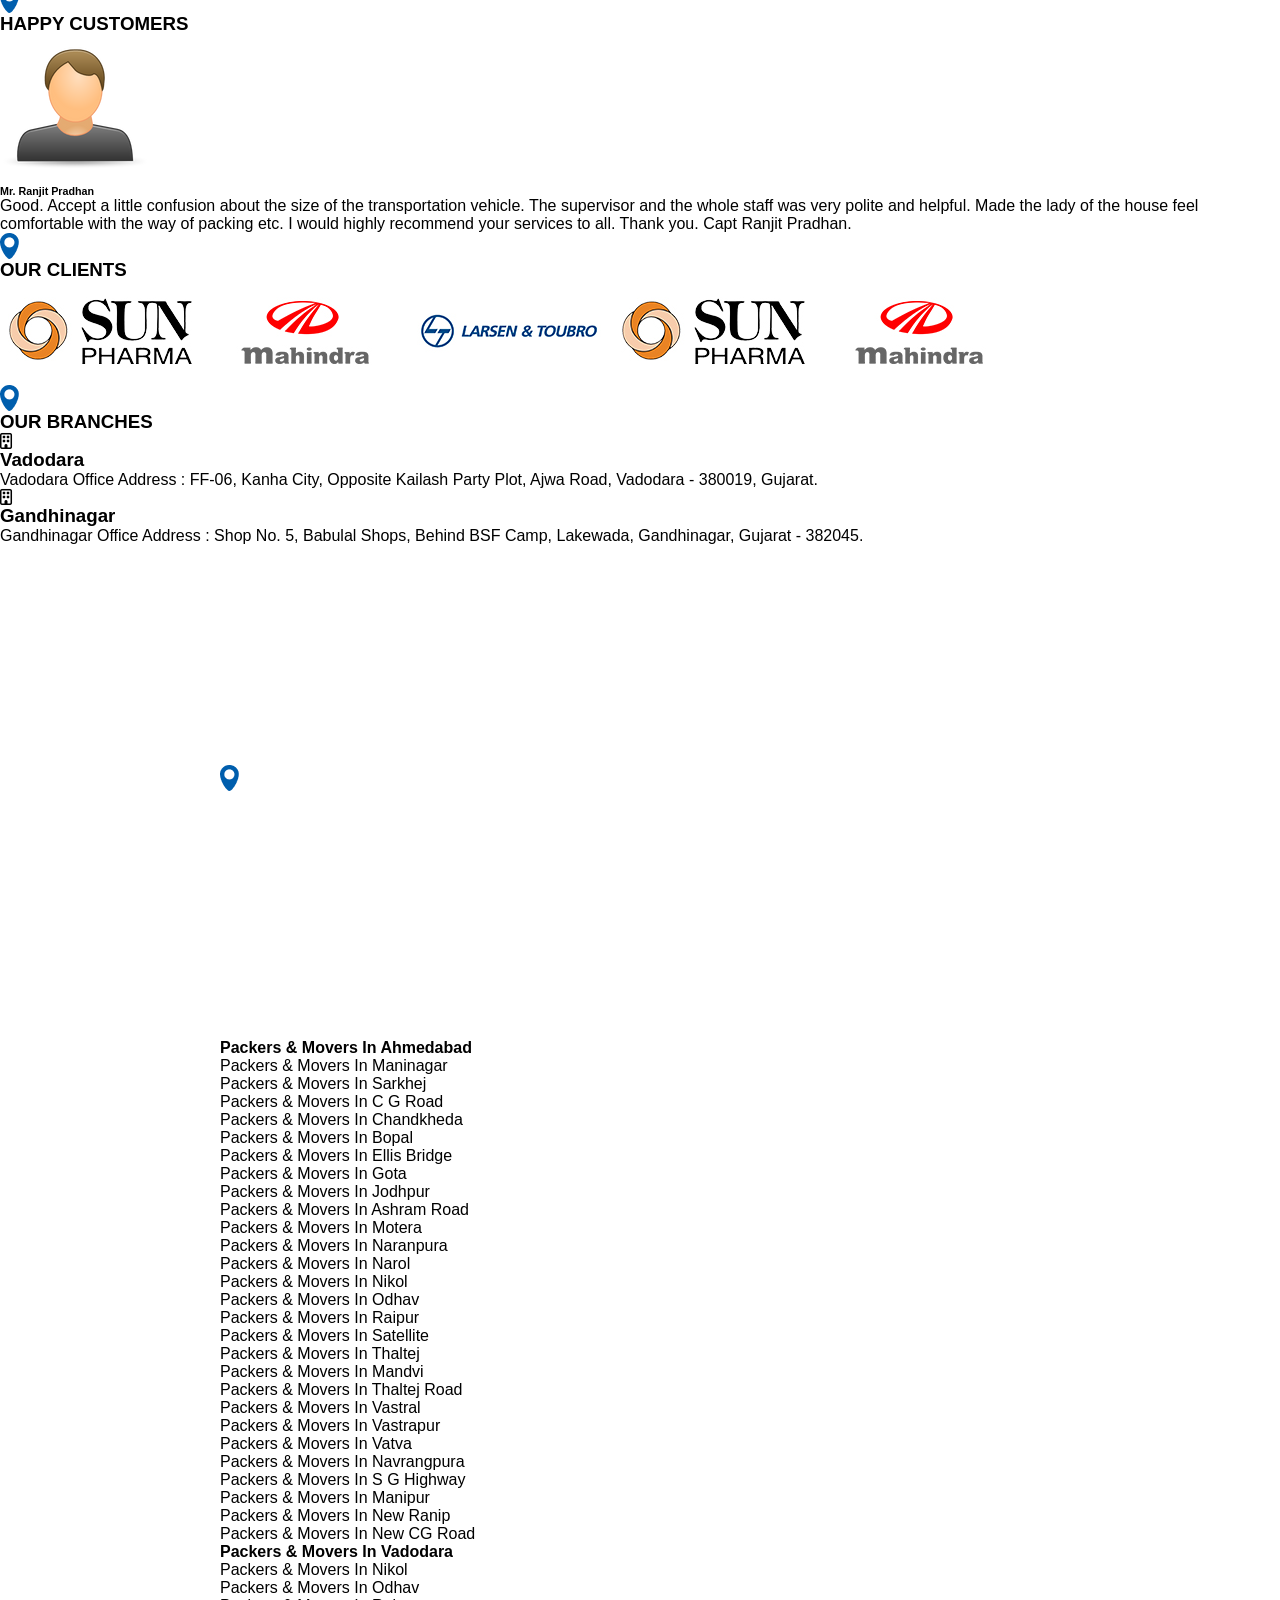
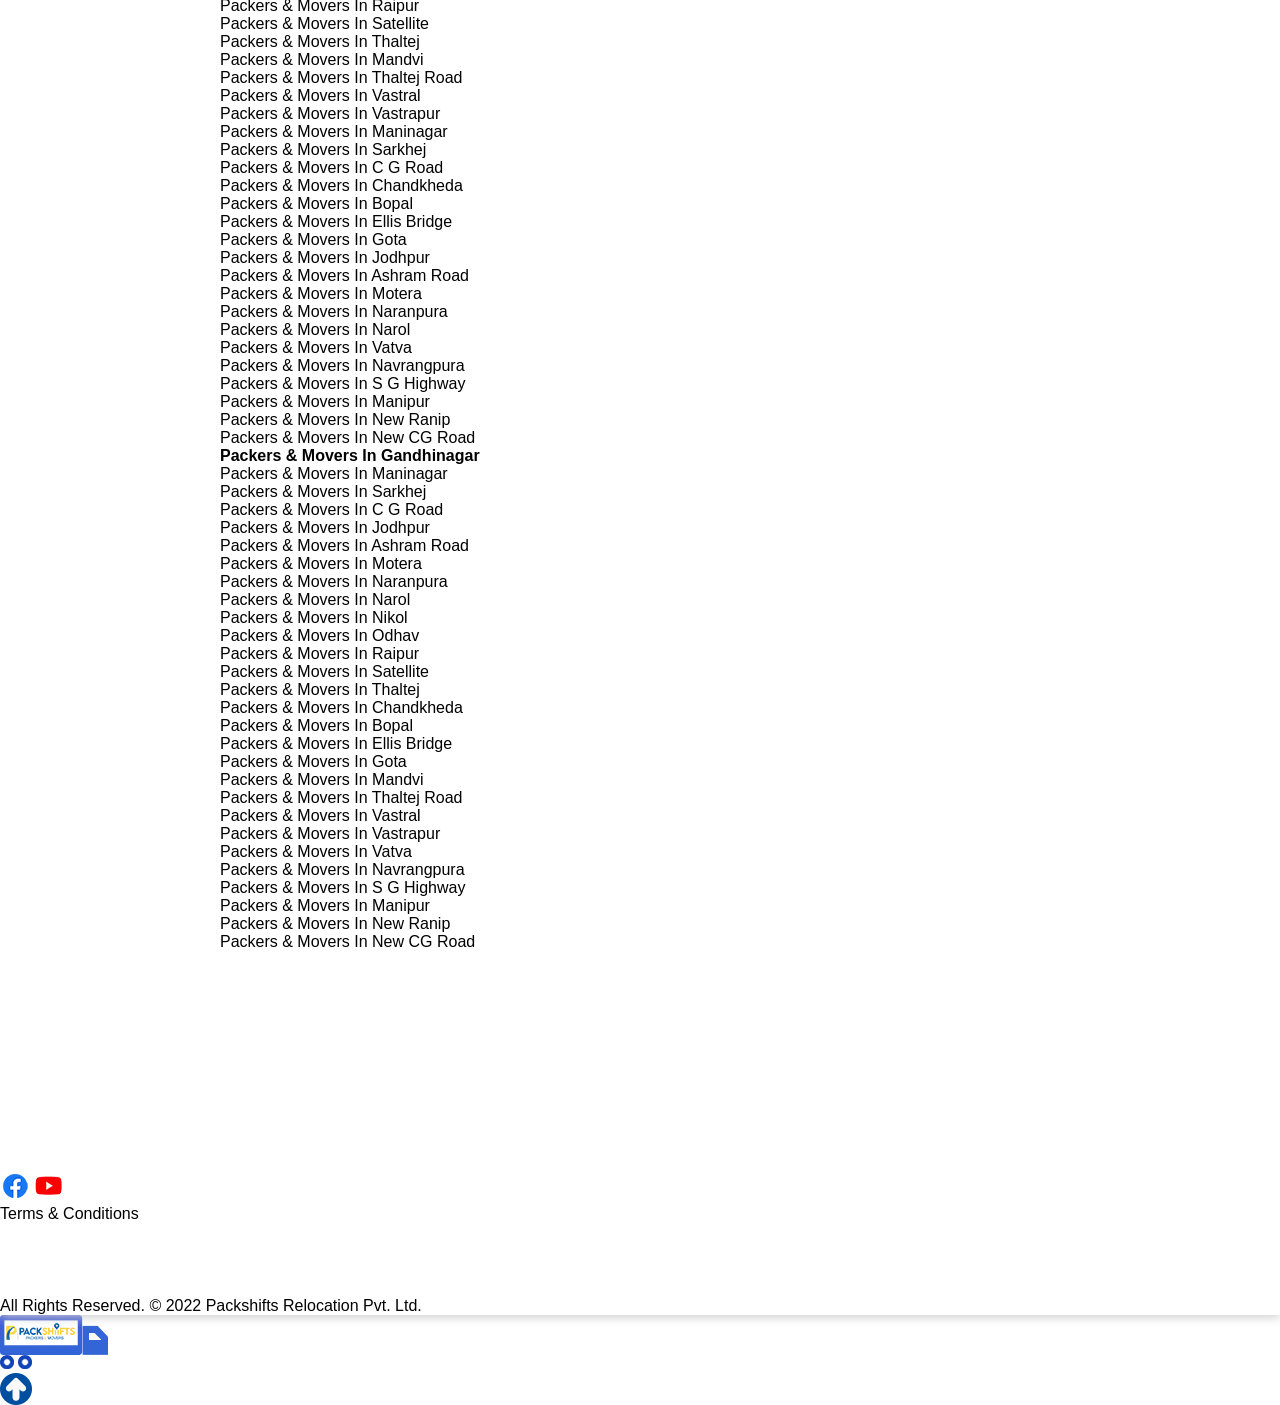
<file: packshifts.html>
<html>
<head>
    <title>packshifts</title>
    <link rel="stylesheet" href="css/style.css">
    <link rel="stylesheet" href="https://cdnjs.cloudflare.com/ajax/libs/font-awesome/6.5.2/css/all.min.css">
</head>
<body>
    <div class="header">
        <div class="header-inner">
            <div class="menu">
             <div class="logo">
                <img src="images/logo.png" >
             </div>
             <div class="call-btn">
                <i class="fas fa-phone-volume"></i>
               <span>8287 244 244</span> 
             </div>
            </div>
        </div>
        <div class="middle">
            <div class="middle-row">
                <div class="row-left">
                    <h1> <span> PACKSHIFTS </span> - INDIA'S BEST PACKERS AND MOVERS COMPANY </h1>
                    <h2>CALL US NOW FOR A HASSLE-FREE SHIFTING.</h2>
                    <p>We Assure Safety And Time Delivery Of Items.</p>
                    <img src="images/iso.png" alt="iso">
                    <img src="images/satisfaction.png" alt="satisfaction">
                </div>
                <div class="row-right">
                    <div class="form">
                        <h3>GET A FREE MOVING QUOTE</h3>
                        <form>
                            <input type="text" class="content" placeholder="Name*">
                            <input type="tel" class="content" placeholder="Mobile Number*">
                            <input type="email" class="content" placeholder="Email ID*">
                            <input type="text" class="content" placeholder="Location City From*">
                            <input type="text" class="content" placeholder="Location City To*">
                            <div class="c-row">
                                <div class="captch"><input type="text" class="content" placeholder="Captcha"></div>
                                <div><img src="images/captcha.php"></div>
                            </div>
                            <div class="fo-content">
                                By clicking the button below, you agree to receive communications from Packshifts about relocation <a href="privacy-policy">Privacy Policy</a>
                            </div>
                            <button type="submit" class="button">SUBMIT</button>
                        </form>
                    </div>
                </div>
            </div>
        </div>
        <div class="video-row">
            <div class="title">
                <img src="images/blue-icon.png" alt="icon">
                <h3>PACKING <span>VIDEOS</span></h3>
            </div>
        </div>
        <div class="video-list">
            <div class="video">
                <div class="video-content">
                    <iframe width="100%" height="200px" src="https://www.youtube.com/embed/pyzJTtcb_UA?si=bnzVeACAiOm3uNyx" title="YouTube video player"></iframe>
                     <h4>Bike Packing Video</h4>
                </div>
                <div class="video-content">
                    <iframe width="100%" height="200px" src="https://www.youtube.com/embed/J4RbIkAQOEo?controls=0" title="YouTube video player"></iframe>
                     <h4>Scooty Packing Video</h4>
                </div>
                <div class="video-content">
                    <iframe width="100%" height="200px" src="https://www.youtube.com/embed/QwEyVG_4i7M?controls=0" title="YouTube video player"></iframe>
                     <h4>Fridge Packing Video</h4>
                </div>
                <div class="video-content">
                    <iframe width="100%" height="200px" src="https://www.youtube.com/embed/uwJBLcu70z0?controls=0" title="YouTube video player"></iframe>
                     <h4>Washing Machine Packing Video</h4>
                </div>
                <div class="video-content">
                    <iframe width="100%" height="200px" src="https://www.youtube.com/embed/v_M2ikG408k?controls=0" title="YouTube video player"></iframe>
                     <h4>Crockery Packing Video</h4>
                </div>
                <div class="video-content">
                    <iframe width="100%" height="200px" src="https://www.youtube.com/embed/asE9hoAX9x8?controls=0" title="YouTube video player"></iframe>
                     <h4>Cloths Packing Video</h4>
                </div>
                <div class="video-content">
                    <iframe width="100%" height="200px" src="https://www.youtube.com/embed/xmo3jBgD_dU?controls=0" title="YouTube video player"></iframe>
                     <h4>Showpiece Packing Video</h4>
                </div>
                <div class="video-content">
                    <iframe width="100%" height="200px" src="https://www.youtube.com/embed/y-T0Q1sya3o?controls=0" title="YouTube video player"></iframe>
                     <h4>Matress Packing Video</h4>
                </div>
                <div class="video-content">
                    <iframe width="100%" height="200px" src="https://www.youtube.com/embed/vBX4i3pUaCI?controls=0" title="YouTube video player"></iframe>
                     <h4>Sofa Packing Video</h4>
                </div>
            </div>
        </div>
        <div class="services-row">
            <div class="title">
                <img src="images/blue-icon.png" alt="icon">
                <h3>OUR CORE<span>SERVICES</span></h3>
            </div>
        </div>
        <div class="service-data">
            <div class="service-image">
                <div class="service-image1">
                    <img src="images/house-shifting.jpg" alt="house-shifting">
                    <div class="service-content">
                         <h3>HOUSE SHIFTING</h3>
                         <p class="text1">We Are One Of The Most Trusted Packers And Movers Across Gujarat. We Are Happy To Answer All Of Your Questions With No Obligations. Packshifts Packers & Movers Offers Highly Reliable And Swift Goods Packing Services Which Are Carried Out By Trained Professionals. Packshifts Offers Custom Designed Packaging Material For Packing And The Safe Transportation Of Goods.
                         </p>
                        <button type="button" class="btn">Get QUOTE</button>
                    </div>
                </div>
                <div class="service-image1">
                    <img src="images/office-shifting.jpg" alt="house-shifting">
                    <div class="service-content">
                        <h3>OFFICE SHIFTING</h3>
                        <p class="text">With The Best Technology Available, The Rise In Number Of Offices Is Also Noticed. Packshifts Packer And Mover Has Noticed The Demand Of Office Moving . We Provide The Best Office Relocation Services In Gujarat . You Can Reach Packshifts Packer And Mover For Best Office Shifting Experience.
                        </p>
                        <button type="button" class="btn">Get QUOTE</button>
                    </div>
                </div>
            </div>
            <div class="service-image">
                <div class="service-image3">
                    <img src="images/car-shifting.jpg" alt="house-shifting">
                    <div class="service-content">
                         <h3>CAR SHIFTING</h3>
                         <p class="text1">
                            Vehicle Moving Is One Of The Daunting Tasks. You Need The Best Vehicle Moving Company To Relocate Your Vehicle Without A Single Scratch. We Are The Most Experienced Packers And Movers For Vehicle Moving.
                         </p>
                        <button type="button" class="btn">Get QUOTE</button>
                    </div>
                </div>
                <div class="service-image1">
                    <img src="images/bike-shifting.jpg" alt="house-shifting">
                    <div class="service-content">
                        <h3>BIKE SHIFTING</h3>
                        <p class="text">
                            Now That You Are Shifting From One City To Another, YOUR TWO-WHEELER Also Needs To Be Transported To The New City With Utmost Care. However, You Can Lighten The Load By Ensuring That You Zero In On A Professional Packers & Movers Firm That Will Provide You With High-Quality Relocation Services.
                        </p>
                        <button type="button" class="btn">Get QUOTE</button>
                    </div>
                </div>
            </div>
        </div>
        <div class="video-row">
            <div class="title">
                <img src="images/blue-icon.png" alt="icon">
                <h3>WHY  <span>PACKSHIFTS</span></h3>
                
            </div>
            <h4>Why Choose Packshifts Packers & Movers</h4>
        </div>
        <div class="about-packshif">
            <div class="about-content">
                <div class="content-row">
                    <img src="images/experienced-staff.png" alt="experienced-staff">
                    <h3>Experienced Staff</h3>
                </div>
                <div class="content-row">
                    <img src="images/cost-efficient.png" alt="experienced-staff">
                    <h3>Cost-Efficient</h3>
                </div>
                <div class="content-row">
                    <img src="images/hidden-charges.png" alt="experienced-staff">
                    <h3>No Hidden Charges </h3>
                </div>
                <div class="content-row">
                    <img src="images/safe-service.png" alt="experienced-staff">
                    <h3>Safe and Time-Saving Service </h3>
                </div>
                <div class="content-row">
                    <img src="images/free-quote.png" alt="experienced-staff">
                    <h3>Free Quotation</h3>
                </div>
                <div class="content-row">
                    <img src="images/support.png" alt="experienced-staff">
                    <h3>24×7 Support Service</h3>
                </div>
                <div class="content-row">
                    <img src="images/customer-satisfaction.png" alt="experienced-staff">
                    <h3>100% Customer Satisfaction</h3>
                </div>
                <div class="content-row">
                    <img src="images/quality.png" alt="experienced-staff">
                    <h3>Quality Packing Material</h3>
                </div>
            </div>
        </div>
        <div class="row-achievement">
            <div class="achiev-title">
                <img src="images/white-icon.png" alt="icon">
                <h3>OUR ACHIEVEMENT</h3>
            </div>
            <h4> Our Achievements , Which Makes Us The Most Preferable Moving Brand</h4>
            <div class="achiev-img">
                <div class="img-row">
                    <img src="images/experience.png" alt="img">
                    <h3>8</h3>
                    <h4> + Years Of Experience</h4>
                </div>
                <div class="img-row">
                    <img src="images/happy-customer.png" alt="img">
                    <h3> 8554</h3>
                    <h4>Happy Customers</h4>
                </div>
                <div class="img-row">
                    <img src="images/house-relocation.png" alt="img">
                    <h3> 821</h3>
                    <h4>Homes Relocated</h4>
                </div>
                <div class="img-row">
                    <img src="images/car-relocation.png" alt="img">
                    <h3>535</h3>
                    <h4> Four Wheelers Relocated</h4>
                </div>
                <div class="img-row">
                    <img src="images/two-wheeler-relocation.png" alt="img">
                    <h3>1982</h3>
                    <h4> Two Wheelers Relocated</h4>
                </div>
                <div class="img-row">
                    <img src="images/office-relocation.png" alt="img">
                    <h3>199</h3>
                    <h4> Offices Relocatedh</h4>
                </div>
            </div>
        </div>
        <div class="video-row">
            <div class="title">
                <img src="images/blue-icon.png" alt="icon">
                <h3>HAPPY<span> CUSTOMERS</span></h3>
            </div>
        </div>
        <div class="cusomer-review">
            <div class="mainbox">
                <div class="color-box">
                    <div class="box-img">
                        <img src="images/user.png" alt="">
                    </div>
                    <h6>Mr. Ranjit Pradhan</h6>
                </div>
               <div class="box-content">
                <p>
                    Good. Accept a little confusion about the size of the transportation vehicle. The supervisor and the whole staff was very polite and helpful. Made the lady of the house feel comfortable with the way of packing etc. I would highly recommend your services to all. Thank you. Capt Ranjit Pradhan.
                </p>
               </div> 
            </div>
        </div>
        <div class="brend-row">
            <div class="title">
                <img src="images/blue-icon.png" alt="icon">
                <h3>OUR<span> CLIENTS</span></h3>
            </div>
            <div class="brend-img">
                <img src="images/sunpharma.jpg">
                <img src="images/mahindra.jpg">
                <img src="images/lar.jpg">
                <img src="images/sunpharma.jpg">
                <img src="images/mahindra.jpg">
            </div>
        </div>
        <div class="secon-last">
            <div class="title">
                <img src="images/blue-icon.png" alt="icon">
                <h3>OUR <span> BRANCHES</span></h3>
            </div>
            <div class="sl-content">
                 <div class="content-left">
                    <i class="far fa-building"></i>
                    <h3>Vadodara</h3>
                    <p>Vadodara Office Address : FF-06, Kanha City, Opposite Kailash Party Plot, Ajwa Road, Vadodara - 380019, Gujarat.</p>
                 </div>
                 <div class="content-left">
                    <i class="far fa-building"></i>
                    <h3>Gandhinagar</h3>
                    <p>Gandhinagar Office Address : Shop No. 5, Babulal Shops, Behind BSF Camp, Lakewada, Gandhinagar, Gujarat - 382045.</p>
                 </div>
            </div>
        </div>
        <div class="footer">
            <div class="title">
                <img src="images/blue-icon.png" alt="icon">
                <h3>PACKSHIFTS<span>  PACKERS & MOVERS</span></h3>
            </div>
            <div class="footer-row">
                <div class="footer-row1">
                <h4>Packers & Movers In Ahmedabad</h4>
                <ul>
                    <li>Packers & Movers In Maninagar</li>
                    <li>Packers & Movers In Sarkhej</li>
                    <li>Packers & Movers In C G Road</li>
                    <li>Packers & Movers In Chandkheda</li>
                    <li>Packers & Movers In Bopal</li>
                    <li>Packers & Movers In Ellis Bridge</li>
                    <li>Packers & Movers In Gota</li>
                    <li>Packers & Movers In Jodhpur</li>
                    <li>Packers & Movers In Ashram Road</li>
                    <li>Packers & Movers In Motera</li>
                    <li>Packers & Movers In Naranpura</li>
                    <li>Packers & Movers In Narol</li>
                    <li>Packers & Movers In Nikol</li>
                    <li>Packers & Movers In Odhav</li>
                    <li>Packers & Movers In Raipur</li>
                    <li>Packers & Movers In Satellite</li>
                    <li>Packers & Movers In Thaltej</li>
                    <li>Packers & Movers In Mandvi</li>
                    <li>Packers & Movers In Thaltej Road</li>
                    <li>Packers & Movers In Vastral</li>
                    <li>Packers & Movers In Vastrapur</li>
                    <li>Packers & Movers In Vatva</li>
                    <li>Packers & Movers In Navrangpura</li>
                    <li>Packers & Movers In S G Highway</li>
                    <li>Packers & Movers In Manipur</li>
                    <li>Packers & Movers In New Ranip</li>
                    <li>Packers & Movers In New CG Road</li>
                </ul>
              </div>
                <div class="footer-row1">
                <h4>Packers & Movers In Vadodara</h4>
                <ul>
                    
                    <li>Packers & Movers In Nikol</li>
                    <li>Packers & Movers In Odhav</li>
                    <li>Packers & Movers In Raipur</li>
                    <li>Packers & Movers In Satellite</li>
                    <li>Packers & Movers In Thaltej</li>
                    <li>Packers & Movers In Mandvi</li>
                    <li>Packers & Movers In Thaltej Road</li>
                    <li>Packers & Movers In Vastral</li>
                    <li>Packers & Movers In Vastrapur</li>
                    <li>Packers & Movers In Maninagar</li>
                    <li>Packers & Movers In Sarkhej</li>
                    <li>Packers & Movers In C G Road</li>
                    <li>Packers & Movers In Chandkheda</li>
                    <li>Packers & Movers In Bopal</li>
                    <li>Packers & Movers In Ellis Bridge</li>
                    <li>Packers & Movers In Gota</li>
                    <li>Packers & Movers In Jodhpur</li>
                    <li>Packers & Movers In Ashram Road</li>
                    <li>Packers & Movers In Motera</li>
                    <li>Packers & Movers In Naranpura</li>
                    <li>Packers & Movers In Narol</li>
                    <li>Packers & Movers In Vatva</li>
                    <li>Packers & Movers In Navrangpura</li>
                    <li>Packers & Movers In S G Highway</li>
                    <li>Packers & Movers In Manipur</li>
                    <li>Packers & Movers In New Ranip</li>
                    <li>Packers & Movers In New CG Road</li>
                </ul>
              </div>
                <div class="footer-row1">
                <h4>Packers & Movers In Gandhinagar</h4>
                <ul>
                    <li>Packers & Movers In Maninagar</li>
                    <li>Packers & Movers In Sarkhej</li>
                    <li>Packers & Movers In C G Road</li>
                    <li>Packers & Movers In Jodhpur</li>
                    <li>Packers & Movers In Ashram Road</li>
                    <li>Packers & Movers In Motera</li>
                    <li>Packers & Movers In Naranpura</li>
                    <li>Packers & Movers In Narol</li>
                    <li>Packers & Movers In Nikol</li>
                    <li>Packers & Movers In Odhav</li>
                    <li>Packers & Movers In Raipur</li>
                    <li>Packers & Movers In Satellite</li>
                    <li>Packers & Movers In Thaltej</li>
                    <li>Packers & Movers In Chandkheda</li>
                    <li>Packers & Movers In Bopal</li>
                    <li>Packers & Movers In Ellis Bridge</li>
                    <li>Packers & Movers In Gota</li>
                    <li>Packers & Movers In Mandvi</li>
                    <li>Packers & Movers In Thaltej Road</li>
                    <li>Packers & Movers In Vastral</li>
                    <li>Packers & Movers In Vastrapur</li>
                    <li>Packers & Movers In Vatva</li>
                    <li>Packers & Movers In Navrangpura</li>
                    <li>Packers & Movers In S G Highway</li>
                    <li>Packers & Movers In Manipur</li>
                    <li>Packers & Movers In New Ranip</li>
                    <li>Packers & Movers In New CG Road</li>
                </ul>
              </div>
            </div>
        </div>
        <div class="last">
            <div class="last-media">
                <div class="last-img">
                    <img src="images/facebook.png">
                    <img src="images/youtube.png">
                </div>
                <div class="last-content">
                    <p>Terms & Conditions</p>
                </div>
            </div>
            <div class="border"></div>
            <p class="pcontent">All Rights Reserved. © 2022 Packshifts Relocation Pvt. Ltd.</p>
        </div>
    </div>
    <div class="truck">
        <img src="images/truck-1.png"/>
        <div class="wheel">
            <img src="images/wheel-2.png" class="wheel1">
            <img src="images/wheel-2.png" class="wheel2">
        </div> 
    </div>
    <div class="arrowpng"><img src="images/arrow.png"></div>
</body>
</html>
</file>
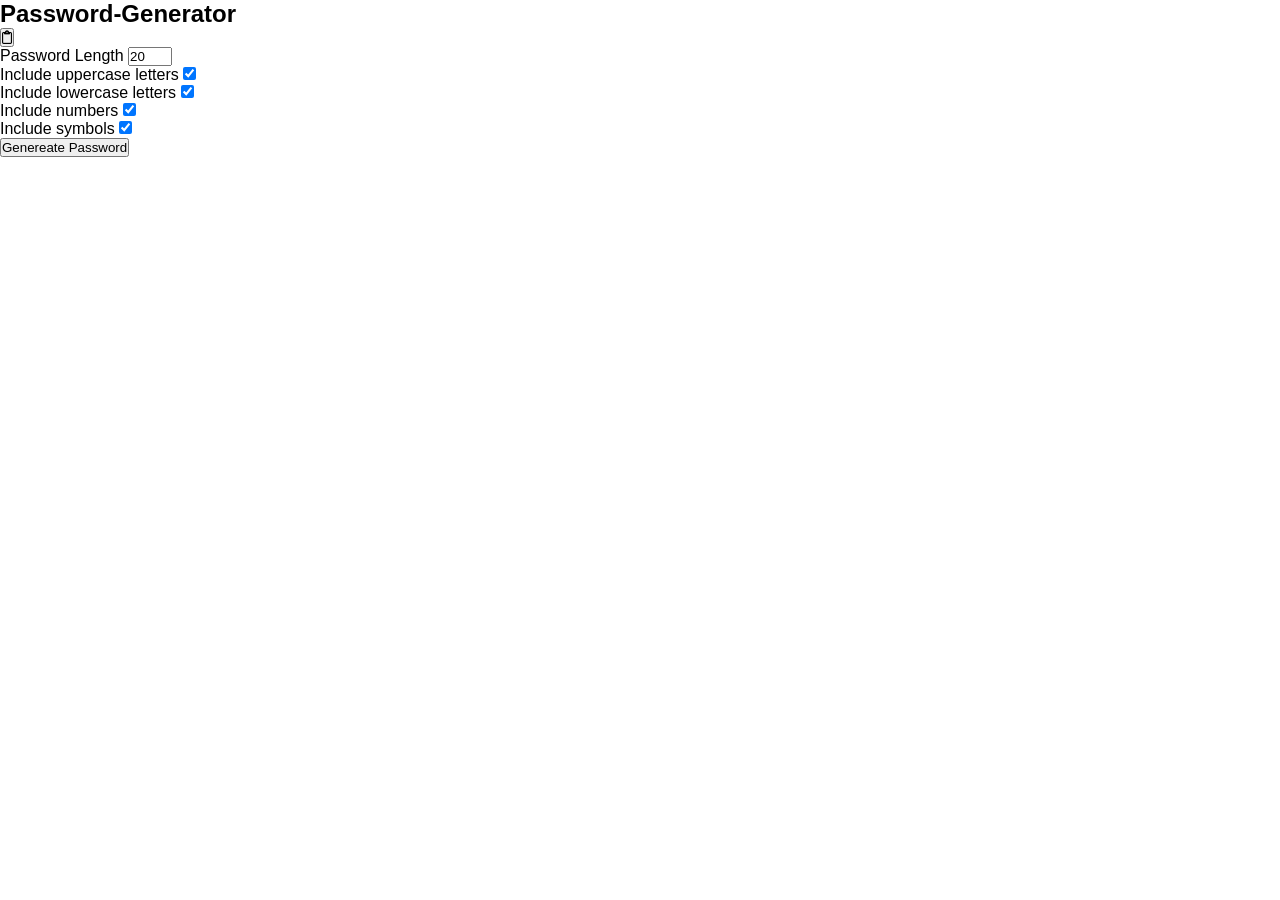
<file: password.html>
<!DOCTYPE html>
<html lang="en">
<head>
    <meta charset="UTF-8">
    <meta name="viewport" content="width=device-width, initial-scale=1.0">
    <title>Password-Generator</title>
    <link rel="stylesheet" href="css/style.css">
    <link rel="stylesheet" href="https://cdnjs.cloudflare.com/ajax/libs/font-awesome/6.5.2/css/all.min.css">
</head>
<body>
    <div class="container">
        <h2>Password-Generator</h2>
        <div class="result-container">
            <span id="result"></span>
            <button class="btn" id="Clipboard">
                <i class="far fa-clipboard"></i>
            </button>
        </div>
        <div class="settings">
            <div class="setting">
                <label>Password Length</label>
                <input type="number" id="Length" min="4" max="20" value="20">
            </div>
            <div class="setting">
                <label>Include uppercase letters</label>
                <input type="checkbox" checked="">
            </div>
            <div class="setting">
                <label>Include lowercase letters</label>
                <input type="checkbox" checked="">
            </div>
            <div class="setting">
                <label>Include numbers </label>
                <input type="checkbox" checked="">
            </div>
            <div class="setting">
                <label>Include symbols </label>
                <input type="checkbox" checked="">
            </div>
        </div>
        <button class="btn btn-large" id="genereate">
           Genereate Password
        </button>
    </div>
</body>
<script src="js/script.js"></script>
</html>
</file>
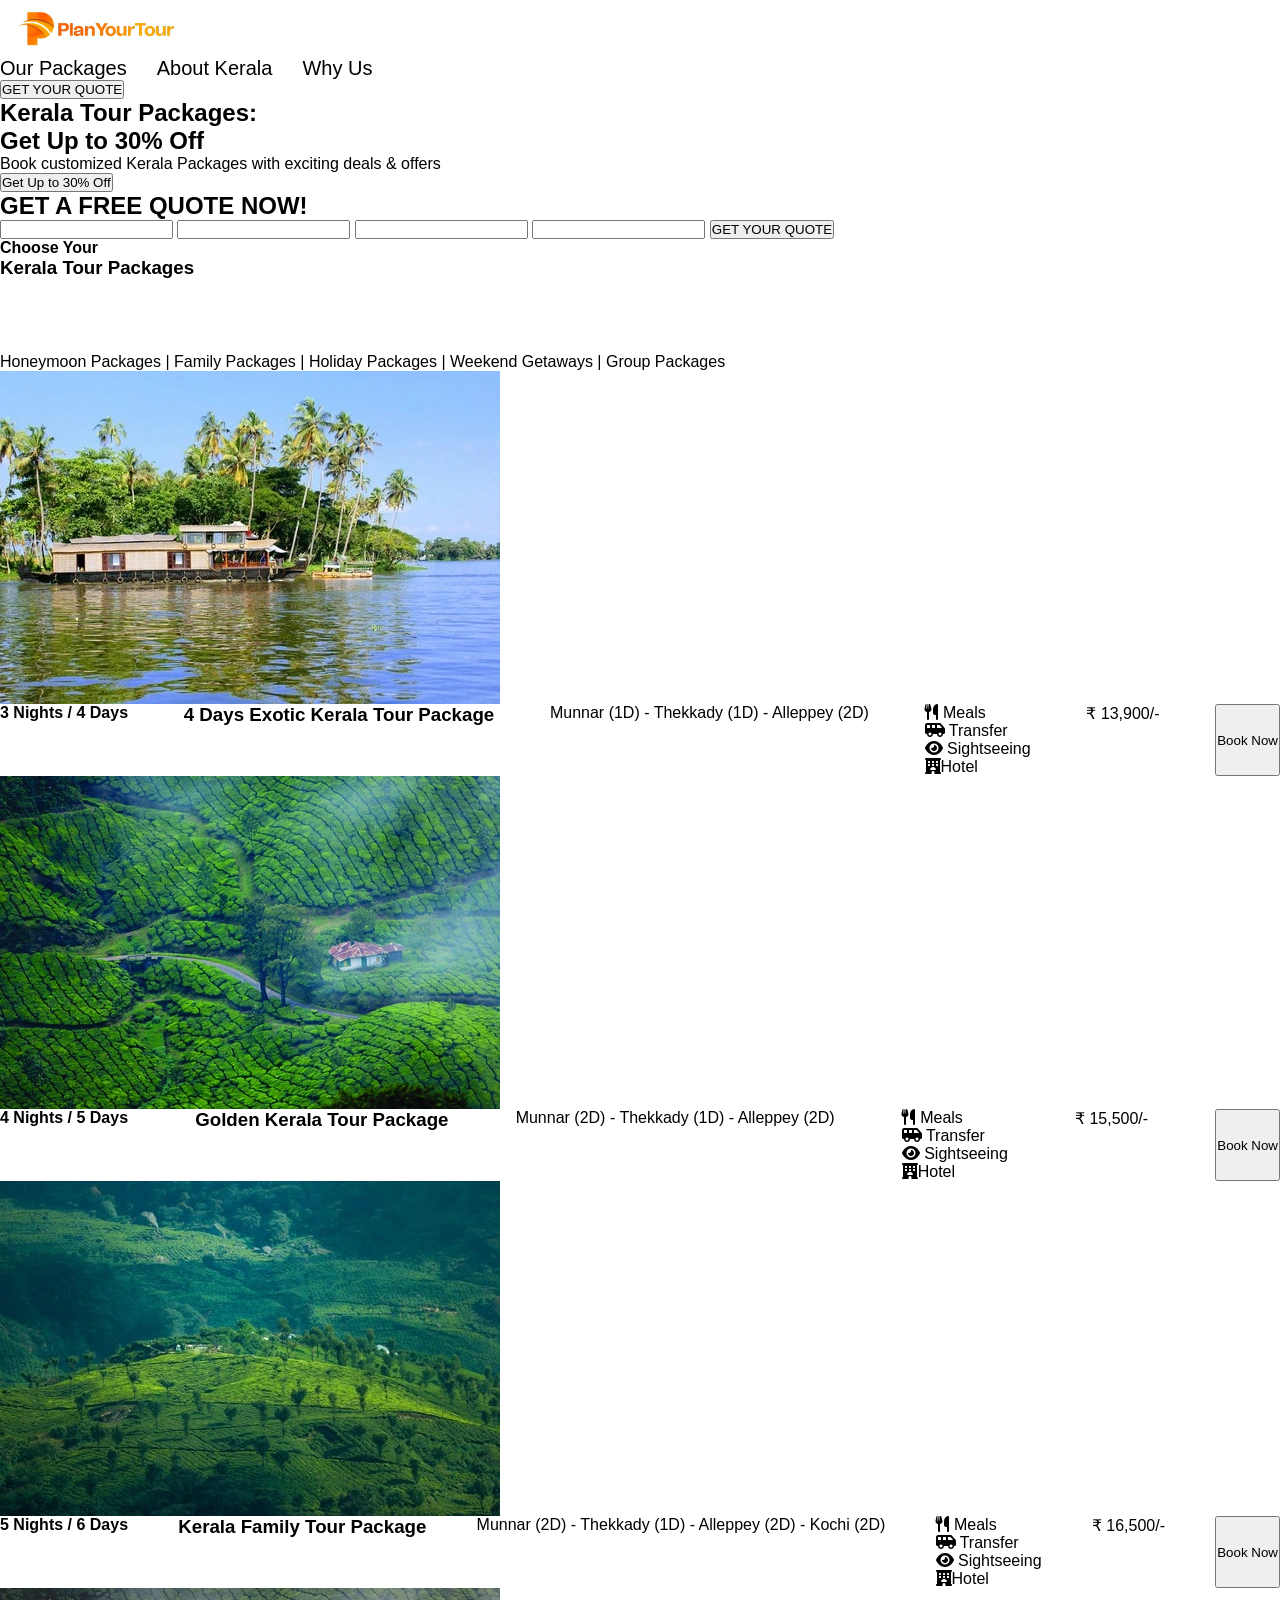
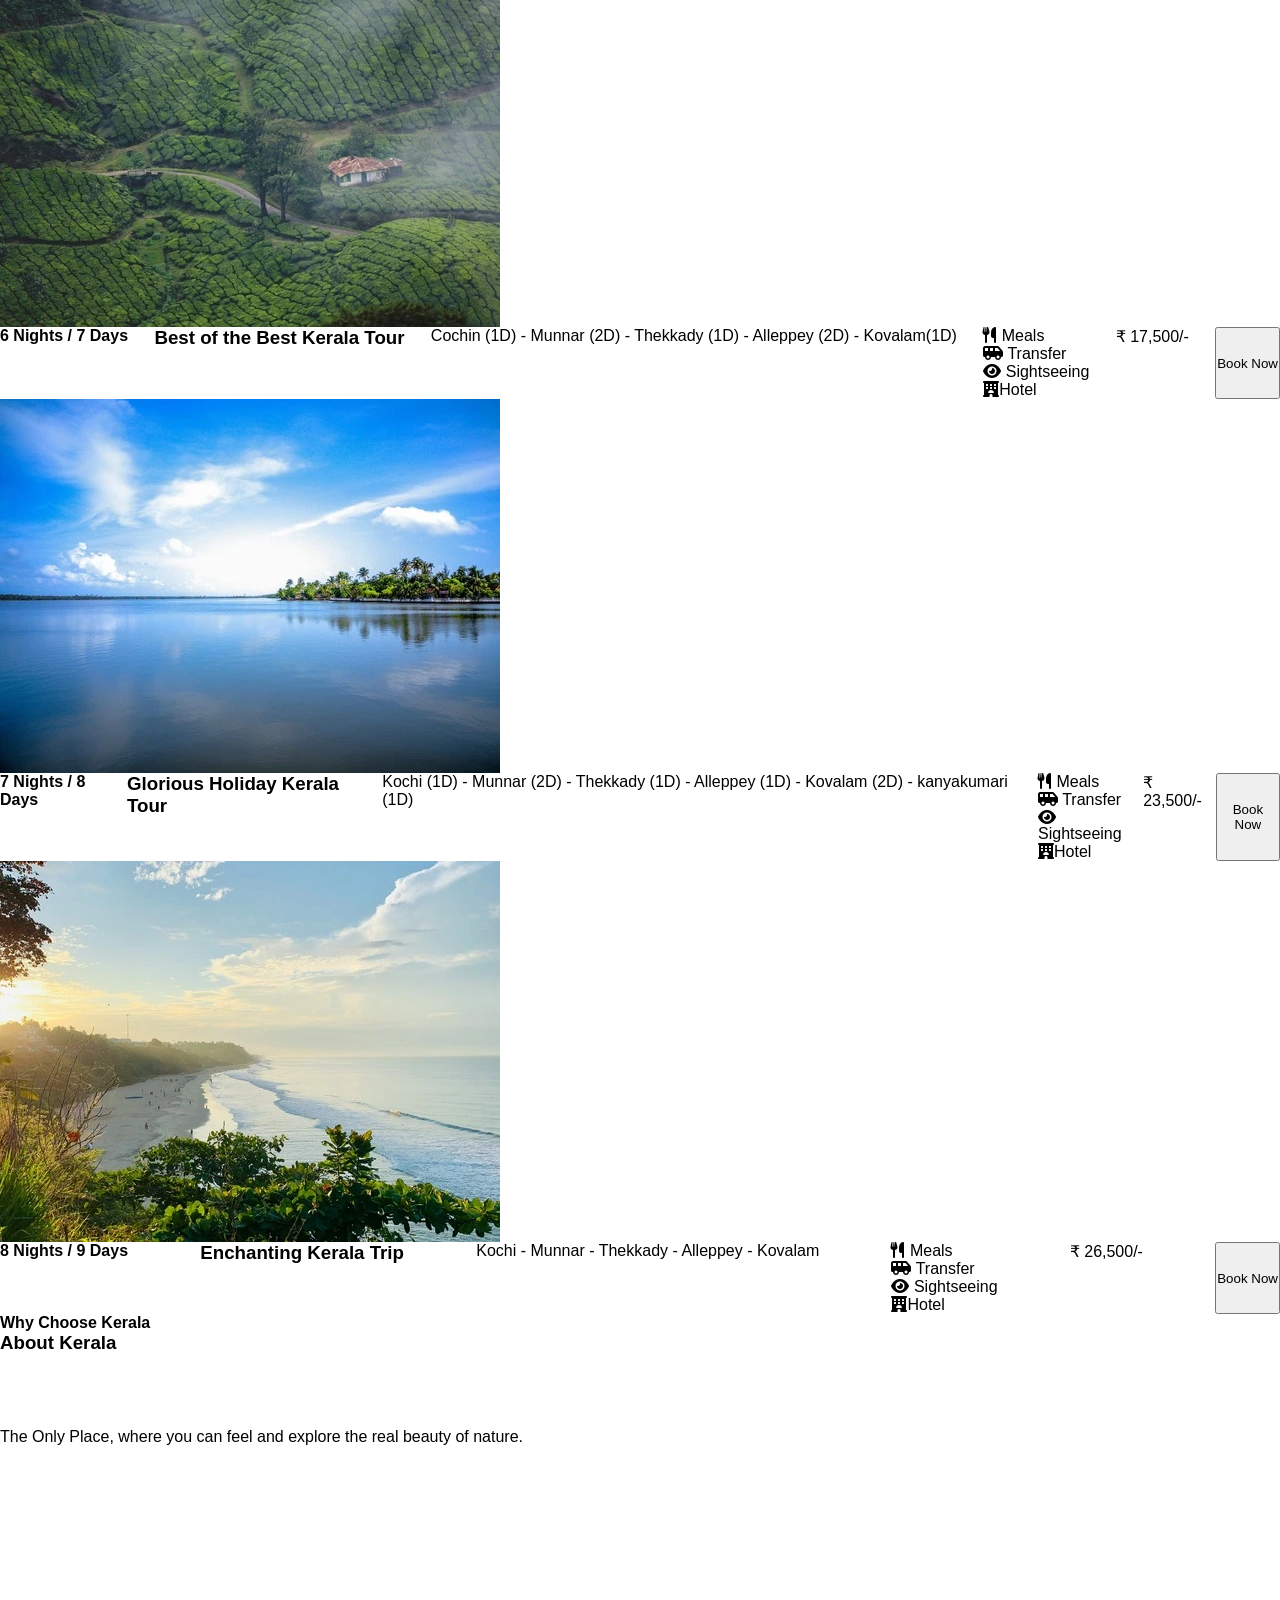
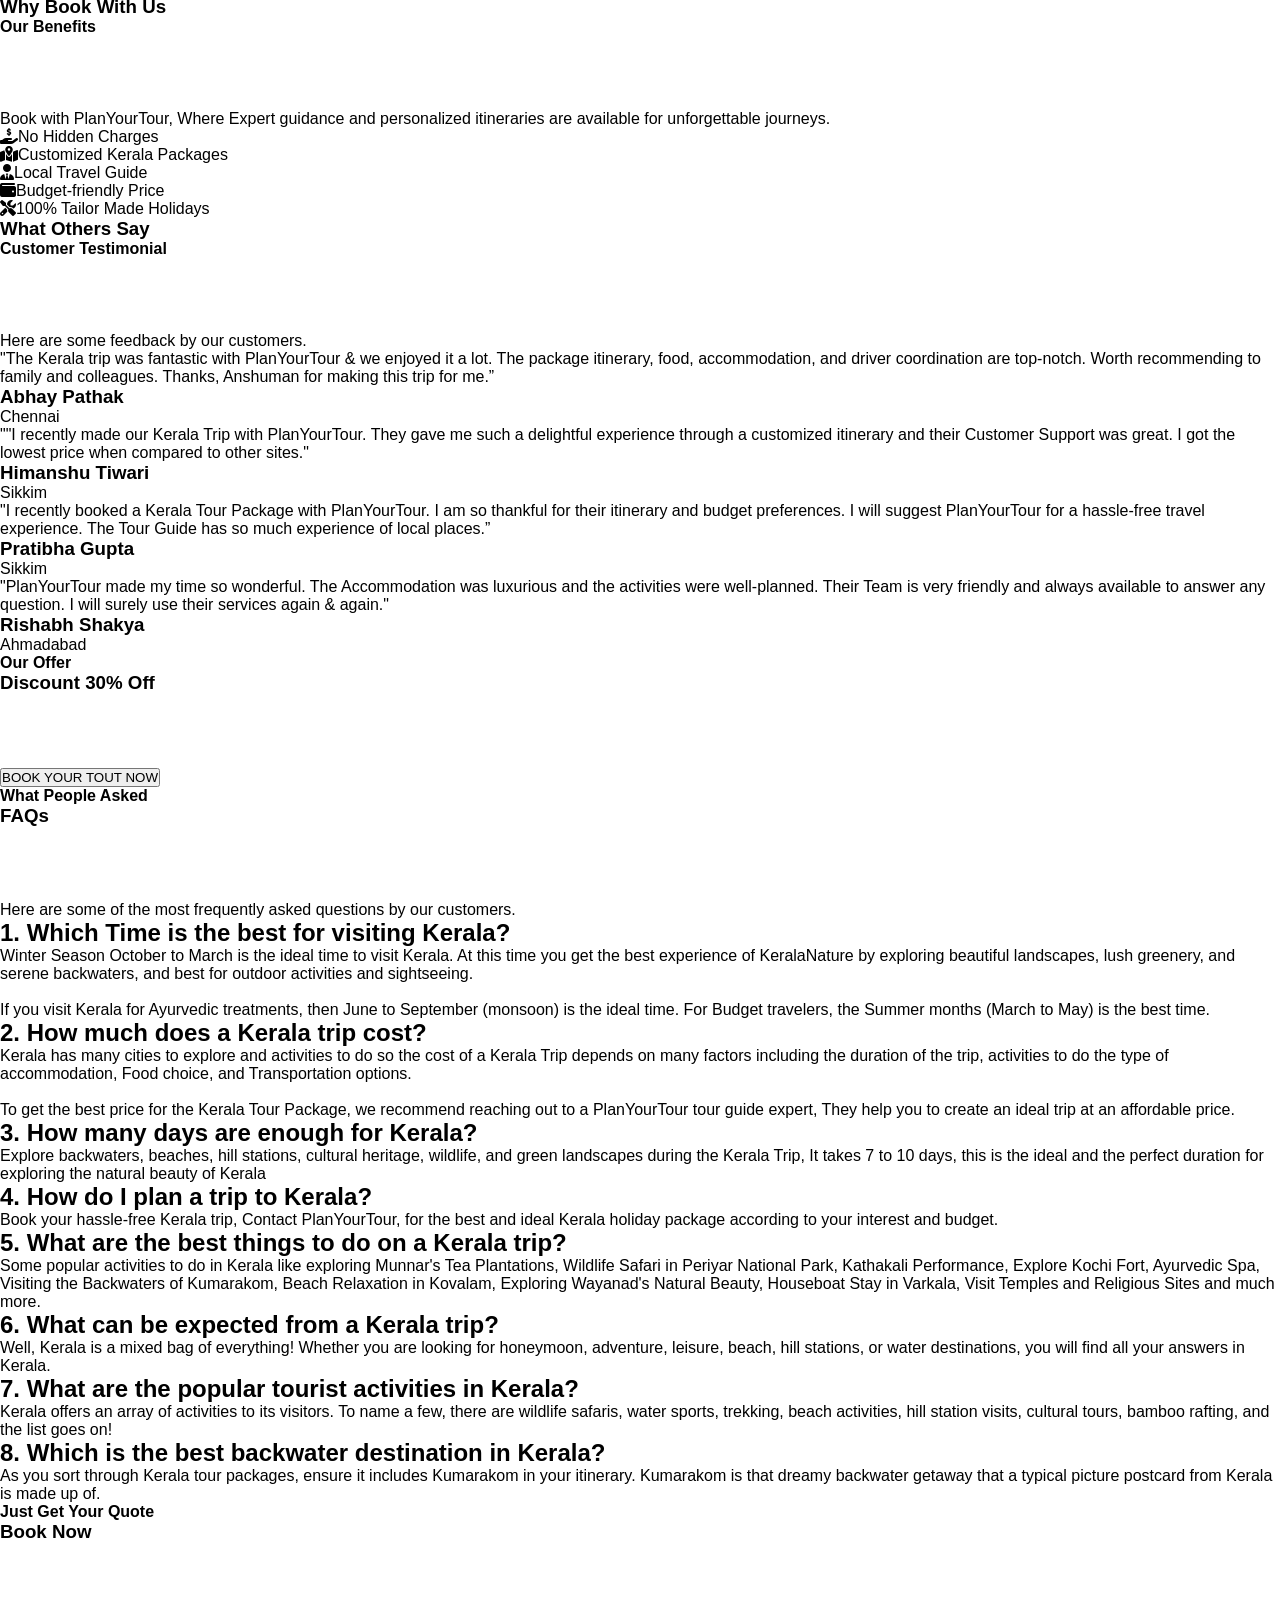
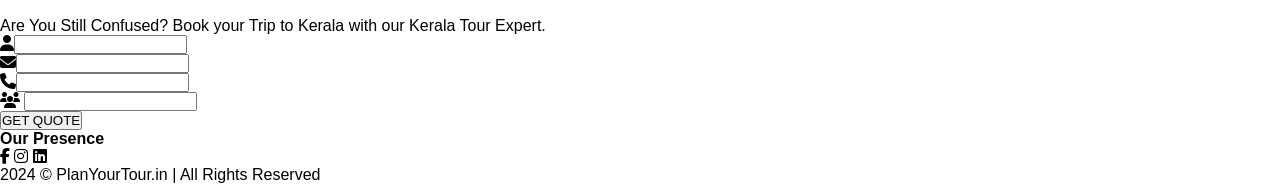
<file: planyourtour.html>
<html>
<head>
    <title>Kerela Tour Package</title>
    <link rel="stylesheet" href="css/style.css">
    <link rel="stylesheet" href="https://cdnjs.cloudflare.com/ajax/libs/font-awesome/6.5.2/css/all.min.css">
    <link rel="preconnect" href="https://fonts.googleapis.com">
<link rel="preconnect" href="https://fonts.gstatic.com" crossorigin>
<link href="https://fonts.googleapis.com/css2?family=Assistant:wght@200..800&family=Kaushan+Script&family=Poppins:ital,wght@0,100;0,200;0,300;0,400;0,500;0,600;0,700;0,800;0,900;1,100;1,200;1,300;1,400;1,500;1,600;1,700;1,800;1,900&family=Roboto:ital,wght@0,100;0,300;0,400;0,500;0,700;0,900;1,100;1,300;1,400;1,500;1,700;1,900&display=swap" rel="stylesheet">
</head>
<body>
    <div class="header">
        <div class="header-inner">
            <div class="menu">
                <div class="logo">
                    <img src="images/logo.webp" width="200px">
                </div>
                <div class="content">
                    <ul>
                        <li><a href="#ourpackages">Our Packages</a></li>
                        <li><a href="#about">About Kerala</a></li>
                        <li><a href="#whyus">Why Us</a></li>
                    </ul>
                </div>
                 <button class="btn">
                    GET YOUR QUOTE
                  </button>
            </div>
        </div>
        <div class="package">
             <div class="bg">
                <div class="package-content">
                     <div class="content-left">
                         <h2>Kerala Tour Packages: <br/>Get Up to 30% Off</h2>
                         <p>Book customized Kerala Packages with exciting deals & offers</p>
                         <button class="btn">
                            Get Up to 30% Off
                          </button>
                     </div>
                     <div class="content-right">
                        <form class="form">
                            <h2>GET A FREE QUOTE NOW!</h2>
                            <input type="text" class="text" placeholder="Name"/>
                            <input type="email" class="text" placeholder="Email"/>
                            <input type="tel" class="text" placeholder="Contact Number"/>
                            <input type="number" class="text" placeholder="No.of Persons"/>
                            <button class="bttn">
                                GET YOUR QUOTE
                              </button>
                        </form>
                     </div>
               </div>
             </div>
        </div>
        <div class="package-option" id="ourpackages">
            <div class="option-content">
                <h4>Choose Your</h4>
                <h3>Kerala Tour Packages</h3>
                <h2 class="border"></h2>
                <p>Honeymoon Packages | Family Packages | Holiday Packages | Weekend Getaways | Group Packages</p>
            </div>
            <div class="book-now">
                <div class="book-row1">
                    <img src="images/package-1.webp" alt="card">
                    <div class="content">
                        <h4>3 Nights / 4 Days</h4>
                        <h3>4 Days Exotic Kerala Tour Package</h3>
                        <p class="contentp">Munnar (1D) - Thekkady (1D) - Alleppey (2D)</p>
                        <div class="icon-content">
                            <div class="icon">
                                <i class="fas fa-utensils"></i> Meals
                            </div>
                            <div class="icon">
                                <i class="fas fa-shuttle-van"></i> Transfer
                            </div>
                            <div class="icon">
                                <i class="fas fa-eye"></i> Sightseeing
                            </div>
                            <div class="icon">
                                <i class="fas fa-hotel"></i>Hotel
                            </div>
                        </div>
                        <p class="cost">₹ 13,900/-</p>
                        <button class="bttn">
                            Book Now
                          </button>
                    </div>
                </div>
                <div class="book-row1">
                    <img src="images/package-2.webp" alt="card">
                    <div class="content">
                        <h4>4 Nights / 5 Days</h4>
                        <h3>Golden Kerala Tour Package</h3>
                        <p class="contentp">Munnar (2D) - Thekkady (1D) - Alleppey (2D)</p>
                        <div class="icon-content">
                            <div class="icon">
                                <i class="fas fa-utensils"></i> Meals
                            </div>
                            <div class="icon">
                                <i class="fas fa-shuttle-van"></i> Transfer
                            </div>
                            <div class="icon">
                                <i class="fas fa-eye"></i> Sightseeing
                            </div>
                            <div class="icon">
                                <i class="fas fa-hotel"></i>Hotel
                            </div>
                        </div>
                        <p class="cost">₹ 15,500/-</p>
                        <button class="bttn">
                            Book Now
                          </button>
                    </div>
                </div>
                <div class="book-row1">
                    <img src="images/package-3.webp" alt="card">
                    <div class="content">
                        <h4>5 Nights / 6 Days</h4>
                        <h3>Kerala Family Tour Package</h3>
                        <p class="contentp">Munnar (2D) - Thekkady (1D) - Alleppey (2D) - Kochi (2D)</p>
                        <div class="icon-content">
                            <div class="icon">
                                <i class="fas fa-utensils"></i> Meals
                            </div>
                            <div class="icon">
                                <i class="fas fa-shuttle-van"></i> Transfer
                            </div>
                            <div class="icon">
                                <i class="fas fa-eye"></i> Sightseeing
                            </div>
                            <div class="icon">
                                <i class="fas fa-hotel"></i>Hotel
                            </div>
                        </div>
                        <p class="cost">₹ 16,500/-

                        </p>
                        <button class="bttn">
                            Book Now
                          </button>
                    </div>
                </div>
            </div>
            <div class="book-now">
                <div class="book-row1">
                    <img src="images/package-4.webp" alt="card">
                    <div class="content">
                        <h4>6 Nights / 7 Days</h4>
                        <h3>Best of the Best Kerala Tour</h3>
                        <p class="contentp">Cochin (1D) - Munnar (2D) - Thekkady (1D) - Alleppey (2D) - Kovalam(1D)</p>
                        <div class="icon-content">
                            <div class="icon">
                                <i class="fas fa-utensils"></i> Meals
                            </div>
                            <div class="icon">
                                <i class="fas fa-shuttle-van"></i> Transfer
                            </div>
                            <div class="icon">
                                <i class="fas fa-eye"></i> Sightseeing
                            </div>
                            <div class="icon">
                                <i class="fas fa-hotel"></i>Hotel
                            </div>
                        </div>
                        <p class="cost">₹ 17,500/-</p>
                        <button class="bttn">
                            Book Now
                          </button>
                    </div>
                </div>
                <div class="book-row1">
                    <img src="images/package-5.webp" alt="card">
                    <div class="content">
                        <h4>7 Nights / 8 Days</h4>
                        <h3>Glorious Holiday Kerala Tour</h3>
                        <p class="contentp">Kochi (1D) - Munnar (2D) - Thekkady (1D) - Alleppey (1D) - Kovalam (2D) - kanyakumari (1D)</p>
                        <div class="icon-content">
                            <div class="icon">
                                <i class="fas fa-utensils"></i> Meals
                            </div>
                            <div class="icon">
                                <i class="fas fa-shuttle-van"></i> Transfer
                            </div>
                            <div class="icon">
                                <i class="fas fa-eye"></i> Sightseeing
                            </div>
                            <div class="icon">
                                <i class="fas fa-hotel"></i>Hotel
                            </div>
                        </div>
                        <p class="cost">₹ 23,500/-</p>
                        <button class="bttn">
                            Book Now
                          </button>
                    </div>
                </div>
                <div class="book-row1">
                    <img src="images/package-6.webp" alt="card">
                    <div class="content">
                        <h4>8 Nights / 9 Days</h4>
                        <h3>Enchanting Kerala Trip</h3>
                        <p class="contentp">Kochi - Munnar - Thekkady - Alleppey - Kovalam</p>
                        <div class="icon-content">
                            <div class="icon">
                                <i class="fas fa-utensils"></i> Meals
                            </div>
                            <div class="icon">
                                <i class="fas fa-shuttle-van"></i> Transfer
                            </div>
                            <div class="icon">
                                <i class="fas fa-eye"></i> Sightseeing
                            </div>
                            <div class="icon">
                                <i class="fas fa-hotel"></i>Hotel
                            </div>
                        </div>
                        <p class="cost">₹ 26,500/-
                        </p>
                        <button class="bttn">
                            Book Now
                          </button>
                    </div>
                </div>
            </div>
            <div class="about-kerala" id="about">
                <div class="bg">
                    <div class="Kerala">
                        <h4>Why Choose Kerala</h4>
                        <h3>About Kerala</h3>
                        <h2 class="border"></h2>
                        <p>The Only Place, where you can feel and explore the real beauty of nature.</p>
                       <div class="video-content">
                           <video src="images/video.mp4"></video>
                       </div>
                       
                    </div>
                </div>
            </div>  
            <div class="book" id="whyus">
                <div class="book-content">
                    <h3>Why Book With Us</h3>
                    <h4>Our Benefits</h4>
                    <h2 class="border"></h2>
                    <p>Book with PlanYourTour, Where Expert guidance and personalized itineraries are available for unforgettable journeys.</p>
                </div>
                <div class="book-info">
                    <div class="info-content">
                        <i class="fas fa-hand-holding-usd"></i>No Hidden Charges
                    </div>
                    <div class="info-content">
                        <i class="fas fa-map-marked-alt"></i>Customized Kerala Packages
                    </div>
                    <div class="info-content">
                        <i class="fas fa-user-tie"></i>Local Travel Guide
                    </div>
                    <div class="info-row2">
                        <div class="info-content1">
                            <i class="fas fa-wallet"></i>Budget-friendly Price
                        </div>
                        <div class="info-content1">
                            <i class="fas fa-tools"></i>100% Tailor Made Holidays
                        </div>
                    </div>
                </div>
                <div class="feedback">
                    <div class="feedback-content">
                        <h3>What Others Say</h3>
                        <h4>Customer Testimonial</h4>
                        <h2 class="border"></h2>
                        <p>Here are some feedback by our customers.</p>
                    </div>
                    <div class="feedback-review">
                        <div class="review-row">
                            <p>"The Kerala trip was fantastic with PlanYourTour & we enjoyed it a lot. The package itinerary, food, accommodation, and driver coordination are top-notch. Worth recommending to family and colleagues. Thanks, Anshuman for making this trip for me.”
                            </p>
                            <h3>Abhay Pathak</h3>
                            <p>Chennai</p>
                        </div>
                        <div class="review-row">
                            <p>""I recently made our Kerala Trip with PlanYourTour. They gave me such a delightful experience through a customized itinerary and their Customer Support was great. I got the lowest price when compared to other sites."
                            </p>
                            <h3>Himanshu Tiwari</h3>
                            <p>Sikkim</p>
                        </div>
                        <div class="review-row">
                            <p>"I recently booked a Kerala Tour Package with PlanYourTour. I am so thankful for their itinerary and budget preferences. I will suggest PlanYourTour for a hassle-free travel experience. The Tour Guide has so much experience of local places.”
                            </p>
                            <h3>Pratibha Gupta</h3>
                            <p>Sikkim</p>
                        </div>
                        <div class="review-row">
                            <p>"PlanYourTour made my time so wonderful. The Accommodation was luxurious and the activities were well-planned. Their Team is very friendly and always available to answer any question. I will surely use their services again & again."
                            </p>
                            <h3>Rishabh Shakya</h3>
                            <p>Ahmadabad</p>
                        </div>
                    </div>
                </div>
            </div>
            <div class="offers">
                <div class="obg">
                    <div class="offers-content">
                        <h4>Our Offer</h4>
                        <h3>Discount 30% Off</h3>
                        <h2 class="border"></h2>
                        <button class="bttn">
                            BOOK YOUR TOUT NOW
                          </button>
                    </div>
                </div>
            </div>
            <div class="faq">
                <div class="faq-content">
                    <h4>What People Asked</h4>
                    <h3>FAQs</h3>
                    <h2 class="border"></h2>
                    <p>Here are some of the most frequently asked questions by our customers.</p>
                    <div class="faq-qna">
                        <div class="qna-content">
                            <h2>1. Which Time is the best for visiting Kerala?</h2>
                            <p>Winter Season October to March is the ideal time to visit Kerala. At this time you get the best experience of KeralaNature by exploring beautiful landscapes, lush greenery, and serene backwaters, and best for outdoor activities and sightseeing.<br/>
                               <br/> If you visit Kerala for Ayurvedic treatments, then June to September (monsoon) is the ideal time. For Budget travelers, the Summer months (March to May) is the best time.
                            </p>
                        </div>
                        <div class="qna-content">
                            <h2>2. How much does a Kerala trip cost?</h2>
                            <p>Kerala has many cities to explore and activities to do so the cost of a Kerala Trip depends on many factors including the duration of the trip, activities to do the type of accommodation, Food choice, and Transportation options.<br/>
                               <br/> To get the best price for the Kerala Tour Package, we recommend reaching out to a PlanYourTour tour guide expert, They help you to create an ideal trip at an affordable price.
                            </p>
                        </div>
                        <div class="qna-content">
                            <h2>3. How many days are enough for Kerala?</h2>
                            <p>
                                Explore backwaters, beaches, hill stations, cultural heritage, wildlife, and green landscapes during the Kerala Trip, It takes 7 to 10 days, this is the ideal and the perfect duration for exploring the natural beauty of Kerala<br/>
                            </p>
                        </div>
                        <div class="qna-content">
                            <h2>4. How do I plan a trip to Kerala?</h2>
                            <p>
                                Book your hassle-free Kerala trip, Contact PlanYourTour, for the best and ideal Kerala holiday package according to your interest and budget.<br/>
                            </p>
                        </div>
                        <div class="qna-content">
                            <h2>5. What are the best things to do on a Kerala trip?</h2>
                            <p>
                                Some popular activities to do in Kerala like exploring Munnar's Tea Plantations, Wildlife Safari in Periyar National Park, Kathakali Performance, Explore Kochi Fort, Ayurvedic Spa, Visiting the Backwaters of Kumarakom, Beach Relaxation in Kovalam, Exploring Wayanad's Natural Beauty, Houseboat Stay in Varkala, Visit Temples and Religious Sites and much more.<br/>
                            </p>
                        </div>
                        <div class="qna-content">
                            <h2>6. What can be expected from a Kerala trip?</h2>
                            <p>
                                Well, Kerala is a mixed bag of everything! Whether you are looking for honeymoon, adventure, leisure, beach, hill stations, or water destinations, you will find all your answers in Kerala.<br/>
                            </p>
                        </div>
                        <div class="qna-content">
                            <h2>7. What are the popular tourist activities in Kerala?</h2>
                            <p>
                                Kerala offers an array of activities to its visitors. To name a few, there are wildlife safaris, water sports, trekking, beach activities, hill station visits, cultural tours, bamboo rafting, and the list goes on!
                            </p>
                        </div>
                        <div class="qna-content">
                            <h2>8. Which is the best backwater destination in Kerala?</h2>
                            <p>
                                As you sort through Kerala tour packages, ensure it includes Kumarakom in your itinerary. Kumarakom is that dreamy backwater getaway that a typical picture postcard from Kerala is made up of.
                            </p>
                        </div>
                    </div>
                </div>
            </div>
            <div class="last">
                <div class="last-content">
                    <h4>Just Get Your Quote</h4>
                    <h3>Book Now</h3>
                    <h2 class="border"></h2>
                    <p>Are You Still Confused? Book your Trip to Kerala with our Kerala Tour Expert.</p>
                   <div class="last">
                    <form class="last-form">
                        <div class="frow">
                             <i class="fas fa-user"><input type="texts" class="texts" placeholder="Name"/></i>
                        </div>
                        <div class="frow">
                            <i class="fas fa-envelope"><input type="email" class="texts" placeholder="Email"/></i>
                        </div>
                        <div class="frow">
                            <i class="fas fa-phone"><input type="tel" class="texts" placeholder="Contact Number"/></i>
                        </div>
                        <div class="frow">
                            <i class="fas fa-users">  <input type="number" class="texts" placeholder="No.of Persons"/></i>
                        </div>
                        <button class="bttns">
                            GET QUOTE
                          </button>
                    </form>
                   </div>
                </div>
            </div>
            <div class="final">
                <div class="final-content">
                    <h4>Our Presence</h4>
                    <div class="online">
                        <i class="fa-brands fa-facebook-f"></i>
                        <i class="fa-brands fa-instagram"></i>
                        <i class="fa-brands fa-linkedin"></i>
                    </div>
                    <p>2024 © PlanYourTour.in | All Rights Reserved</p>
                </div>
            </div>
        </div>
    </div>
</body>
</file>
<file: css/style.css>
*{
    margin: 0px;
    padding: 0px;
    font-family: sans-serif;
    list-style: none;
    text-decoration: none;
}
html{
    scroll-behavior: smooth;
}
.header{
    max-width: 100%;
    position: sticky;
    top: 0px;
    background-color: white;
    box-shadow: 0px 2px 10px 0px #ccc;
}
.header-inner{
    max-width: 1320px;
    margin: auto;
    display: flex;
    align-items: center;
    justify-content: space-between;
}
.menu ul{
    display: flex;
    gap: 30px;
}
.menu ul li a{
    color: black;
    font-size: 20px;
}
.banner{
    max-width: 100%;
    height: 100vh;
    background: url(../images/the-town-bg-01.jpg) center fixed;
    background-size: cover;
    display: flex;
    align-items: center;
    flex-direction: column;
    justify-content: center;
    gap: 30px;
    
}
.banner h1{
    color: white;
    font-size: 50px;
}
.banner i{
    color: white;
    font-size: 60px;
    cursor: pointer;
}
.banner i:hover{
    color: #3496d8;
}
.Introduction{
    padding: 80px 0px;
    max-width: 100%;
}
.Introduction-inner{
    max-width: 1320px;
    margin: auto;
    display: flex;
    justify-content: space-between;
}
.introimg{
    flex-basis: 47%;
}
.introimg img{
    max-width: 100%;
}
.introcontent{
    flex-basis: 47%;
}
.introcontent h2{
    font-size: 70px;
    color: #3496d8;
    font-weight: normal;
}
.introcontent p{
    font-size: 20px;
    line-height: 35px;
    margin: 30px 0px;
}
.introcontent button{
    padding: 13px 40px;
    background-color: #3496d8;
    border: none;
    border-radius: 20px;
    color: white;
} 
.content{
    max-width: 1320px; 
    display: flex;
    justify-content: space-between;
    margin: auto;
}
.c1{
    max-width: 30%;
    text-align: center;
    padding: 30px 5px;
}
.c1 i{
    font-size: 50px;
    color: #3496d8;
}
.c1 h3{
    padding: 30px 0px;
    font-size: 25px;
    font-family: Arial, Helvetica, sans-serif;
    color: #3496d8;
}
.c1 p{
    font-size: 18px;
    text-align: center;
    color: grey;
    line-height: 30px;
}
.work{
    max-width: 100%;
    
}
.work h3{
    color: #3496d8;
    font-size: 45px;
    font-weight: normal;
    text-align: center;
    padding-top: 100px;
    font-family: Arial, Helvetica, sans-serif;
    padding-bottom: 30px;
}
.work p{
    text-align: center;
    color: gray;
    font-size: 17px;
    font-family: Arial, Helvetica, sans-serif;
    padding-bottom: 30px;
    font-weight: normal;
    line-height: 30px;
}
.our-work-inner{
    max-width: 1320px;
    margin: auto;
    display: flex;
    justify-content: center;
    padding-bottom: 120px;
    gap: 40px;

}
.s1{
    width: 200px;
    height: 350px;
    padding-left: 30px;
    background: url(../images/gallery-tn-01.jpg);
    background-size: cover;


}
.s2{
    width: 200px;
    height: 350px;
    padding-left: 30px;
    background: url(../images/gallery-tn-02.jpg);
    background-size: cover;
}
.s3{
    width: 200px;
    height: 350px;
    padding-left: 30px;
    background: url(../images/gallery-img-05.jpg);
    background-size: cover;
}
.s4{
    width: 200px;
    height: 350px;
    padding-left: 30px;
    background: url(../images/gallery-tn-04.jpg);
    background-size: cover;
}
.s5{
    width: 200px;
    height: 350px;
    padding-left: 30px;
    background: url(../images/gallery-img-06.jpg);
    background-size: cover;
}
.our-work-inner div h3{
    color: white;
    font-size: 30px;
    font-family: Arial, Helvetica, sans-serif;
    text-align: left;
}
.footer{
    background: url(../images/the-town-bg-02.jpg) center fixed;
    padding:  220px;
    background-size: cover;
    margin: auto;
}
.footer h3{
    padding-top: 120px;
    font-size: 55px;
    color: white;
    font-family: Arial, Helvetica, sans-serif;
    font-weight: bold;
}
.border{
    border-top: 2px solid white;
    height: 8px;
    max-width: 100%;
    margin: 0 4px;
    margin-top: 9px;
    margin-bottom: 55px;
}
.dark{
    max-width: 25%;
    background-color: white;
    height: 8px;
}
.footer p{
    font-size: 19px;
    font-family: Arial, sans-serif;
    color: white;
    font-weight: normal;
    line-height: 35px;
    margin-bottom: 25px;
}
.contact{
    max-width: 100%;
    display: flex;
    padding-bottom: 100px;
}
.r1{
    max-width: 100%;
    flex-wrap: wrap;
    margin-right: 200px;
}
.rc1{
    margin: 30px 0px;
    max-width: 350px;
    
}
.rc1 i{
    font-size: 35px;
    color: white;
    padding-right: 19px;
}
.rc1 span{
    font-size: 24px;
    color:  white;
    font-family: Arial, Helvetica, sans-serif;
    line-height: 38px;
    font-weight: normal;
}
.rc1 input{
    padding: 10px 15px;
    margin-right: 10px;
    background: inherit;
    max-width: 235px;
    border-radius: 5px;
    border: 1px solid white;
}
.butn{
    border-radius: 5px;
    padding: 10px 29px;
    font-size: 13px;
    background: #ced4da;
    border: none;
} 
::placeholder{
    color: white;
    opacity: 1;
}
.copy{
    text-align: center;
    font-size: 17px;
    color: white;
    font-weight: normal;
    font-family: Arial, Helvetica, sans-serif;
}
</file>
<file: css/media.css>
@media only screen and (max-width: 575px) {
   
    .header-inner{
        max-width: 100%;
    }
    .Introduction-inner{
        max-width: 100%;
        flex-direction: column;
    }
    .menu ul li a {
        font-size: 15px;
        
    }
    .menu{
        margin-right: 20px;
    }
    .logo>img{
        padding: 5px;
        width: 120px !important;
    }
    .content{
        max-width: 100%;
    }
    .introcontent button {
       display: flex;
       margin: auto;
    }
    .our-work-inner{
        max-width: 100%;
        flex-direction: column;
        align-items: center;
        
    }
    .footer{
        padding: 0px;
    }
    .contact{
        flex-direction: column;
    }
   
}
</file>
